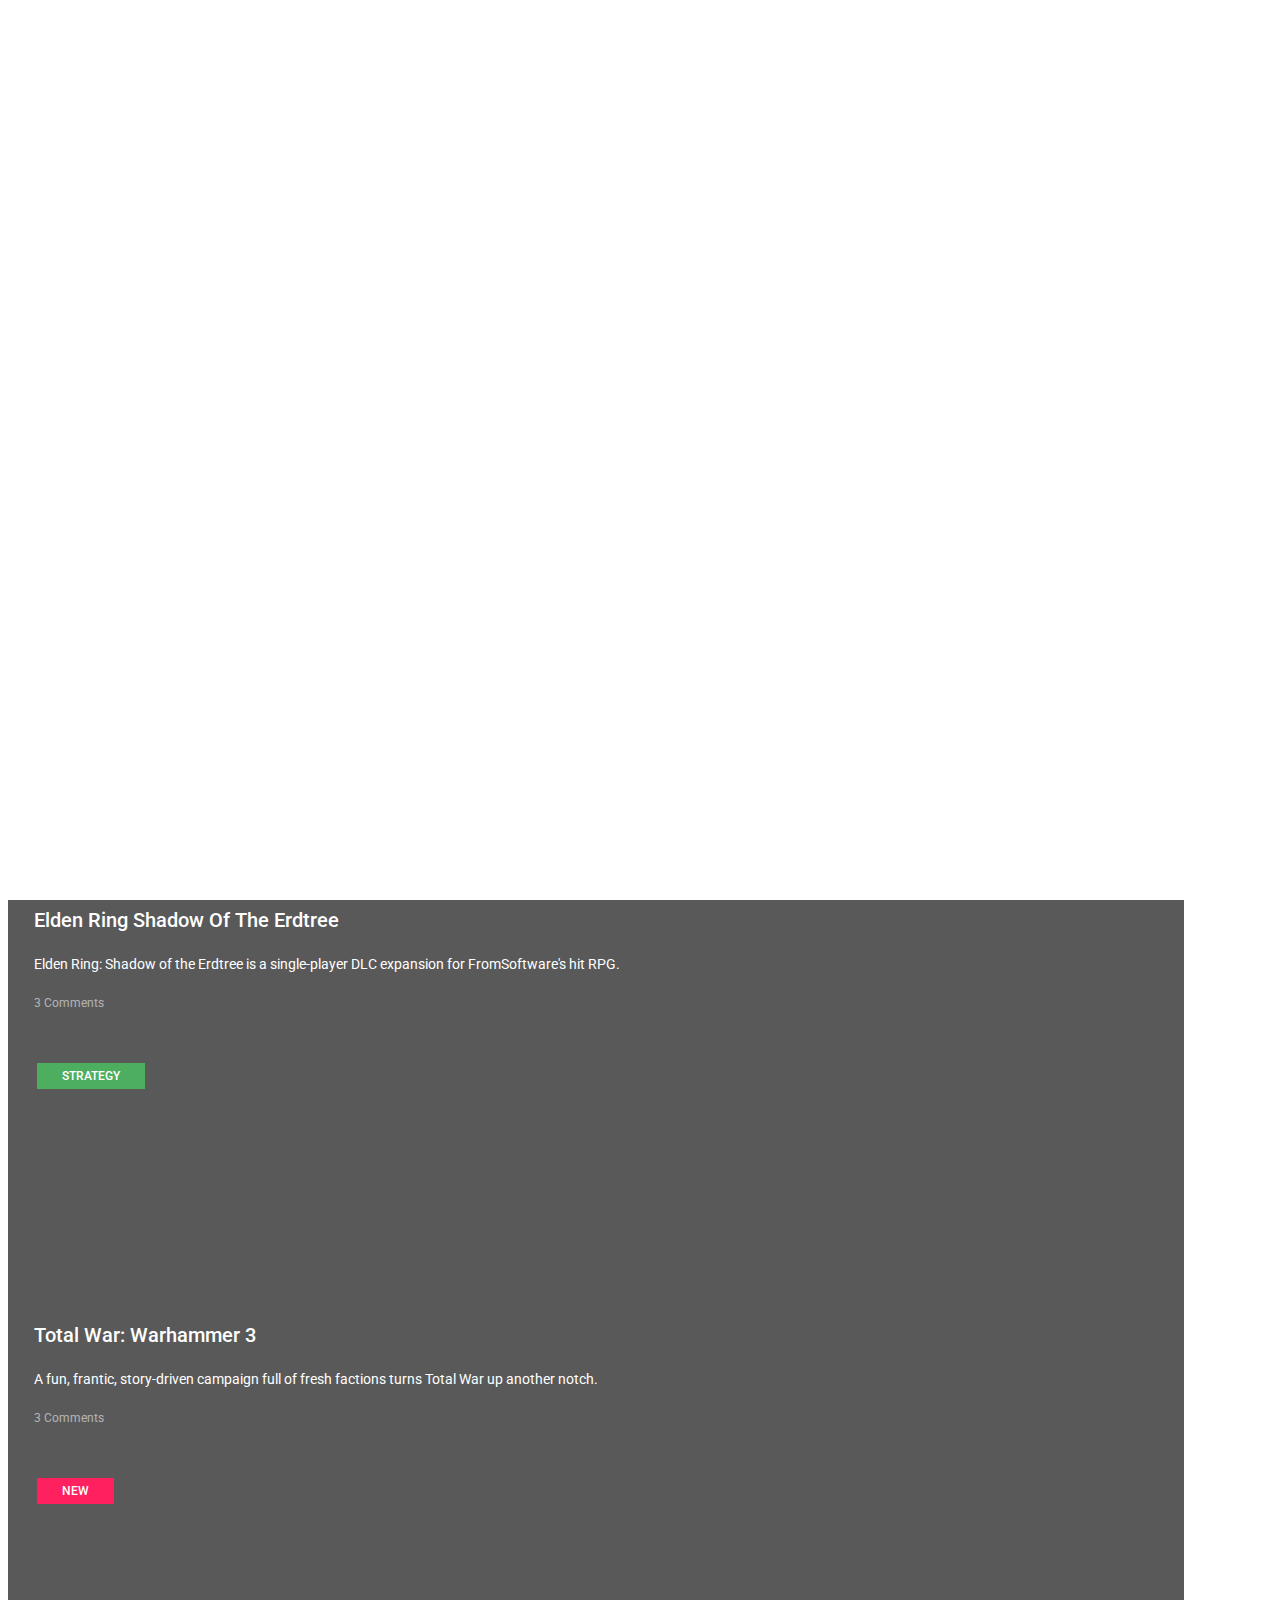
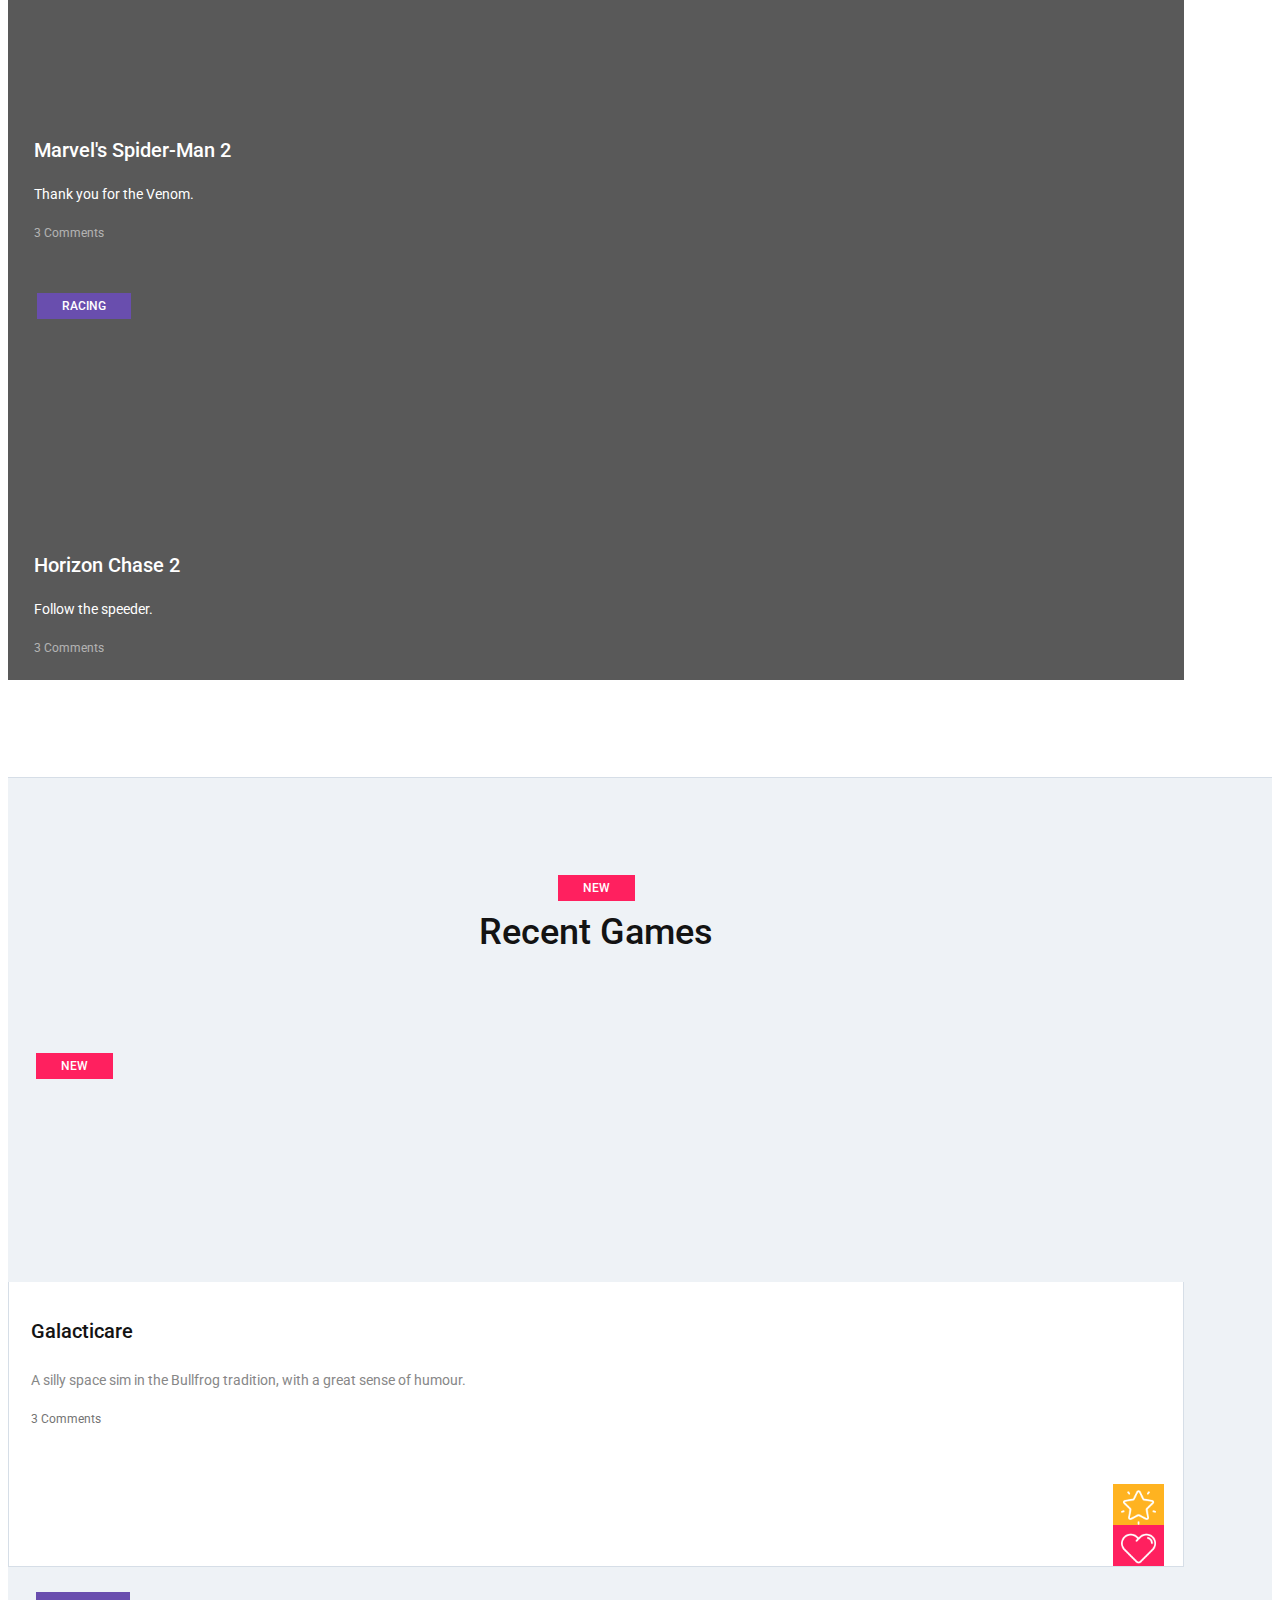
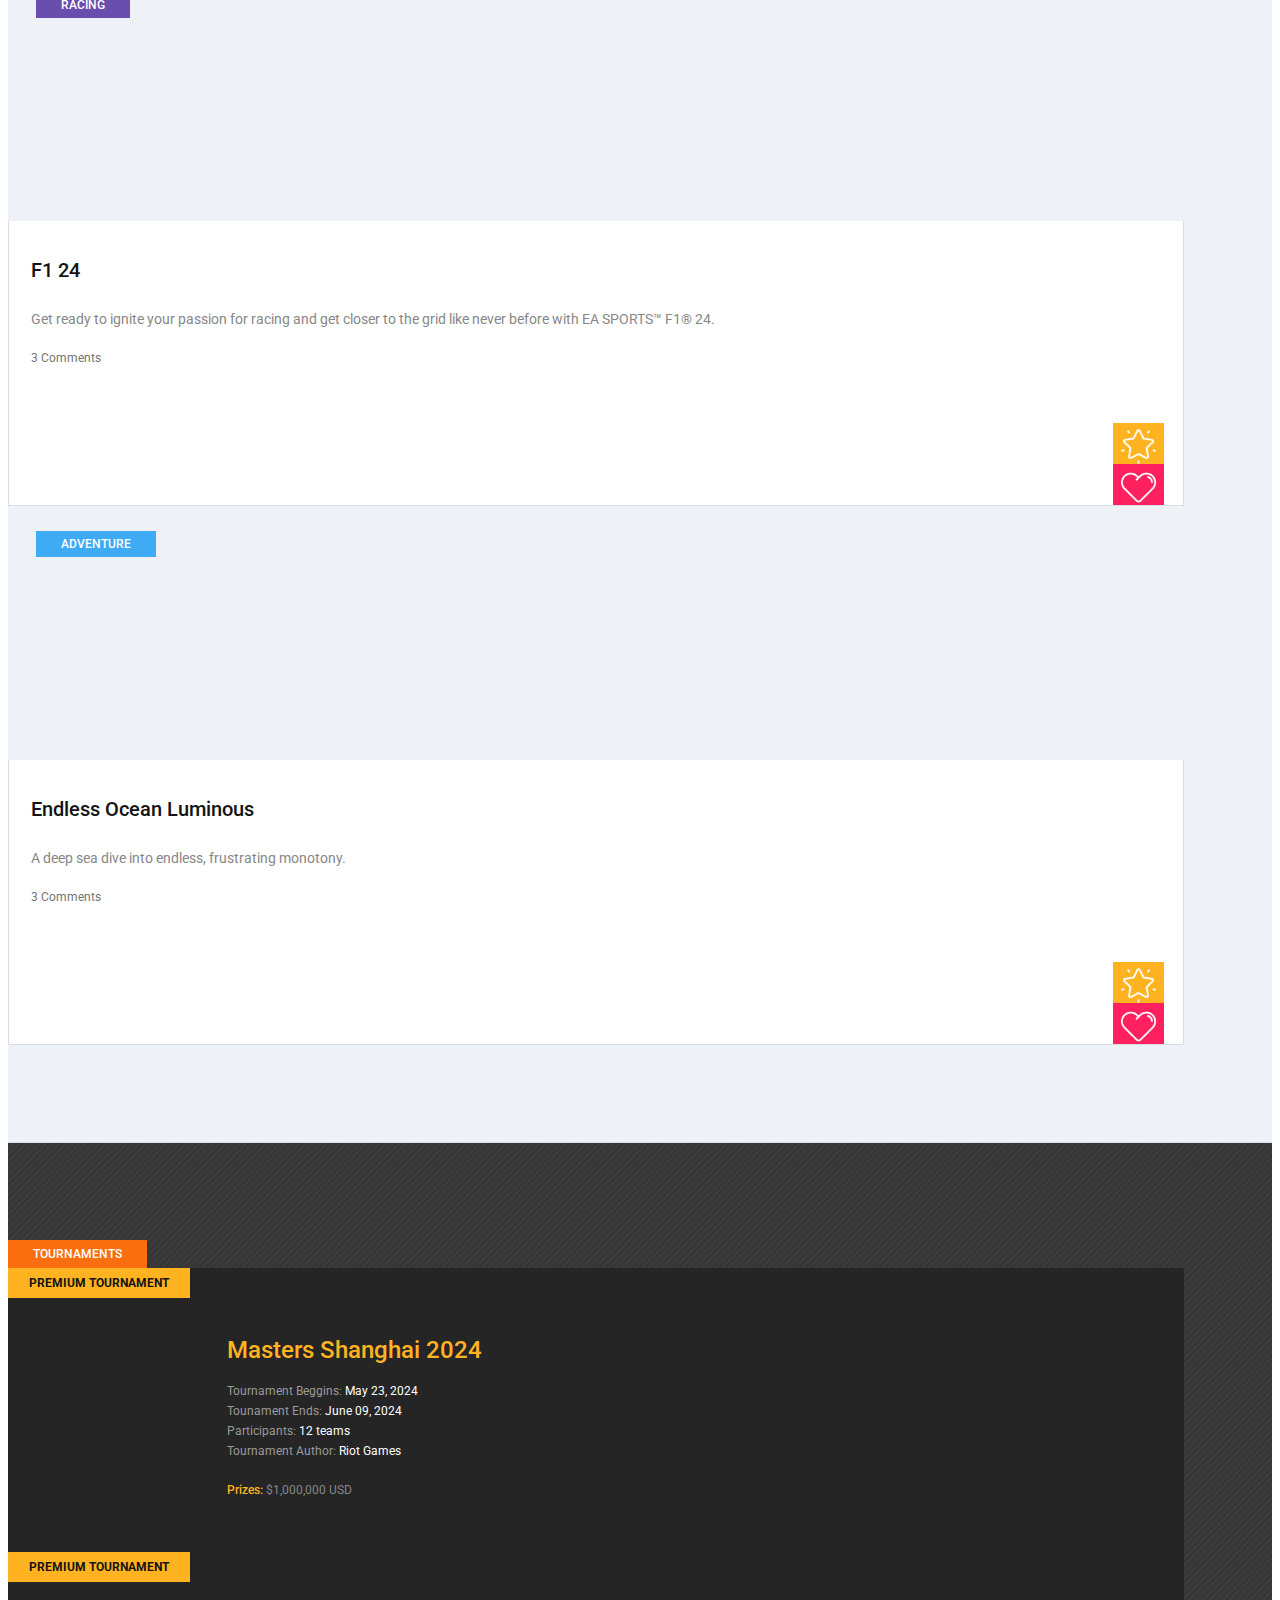
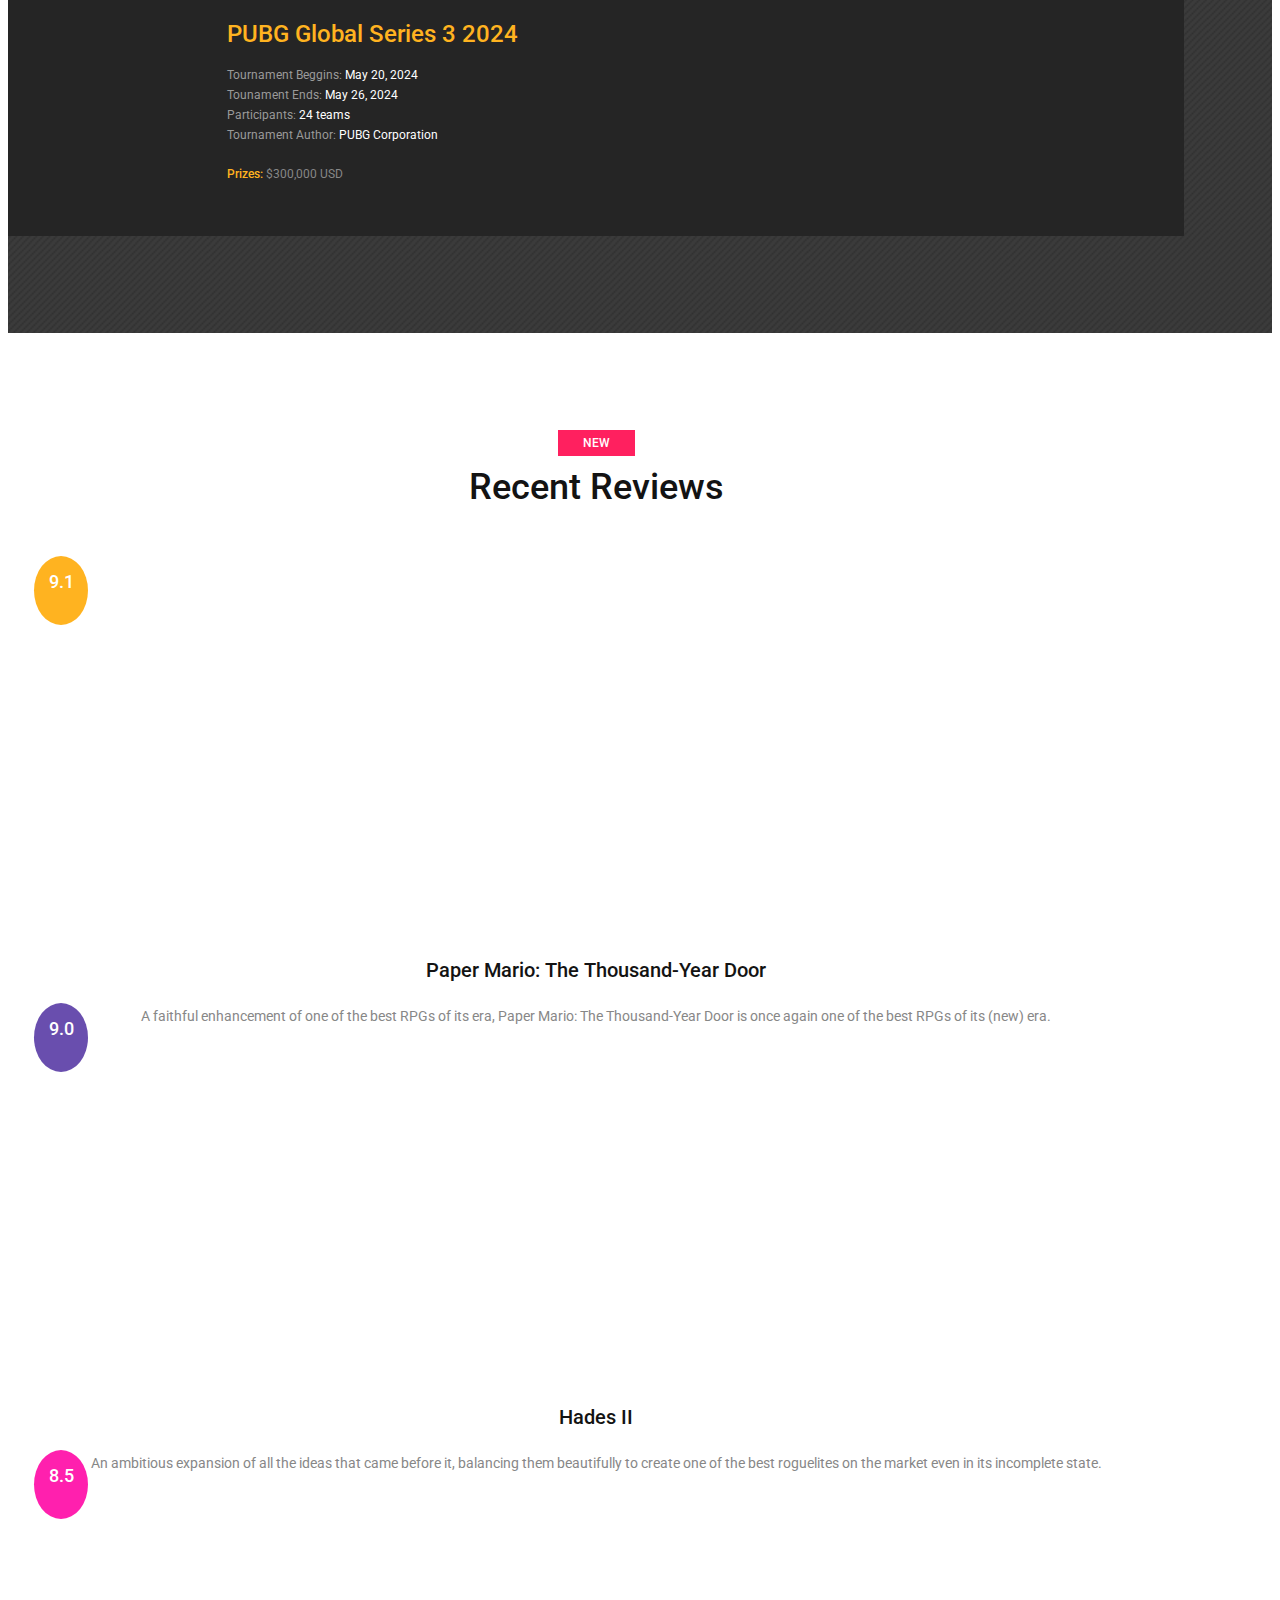
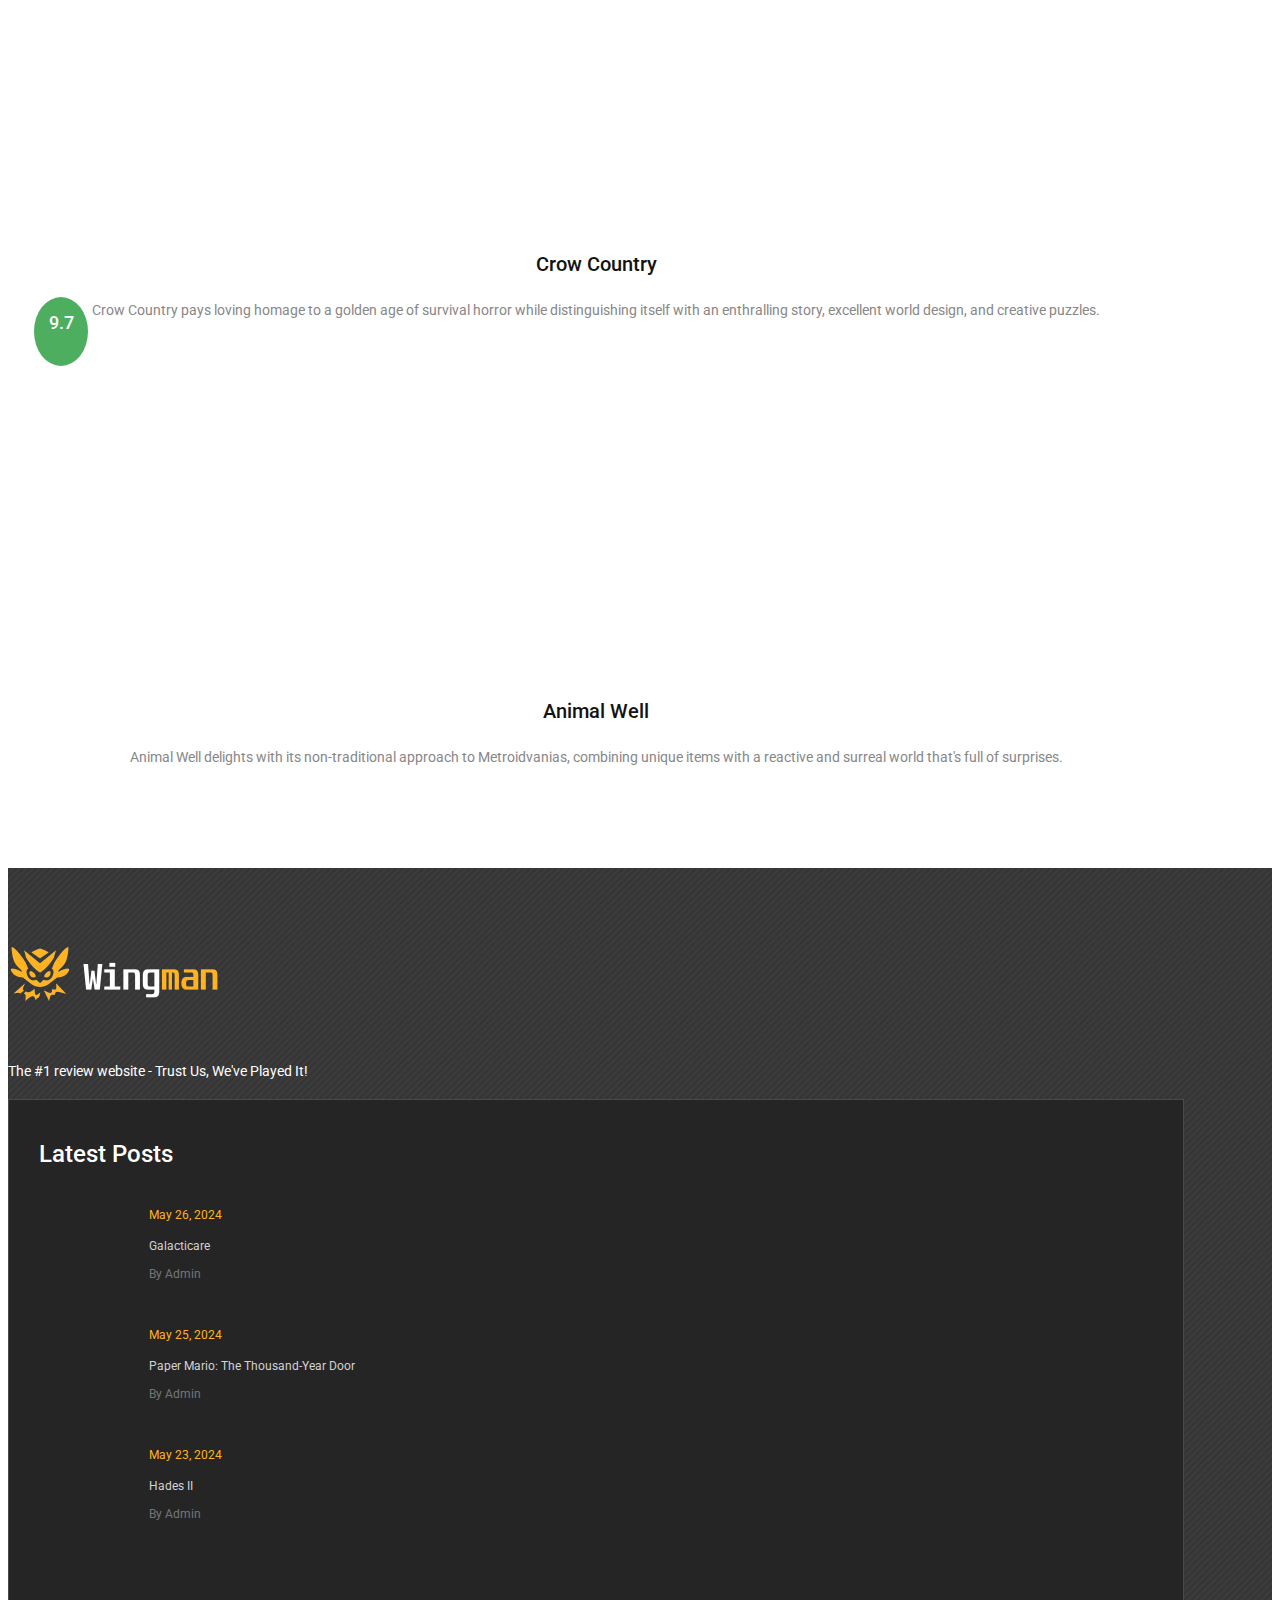
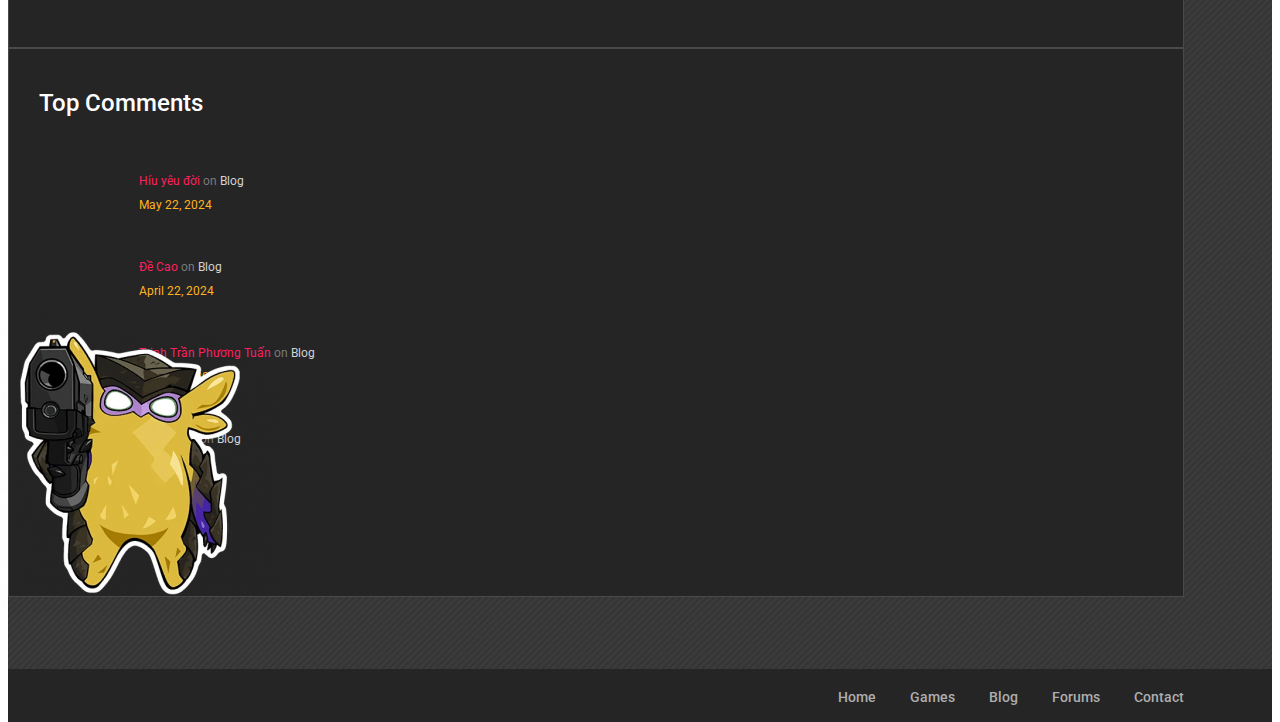
<file: index.html>
<!DOCTYPE html>
<html lang="en">
<head>
	<title>Wingman - Top 1 Game review website</title>
	<meta charset="UTF-8">
	<meta name="description" content="Wingman is a website specializing in reviewing and updating information about games.">
	<meta name="keywords" content="wingman, game, creative, html, review, update">
	<meta name="viewport" content="width=device-width, initial-scale=1.0">
	<!-- Favicon -->   
	<link href="./assets/img/favicon.ico" type="image/x-icon" rel="shortcut icon"/>

	<!-- Google Fonts -->
	<link href="https://fonts.googleapis.com/css?family=Roboto:400,400i,500,500i,700,700i" rel="stylesheet">

	<!-- Stylesheets -->
	<link href="https://cdn.jsdelivr.net/npm/bootstrap@5.0.2/dist/css/bootstrap.min.css" rel="stylesheet" integrity="sha384-EVSTQN3/azprG1Anm3QDgpJLIm9Nao0Yz1ztcQTwFspd3yD65VohhpuuCOmLASjC" crossorigin="anonymous">
	<link rel="stylesheet" href="./assets/css/font-awesome.min.css"/>
	<link rel="stylesheet" href="./assets/css/owl.carousel.css"/>
	<link rel="stylesheet" href="./assets/css/style.css"/>
	<link rel="stylesheet" href="./assets/css/animate.css"/>


	<!--[if lt IE 9]>
	  <script src="https://oss.maxcdn.com/html5shiv/3.7.2/html5shiv.min.js"></script>
	  <script src="https://oss.maxcdn.com/respond/1.4.2/respond.min.js"></script>
	<![endif]-->

</head>
<body>
	<!-- Page Preloder -->
	<div id="preloder">
		<div class="loader"></div>
	</div>

	<!-- Header section -->
	<header class="header-section">
		<div class="container">
			<!-- logo -->
			<a class="site-logo" href="index.html" title="logo">
				<img src="./assets/img/logo.png" alt="" width="128px">
			</a>
			<div class="user-panel">
				<a href="#" id="login-link" data-bs-toggle="modal" data-bs-target="#loginModal">Login /</a> 
    			<a href="#" id="register-link" data-bs-toggle="modal" data-bs-target="#registerModal">Register</a>
				<button id="logout-link" style="display:none;">Logout</button>
				<!-- Login Modal -->
				<div class="modal fade" id="loginModal" tabindex="-1" aria-labelledby="loginModalLabel" aria-hidden="true">
					<div class="modal-dialog modal-dialog-centered">
						<div class="modal-content">
							<div class="modal-header">
								<h5 class="modal-title" id="loginModalLabel">Login</h5>
								<button type="button" class="btn-close" data-bs-dismiss="modal" aria-label="Close"></button>
							</div>
							<div class="modal-body">
								<form>
									<div class="mb-3">
										<label for="login-email" class="col-form-label">Email:</label>
										<input type="email" class="form-control" id="login-email" placeholder="abc@domain.com">
									</div>
									<div class="mb-3">
										<label for="login-password" class="col-form-label">Password:</label>
										<input type="password" class="form-control" id="login-password" placeholder="********">
									</div>
								</form>
								<div class="social-login">
									<span class="text-center">Or login with</span>
									<div class="wrapped-social-login">
										<a href="#">
											<img class="btn-social" src="./assets/img/login-logo/google.png" alt="">
										</a>
										<a href="#">
											<img class="btn-social" src="./assets/img/login-logo/facebook-logo.png" alt="">
										</a>
									</div>
								</div>
							</div>
							<div class="modal-footer">
								<button type="button" class="btn btn-secondary btn-modal-close" data-bs-dismiss="modal">Close</button>
								<button type="button" class="btn btn-primary btn-login">Login</button>
							</div>
						</div>
					</div>
				</div>

				<!-- Register Modal -->
				<div class="modal fade" id="registerModal" tabindex="-1" aria-labelledby="registerModalLabel" aria-hidden="true">
					<div class="modal-dialog modal-dialog-centered">
						<div class="modal-content">
							<div class="modal-header">
								<h5 class="modal-title" id="registerModalLabel">Register</h5>
								<button type="button" class="btn-close" data-bs-dismiss="modal" aria-label="Close"></button>
							</div>
							<div class="modal-body">
								<form>
									<div class="mb-3">
										<label for="register-username" class="col-form-label">Username:</label>
										<input type="text" class="form-control" id="register-username" placeholder="decaovosu">
									</div>
									<div class="mb-3">
										<label for="register-email" class="col-form-label">Email:</label>
										<input type="email" class="form-control" id="register-email" placeholder="abc@domain.com">
									</div>
									<div class="mb-3">
										<label for="register-password" class="col-form-label">Password:</label>
										<input type="password" class="form-control" id="register-password" placeholder="********">
									</div>
									<div class="mb-3">
										<label for="register-re-password" class="col-form-label">Rewrite password:</label>
										<input type="password" class="form-control" id="register-re-password" placeholder="********">
									</div>
								</form>
							</div>
							<div class="modal-footer">
								<button type="button" class="btn btn-secondary btn-modal-close" data-bs-dismiss="modal">Close</button>
								<button type="button" class="btn btn-primary btn-register">Register</button>
							</div>
						</div>
					</div>
				</div>
			</div>
			<!-- responsive -->
			<div class="nav-switch">
				<i class="fa fa-bars"></i>
			</div>
			<!-- site menu -->
			<nav class="main-menu">
				<ul>
					<li><a class="m-current" href="index.html">Home</a></li>
					<li><a href="review.html">Games</a></li>
					<li><a href="categories.html">Blog</a></li>
					<li><a href="community.html">Forums</a></li>
					<li><a href="contact.html">Contact</a></li>
				</ul>
			</nav>
		</div>
	</header>
	<!-- Header section end -->


	<!-- Hero section -->
	<section class="hero-section">
		<div class="hero-slider owl-carousel">
			<div class="hs-item set-bg" data-setbg="./assets/img/slider-1.png">
				<div class="hs-text">
					<div class="container">
						<h2><span>Legend of Zelda:</span> Tears of the Kingdom</h2>
						<p>The Legend of Zelda: Tears of the Kingdom is a 2023 action-adventure game <br> developed and published by Nintendo for the Nintendo Switch. <br>The player controls Link as he searches for Princess Zelda and fights to prevent Ganondorf from destroying Hyrule.</p>
						<a href="#" class="site-btn">Read More</a>
					</div>
				</div>
			</div>
			<div class="hs-item set-bg" data-setbg="./assets/img/slider-2.jpg">
				<div class="hs-text">
					<div class="container">
						<h2><span>Valorant</span></h2>
						<p>Valorant is an online multiplayer computer game, produced by Riot Games.<br>It is a first-person shooter game, consisting of two teams of five, where one team attacks and the other defends. <br>Players control characters known as 'agents', who all have different abilities to use during gameplay.</p>
						<a href="#" class="site-btn">Read More</a>
					</div>
				</div>
			</div>
		</div>
	</section>
	<!-- Hero section end -->


	<!-- Latest news section -->
	<div class="latest-news-section">
		<div class="ln-title">Latest News</div>
		<div class="news-ticker">
			<div class="news-ticker-contant">
				<div class="nt-item"><span class="new">new</span>Elden Ring Shadow Of The Erdtree. </div>
				<div class="nt-item"><span class="strategy">strategy</span>Total War: Warhammer 3. </div>
				<div class="nt-item"><span class="new">new</span>Marvel's Spider-Man 2. </div>
				<div class="nt-item"><span class="racing">racing</span>Horizon Chase 2. </div>
			</div>
		</div>
	</div>
	<!-- Latest news section end -->


	<!-- Feature section -->
	<section class="feature-section spad">
		<div class="container">
			<div class="row">
				<div class="col-lg-3 col-md-6 p-0">
					<div class="feature-item set-bg" data-setbg="./assets/img/features/1.jpg">
						<span class="cata new">new</span>
						<div class="fi-content text-white">
							<h5><a href="#">Elden Ring Shadow Of The Erdtree</a></h5>
							<p>Elden Ring: Shadow of the Erdtree is a single-player DLC expansion for FromSoftware's hit RPG.</p>
							<a href="#" class="fi-comment">3 Comments</a>
						</div>
					</div>
				</div>
				<div class="col-lg-3 col-md-6 p-0">
					<div class="feature-item set-bg" data-setbg="./assets/img/features/2.jpg">
						<span class="cata strategy">strategy</span>
						<div class="fi-content text-white">
							<h5><a href="#">Total War: Warhammer 3</a></h5>
							<p>A fun, frantic, story-driven campaign full of fresh factions turns Total War up another notch.</p>
							<a href="#" class="fi-comment">3 Comments</a>
						</div>
					</div>
				</div>
				<div class="col-lg-3 col-md-6 p-0">
					<div class="feature-item set-bg" data-setbg="./assets/img/features/3.jpg">
						<span class="cata new">new</span>
						<div class="fi-content text-white">
							<h5><a href="#">Marvel's Spider-Man 2</a></h5>
							<p>Thank you for the Venom. </p>
							<a href="#" class="fi-comment">3 Comments</a>
						</div>
					</div>
				</div>
				<div class="col-lg-3 col-md-6 p-0">
					<div class="feature-item set-bg" data-setbg="./assets/img/features/4.jpg">
						<span class="cata racing">racing</span>
						<div class="fi-content text-white">
							<h5><a href="#">Horizon Chase 2</a></h5>
							<p>Follow the speeder. </p>
							<a href="#" class="fi-comment">3 Comments</a>
						</div>
					</div>
				</div>
			</div>
		</div>
	</section>
	<!-- Feature section end -->


	<!-- Recent game section  -->
	<section class="recent-game-section spad set-bg" data-setbg="./assets/img/recent-game-bg.png">
		<div class="container">
			<div class="section-title">
				<div class="cata new">new</div>
				<h2>Recent Games</h2>
			</div>
			<div class="row">
				<div class="col-lg-4 col-md-6">
					<div class="recent-game-item">
						<div class="rgi-thumb set-bg" data-setbg="./assets/img/recent-game/1.jpg">
							<div class="cata new">new</div>
						</div>
						<div class="rgi-content">
							<h5>Galacticare</h5>
							<p>A silly space sim in the Bullfrog tradition, with a great sense of humour. </p>
							<a href="#" class="comment">3 Comments</a>
							<div class="rgi-extra">
								<div class="rgi-star"><img src="./assets/img/icons/star.png" alt=""></div>
								<div class="rgi-heart"><img src="./assets/img/icons/heart.png" alt=""></div>
							</div>
						</div>
					</div>	
				</div>
				<div class="col-lg-4 col-md-6">
					<div class="recent-game-item">
						<div class="rgi-thumb set-bg" data-setbg="./assets/img/recent-game/2.jpg">
							<div class="cata racing">racing</div>
						</div>
						<div class="rgi-content">
							<h5>F1 24</h5>
							<p>Get ready to ignite your passion for racing and get closer to the grid like never before with EA SPORTS™ F1® 24. </p>
							<a href="#" class="comment">3 Comments</a>
							<div class="rgi-extra">
								<div class="rgi-star"><img src="./assets/img/icons/star.png" alt=""></div>
								<div class="rgi-heart"><img src="./assets/img/icons/heart.png" alt=""></div>
							</div>
						</div>
					</div>	
				</div>
				<div class="col-lg-4 col-md-6">
					<div class="recent-game-item">
						<div class="rgi-thumb set-bg" data-setbg="./assets/img/recent-game/3.jpg">
							<div class="cata adventure">Adventure</div>
						</div>
						<div class="rgi-content">
							<h5>Endless Ocean Luminous</h5>
							<p>A deep sea dive into endless, frustrating monotony. </p>
							<a href="#" class="comment">3 Comments</a>
							<div class="rgi-extra">
								<div class="rgi-star"><img src="./assets/img/icons/star.png" alt=""></div>
								<div class="rgi-heart"><img src="./assets/img/icons/heart.png" alt=""></div>
							</div>
						</div>
					</div>	
				</div>
			</div>
		</div>
	</section>
	<!-- Recent game section end -->


	<!-- Tournaments section -->
	<section class="tournaments-section spad">
		<div class="container">
			<div class="tournament-title">Tournaments</div>
			<div class="row">
				<div class="col-md-6">
					<div class="tournament-item mb-4 mb-lg-0">
						<div class="ti-notic">Premium Tournament</div>
						<div class="ti-content">
							<div class="ti-thumb set-bg" data-setbg="./assets/img/tournament/1.jpg"></div>
							<div class="ti-text">
								<h4>Masters Shanghai 2024</h4>
								<ul>
									<li><span>Tournament Beggins:</span> May 23, 2024</li>
									<li><span>Tounament Ends:</span> June 09, 2024</li>
									<li><span>Participants:</span> 12 teams</li>
									<li><span>Tournament Author:</span> Riot Games</li>
								</ul>
								<p><span>Prizes:</span> $1,000,000 USD</p>
							</div>
						</div>
					</div>
				</div>
				<div class="col-md-6">
					<div class="tournament-item">
						<div class="ti-notic">Premium Tournament</div>
						<div class="ti-content">
							<div class="ti-thumb set-bg" data-setbg="./assets/img/tournament/2.png"></div>
							<div class="ti-text">
								<h4>PUBG Global Series 3 2024</h4>
								<ul>
									<li><span>Tournament Beggins:</span> May 20, 2024</li>
									<li><span>Tounament Ends:</span> May 26, 2024</li>
									<li><span>Participants:</span> 24 teams</li>
									<li><span>Tournament Author:</span> PUBG Corporation</li>
								</ul>
								<p><span>Prizes:</span> $300,000 USD</p>
							</div>
						</div>
					</div>
				</div>
			</div>
		</div>
	</section>
	<!-- Tournaments section bg -->


	<!-- Review section -->
	<section class="review-section spad set-bg" data-setbg="./assets/img/review-bg.png">
		<div class="container">
			<div class="section-title">
				<div class="cata new">new</div>
				<h2>Recent Reviews</h2>
			</div>
			<div class="row">
				<div class="col-lg-3 col-md-6">
					<div class="review-item">
						<div class="review-cover set-bg" data-setbg="./assets/img/review/1.jpg">
							<div class="score yellow">9.1</div>
						</div>
						<div class="review-text">
							<h5>Paper Mario: The Thousand-Year Door</h5>
							<p>A faithful enhancement of one of the best RPGs of its era, Paper Mario: The Thousand-Year Door is once again one of the best RPGs of its (new) era.</p>
						</div>
					</div>
				</div>
				<div class="col-lg-3 col-md-6">
					<div class="review-item">
						<div class="review-cover set-bg" data-setbg="./assets/img/review/2.jpg">
							<div class="score purple">9.0</div>
						</div>
						<div class="review-text">
							<h5>Hades II</h5>
							<p>An ambitious expansion of all the ideas that came before it, balancing them beautifully to create one of the best roguelites on the market even in its incomplete state.</p>
						</div>
					</div>
				</div>
				<div class="col-lg-3 col-md-6">
					<div class="review-item">
						<div class="review-cover set-bg" data-setbg="./assets/img/review/3.jpg">
							<div class="score pink">8.5</div>
						</div>
						<div class="review-text">
							<h5>Crow Country</h5>
							<p>Crow Country pays loving homage to a golden age of survival horror while distinguishing itself with an enthralling story, excellent world design, and creative puzzles.</p>
						</div>
					</div>
				</div>
				<div class="col-lg-3 col-md-6">
					<div class="review-item">
						<div class="review-cover set-bg" data-setbg="./assets/img/review/4.jpg">
							<div class="score green">9.7</div>
						</div>
						<div class="review-text">
							<h5>Animal Well</h5>
							<p>Animal Well delights with its non-traditional approach to Metroidvanias, combining unique items with a reactive and surreal world that's full of surprises.</p>
						</div>
					</div>
				</div>
			</div>
		</div>
	</section>
	<!-- Review section end -->


	<!-- Footer top section -->
	<section class="footer-top-section">
		<div class="container">
			<div class="footer-top-bg">
				<img src="./assets/img/footer-top-bg.png" alt="">
			</div>
			<div class="row">
				<div class="col-lg-4">
					<div class="footer-logo text-white">
						<img src="./assets/img/logo.png" alt="" height="64px">
						<p>The #1 review website - Trust Us, We've Played It!</p>
					</div>
				</div>
				<div class="col-lg-4 col-md-6">
					<div class="footer-widget mb-5 mb-md-0">
						<h4 class="fw-title">Latest Posts</h4>
						<div class="latest-blog">
							<div class="lb-item">
								<div class="lb-thumb set-bg" data-setbg="./assets/img/latest-blog/1.jpg"></div>
								<div class="lb-content">
									<div class="lb-date">May 26, 2024</div>
									<p>Galacticare</p>
									<a href="#" class="lb-author">By Admin</a>
								</div>
							</div>
							<div class="lb-item">
								<div class="lb-thumb set-bg" data-setbg="./assets/img/latest-blog/2.png"></div>
								<div class="lb-content">
									<div class="lb-date">May 25, 2024</div>
									<p>Paper Mario: The Thousand-Year Door</p>
									<a href="#" class="lb-author">By Admin</a>
								</div>
							</div>
							<div class="lb-item">
								<div class="lb-thumb set-bg" data-setbg="./assets/img/latest-blog/3.png"></div>
								<div class="lb-content">
									<div class="lb-date">May 23, 2024</div>
									<p>Hades II </p>
									<a href="#" class="lb-author">By Admin</a>
								</div>
							</div>
						</div>
					</div>
				</div>
				<div class="col-lg-4 col-md-6">
					<div class="footer-widget">
						<h4 class="fw-title">Top Comments</h4>
						<div class="top-comment">
							<div class="tc-item">
								<div class="tc-thumb set-bg" data-setbg="./assets/img/authors/1.jpg"></div>
								<div class="tc-content">
									<p><a href="#">Híu yêu đời</a> <span>on</span> Blog</p>
									<div class="tc-date">May 22, 2024</div>
								</div>
							</div>
							<div class="tc-item">
								<div class="tc-thumb set-bg" data-setbg="./assets/img/authors/2.jpg"></div>
								<div class="tc-content">
									<p><a href="#">Đề Cao</a> <span>on</span> Blog</p>
									<div class="tc-date">April 22, 2024</div>
								</div>
							</div>
							<div class="tc-item">
								<div class="tc-thumb set-bg" data-setbg="./assets/img/authors/3.jpg"></div>
								<div class="tc-content">
									<p><a href="#">Trịnh Trần Phương Tuấn</a> <span>on</span> Blog</p>
									<div class="tc-date">March 21, 2024</div>
								</div>
							</div>
							<div class="tc-item">
								<div class="tc-thumb set-bg" data-setbg="./assets/img/authors/4.jpg"></div>
								<div class="tc-content">
									<p><a href="#">LEV Aspas</a> <span>on</span> Blog</p>
									<div class="tc-date">May 27, 2024</div>
								</div>
							</div>
						</div>
					</div>
				</div>
			</div>
		</div>
	</section>
	<!-- Footer top section end -->

	
	<!-- Footer section -->
	<footer class="footer-section">
		<div class="container">
			<ul class="footer-menu">
				<li><a href="index.html">Home</a></li>
				<li><a href="review.html">Games</a></li>
				<li><a href="categories.html">Blog</a></li>
				<li><a href="community.html">Forums</a></li>
				<li><a href="contact.html">Contact</a></li>
			</ul>
		</div>
	</footer>
	<!-- Footer section end -->

	<!-- Scrolling to top  section-->
	<section class="scrolling-to-top">
		<svg class="btn-scroll-to-top" xmlns="http://www.w3.org/2000/svg" width="26" height="26" fill="currentColor" class="bi bi-arrow-up" viewBox="0 0 16 16">
			<path fill-rule="evenodd" d="M8 15a.5.5 0 0 0 .5-.5V2.707l3.146 3.147a.5.5 0 0 0 .708-.708l-4-4a.5.5 0 0 0-.708 0l-4 4a.5.5 0 1 0 .708.708L7.5 2.707V14.5a.5.5 0 0 0 .5.5"/>
		</svg>
	</section>

	<!-- Popup chat section -->
	<section class="chat-wrapper">
		<input type="checkbox" id="check"> 
		<label class="chat-btn" for="check"> 
			<i class="fa fa-commenting-o comment"></i> 
			<i class="fa fa-close close"></i>
		</label> 
		<div class="chat-form-wrapper"> 
			<div class="header-chat"> 
				<h6>Let's asking something - Online</h6> 
			</div> 
			<div class="text-center p-2">
				<span>Please fill out the form to start chat!</span>
			</div> 
			<div class="chat-form">
				<form id="contactForm" action="https://script.google.com/macros/s/AKfycbz6BS7ftHY0lWf8EDIFmt9W8hNyLR-wAl6mv_Nlix-PhRJlk4D8CedV7qiHq7nWu6NMCg/exec" method="POST">
					<input type="text" name="name" class="form-control" placeholder="Name" required>
					<input type="email" name="email" class="form-control" placeholder="Email" required>
					<input type="text" name="subject" class="form-control" placeholder="Subject" required>
					<textarea name="message" class="form-control" placeholder="Your Text Message" required></textarea>
					<div class="d-flex align-items-center">
						<button type="submit" class="submit-message-btn btn btn-success btn-block mb-0">Submit</button>
						<div class="submit-message-loading spinner-border text-warning ms-2" role="status" style="display: none;"></div>
					</div>
				</form>
			</div>
			 
		</div>
	</section>

	<!--====== Javascripts & Jquery ======-->
	<script src="https://code.jquery.com/jquery-3.7.1.min.js" integrity="sha256-/JqT3SQfawRcv/BIHPThkBvs0OEvtFFmqPF/lYI/Cxo=" crossorigin="anonymous"></script>
	<script src="https://cdn.jsdelivr.net/npm/bootstrap@5.0.2/dist/js/bootstrap.bundle.min.js" integrity="sha384-MrcW6ZMFYlzcLA8Nl+NtUVF0sA7MsXsP1UyJoMp4YLEuNSfAP+JcXn/tWtIaxVXM" crossorigin="anonymous"></script>
	<script src="./assets/js/owl.carousel.min.js"></script>
	<script src="./assets/js/jquery.marquee.min.js"></script>
	<script src="./assets/js/main.js"></script>
    </body>
</html>
</file>
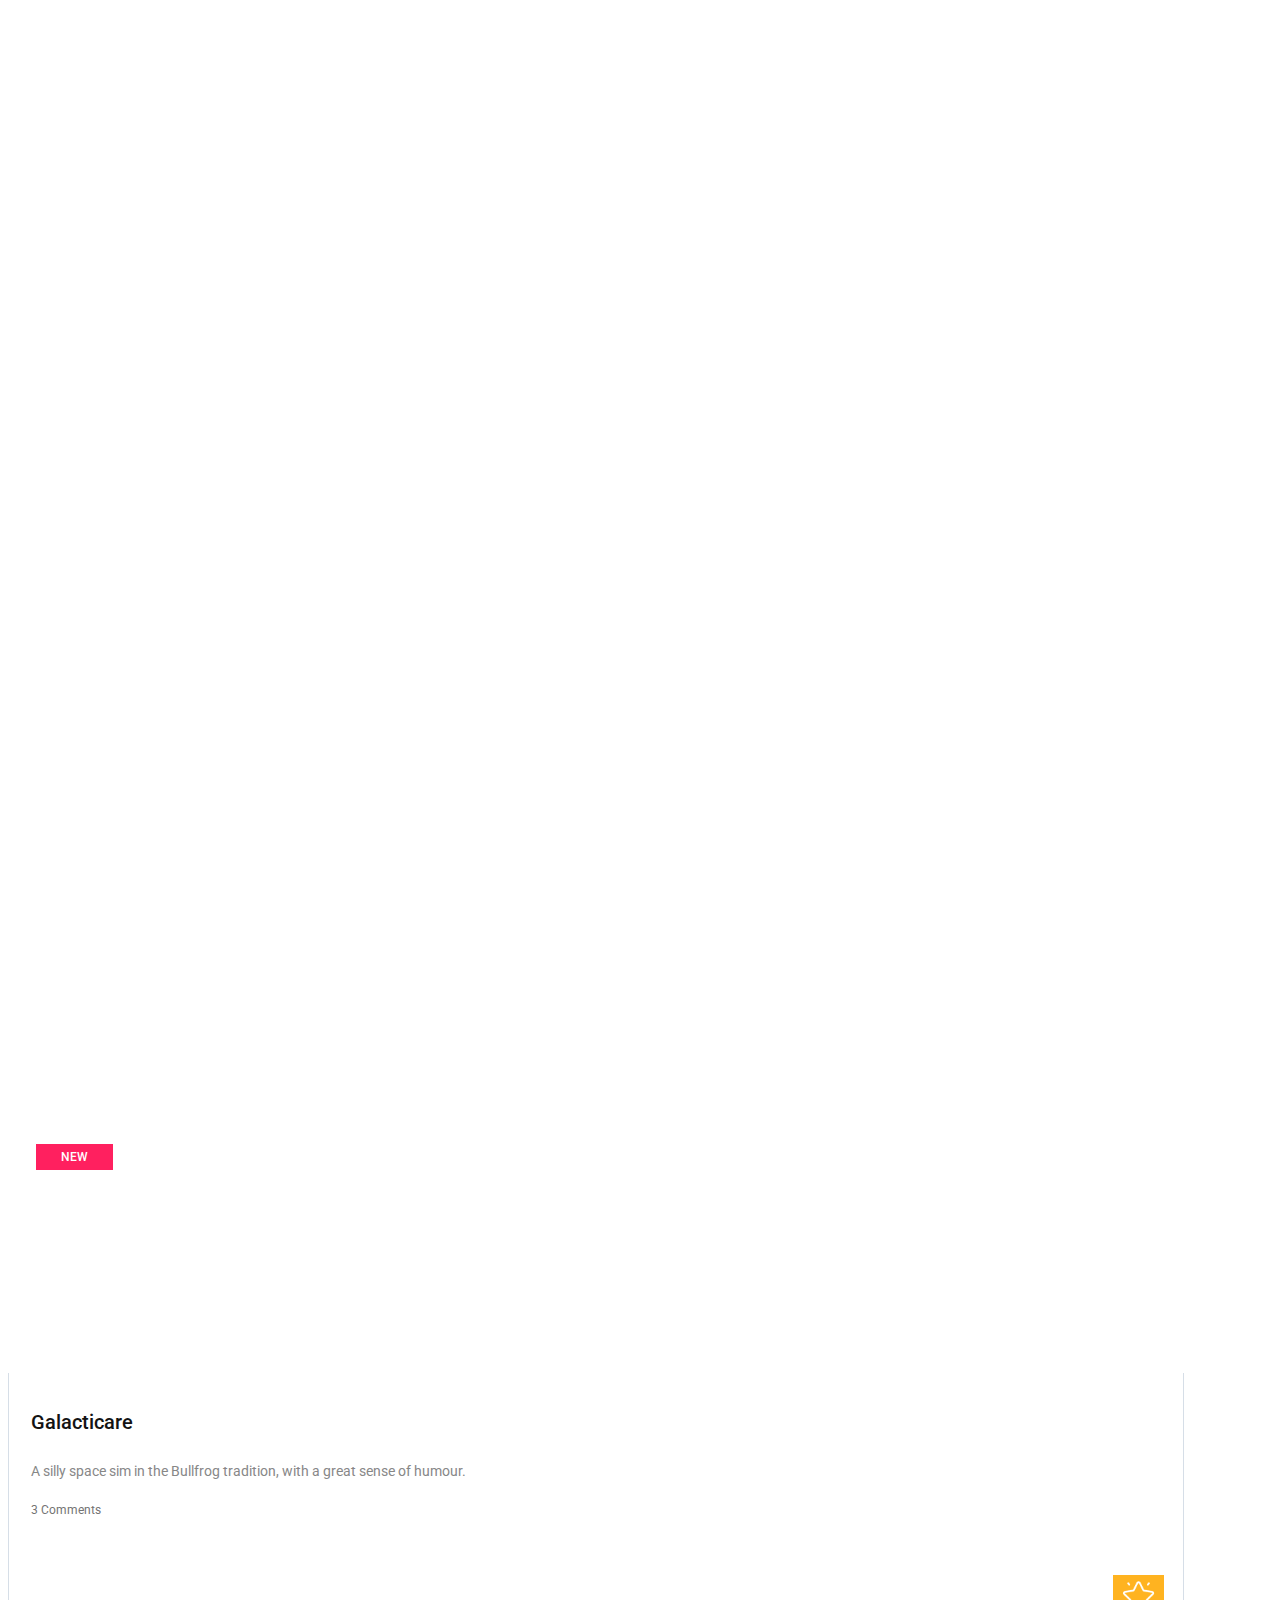
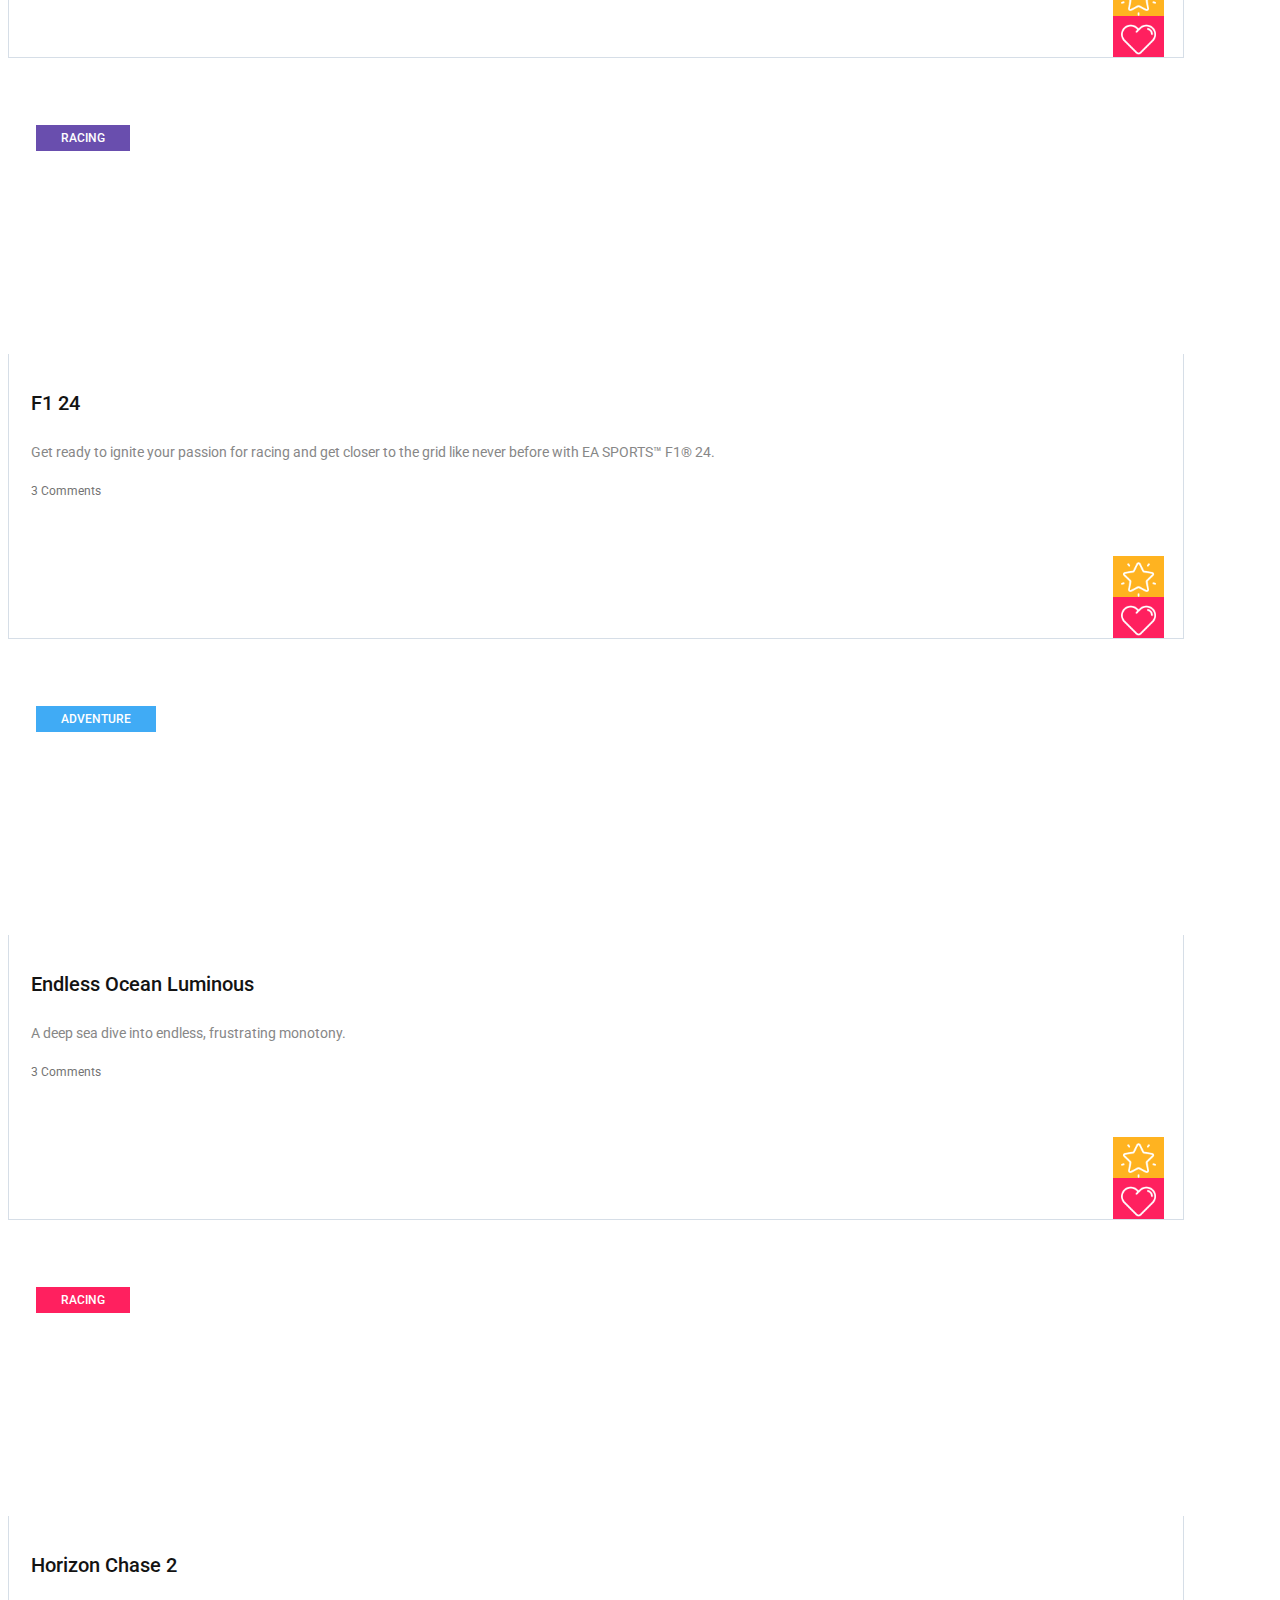
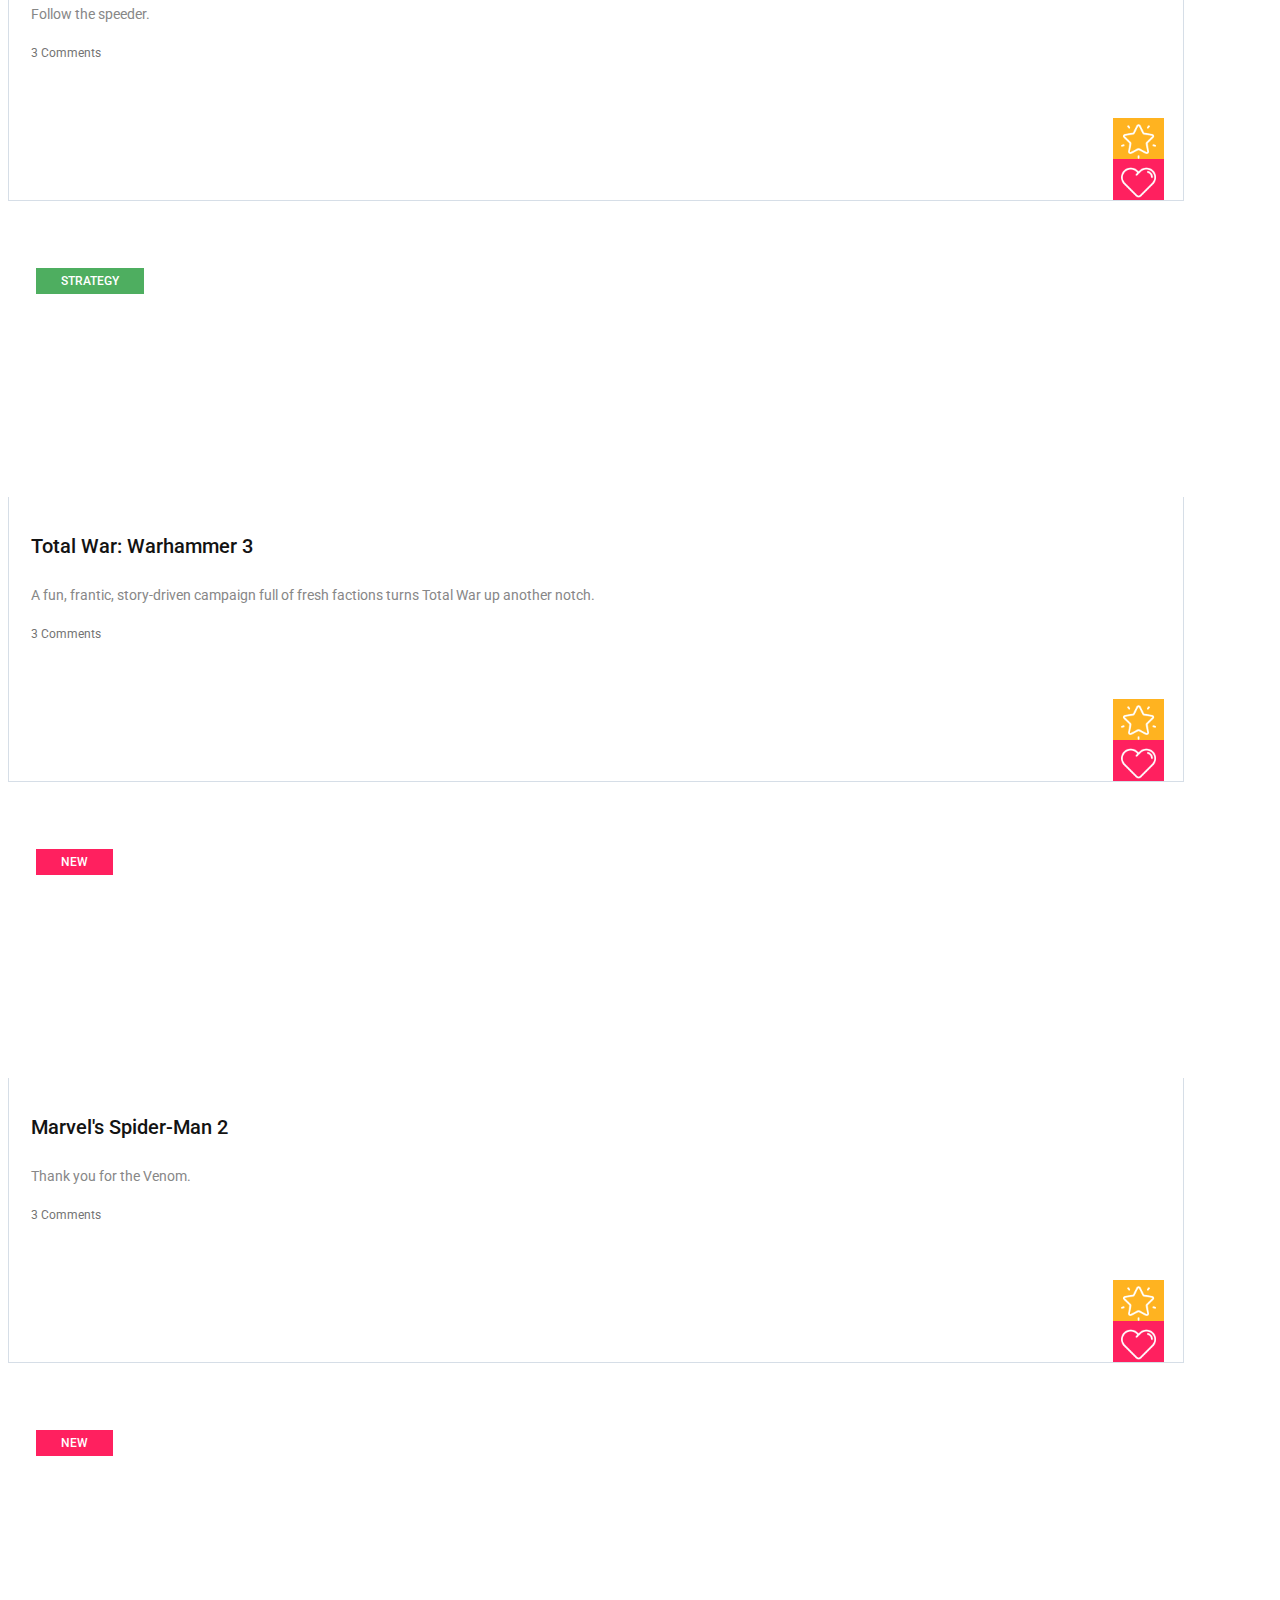
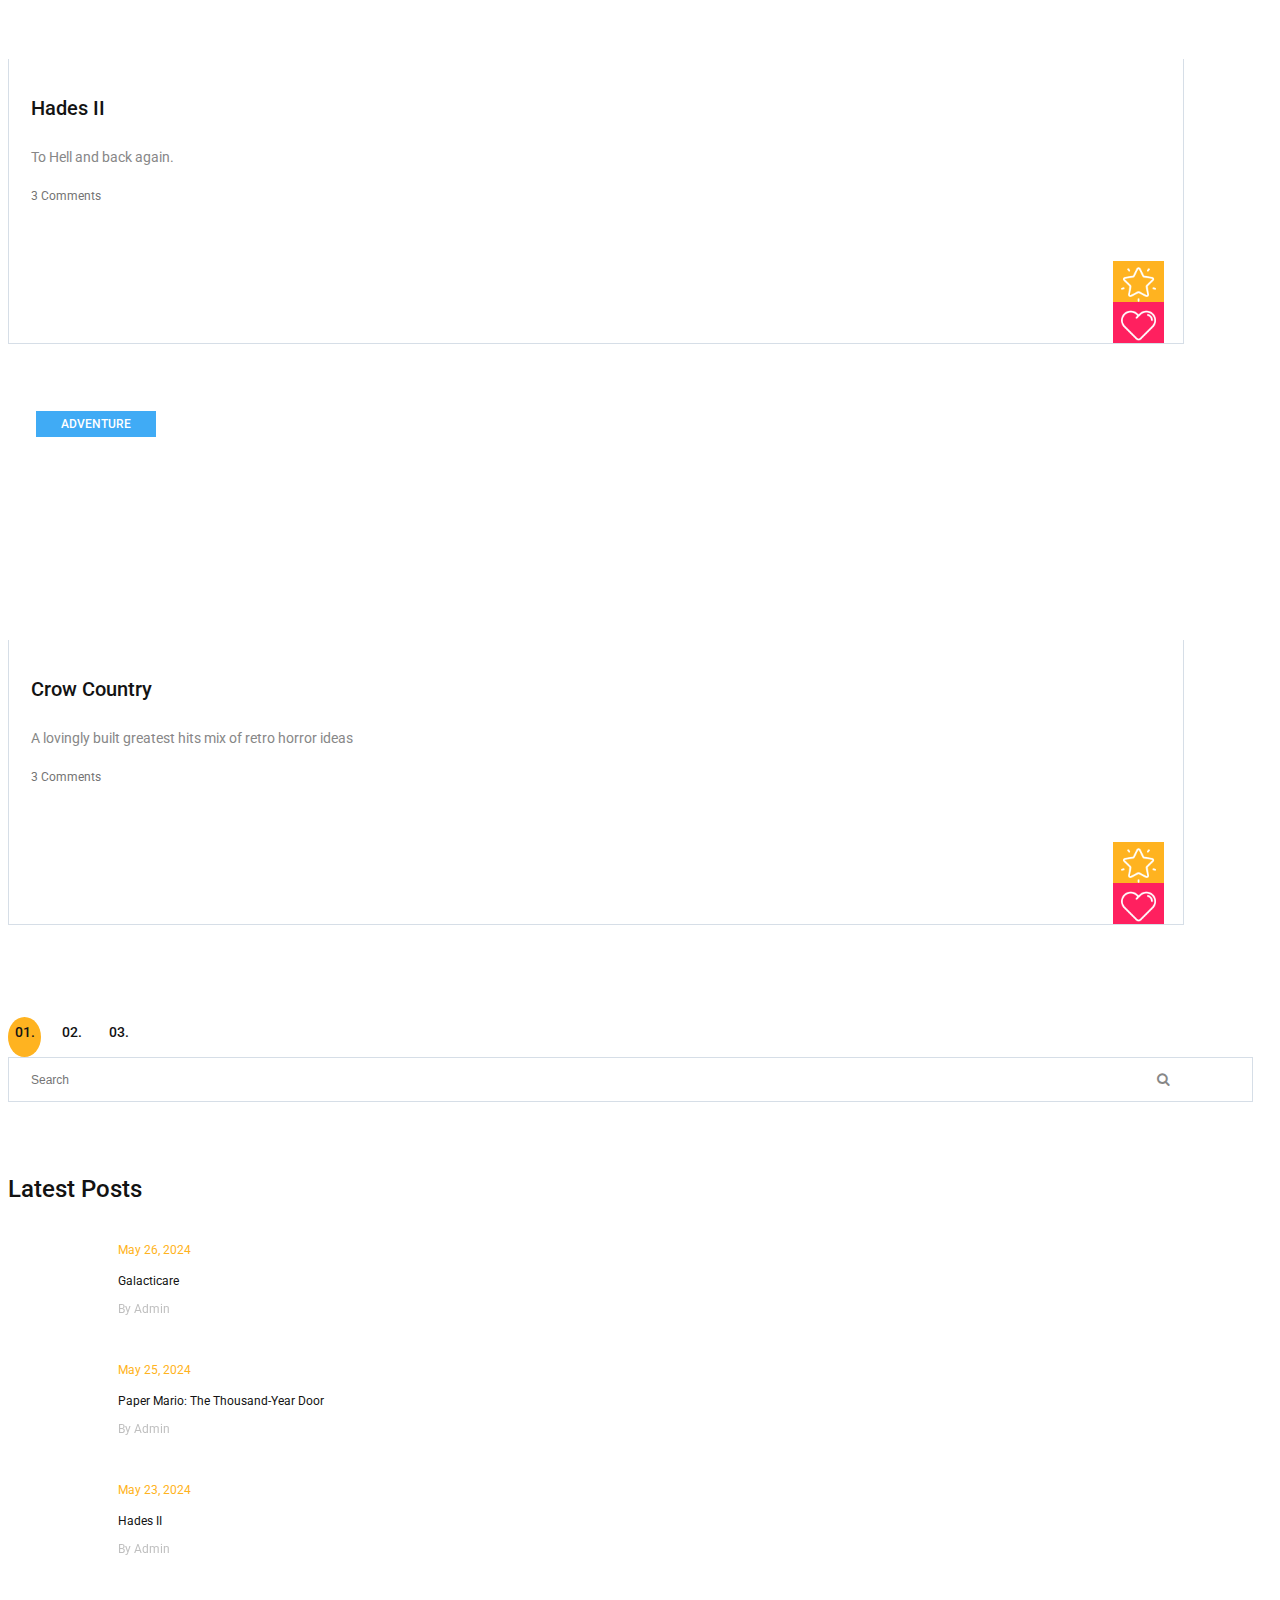
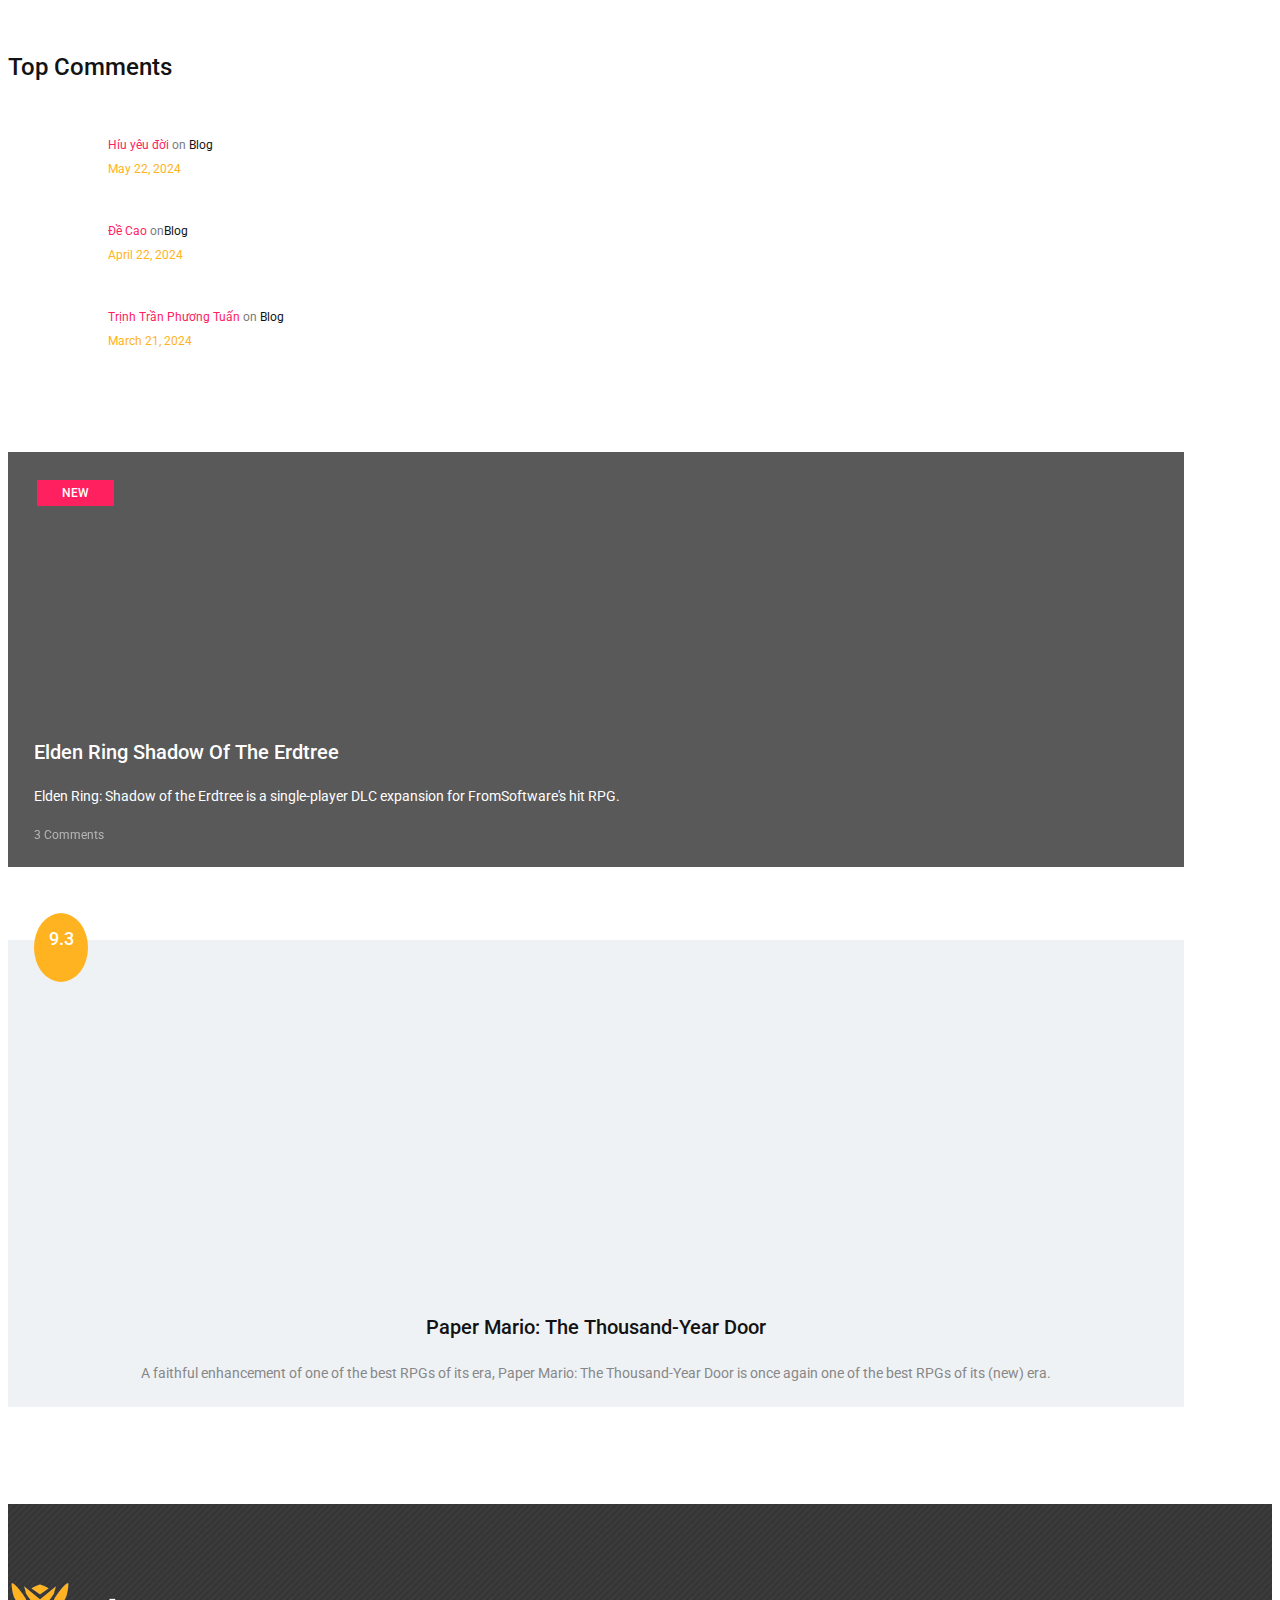
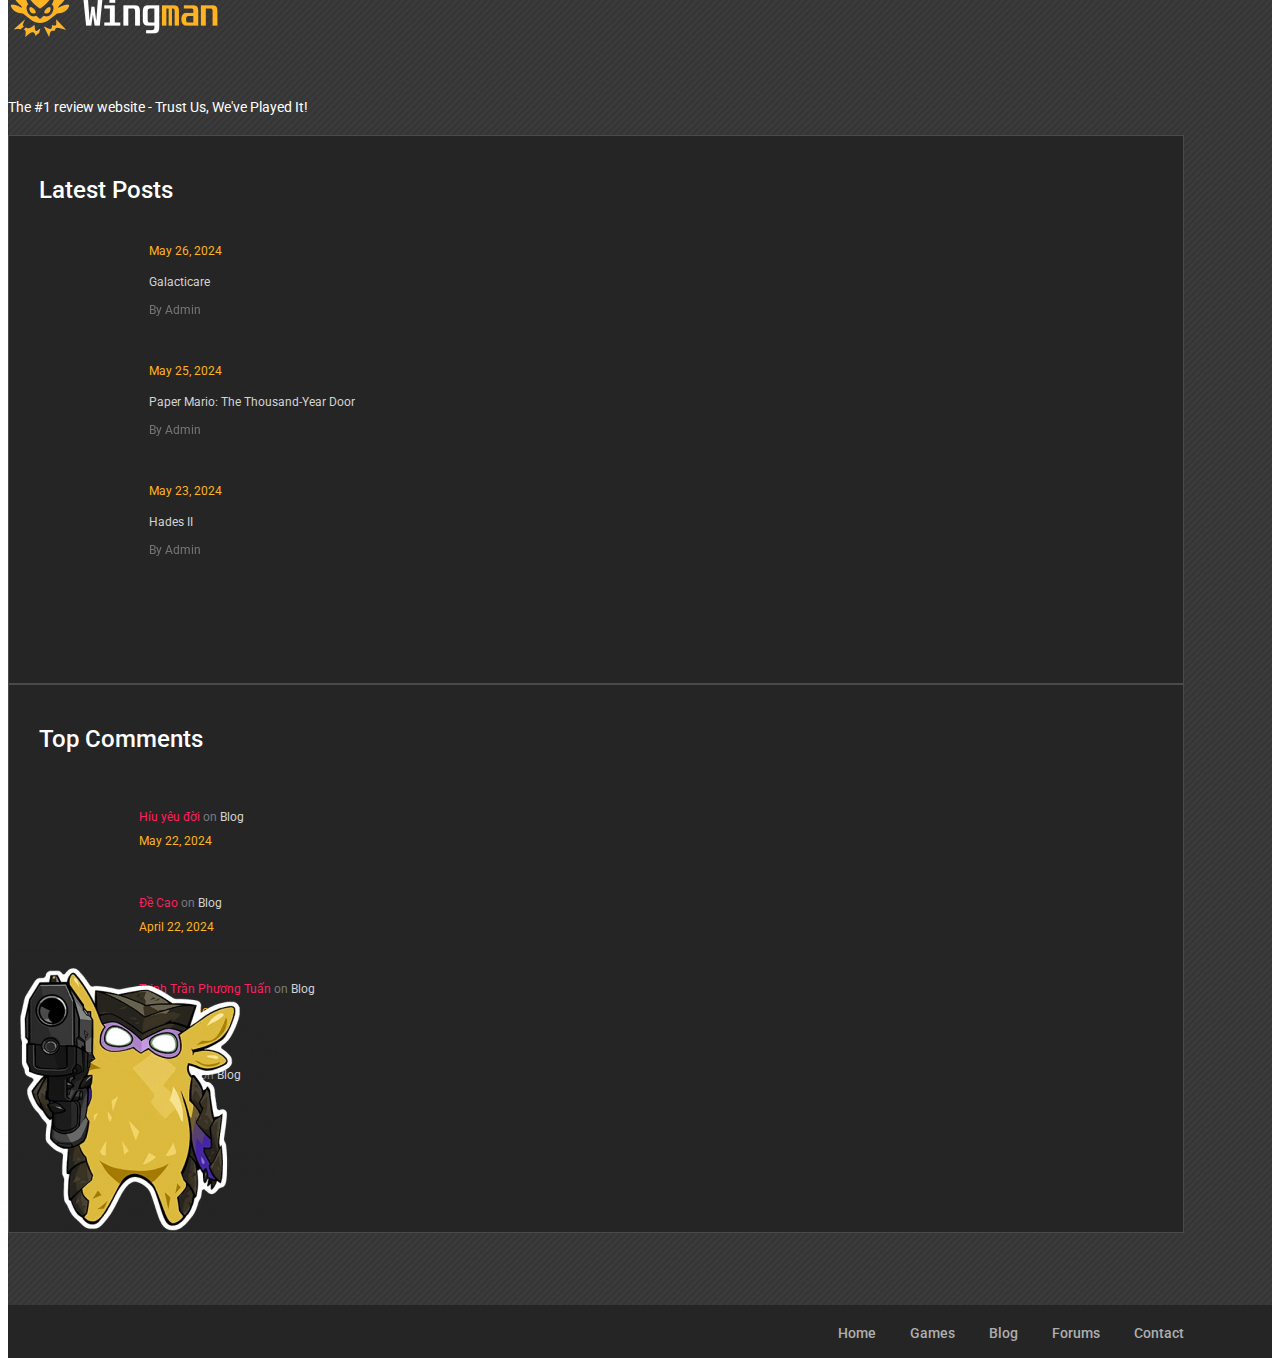
<file: categories.html>
<!DOCTYPE html>
<html lang="en">
<head>
	<title>Wingman - #1 Website review game</title>
	<meta charset="UTF-8">
	<meta name="description" content="Wingman is a website specializing in reviewing and updating information about games.">
	<meta name="keywords" content="warrior, game, creative, html">
	<meta name="viewport" content="width=device-width, initial-scale=1.0">
	<!-- Favicon -->   
	<link href="./assets/img/favicon.ico" rel="shortcut icon"/>

	<!-- Google Fonts -->
	<link href="https://fonts.googleapis.com/css?family=Roboto:400,400i,500,500i,700,700i" rel="stylesheet">

	<!-- Stylesheets -->
	<link href="https://cdn.jsdelivr.net/npm/bootstrap@5.0.2/dist/css/bootstrap.min.css" rel="stylesheet" integrity="sha384-EVSTQN3/azprG1Anm3QDgpJLIm9Nao0Yz1ztcQTwFspd3yD65VohhpuuCOmLASjC" crossorigin="anonymous">
	<link rel="stylesheet" href="./assets/css/font-awesome.min.css"/>
	<link rel="stylesheet" href="./assets/css/owl.carousel.css"/>
	<link rel="stylesheet" href="./assets/css/style.css"/>
	<link rel="stylesheet" href="./assets/css/animate.css"/>


	<!--[if lt IE 9]>
	  <script src="https://oss.maxcdn.com/html5shiv/3.7.2/html5shiv.min.js"></script>
	  <script src="https://oss.maxcdn.com/respond/1.4.2/respond.min.js"></script>
	<![endif]-->

</head>
<body>
	<!-- Page Preloder -->
	<div id="preloder">
		<div class="loader"></div>
	</div>

	<!-- Header section -->
	<header class="header-section">
		<div class="container">
			<!-- logo -->
			<a class="site-logo" href="index.html" title="logo">
				<img src="./assets/img/logo.png" alt="" width="128px">
			</a>
			<div class="user-panel">
				<a href="#" id="login-link" data-bs-toggle="modal" data-bs-target="#loginModal">Login /</a> 
    			<a href="#" id="register-link" data-bs-toggle="modal" data-bs-target="#registerModal">Register</a>
				<button id="logout-link" style="display:none;">Logout</button>
				<!-- Login Modal -->
				<div class="modal fade" id="loginModal" tabindex="-1" aria-labelledby="loginModalLabel" aria-hidden="true">
					<div class="modal-dialog modal-dialog-centered">
						<div class="modal-content">
							<div class="modal-header">
								<h5 class="modal-title" id="loginModalLabel">Login</h5>
								<button type="button" class="btn-close" data-bs-dismiss="modal" aria-label="Close"></button>
							</div>
							<div class="modal-body">
								<form>
									<div class="mb-3">
										<label for="login-email" class="col-form-label">Email:</label>
										<input type="email" class="form-control" id="login-email" placeholder="abc@domain.com">
									</div>
									<div class="mb-3">
										<label for="login-password" class="col-form-label">Password:</label>
										<input type="password" class="form-control" id="login-password" placeholder="********">
									</div>
								</form>
								<div class="social-login">
									<span class="text-center">Or login with</span>
									<div class="wrapped-social-login">
										<a href="#">
											<img class="btn-social" src="./assets/img/login-logo/google.png" alt="">
										</a>
										<a href="#">
											<img class="btn-social" src="./assets/img/login-logo/facebook-logo.png" alt="">
										</a>
									</div>
								</div>
							</div>
							<div class="modal-footer">
								<button type="button" class="btn btn-secondary btn-modal-close" data-bs-dismiss="modal">Close</button>
								<button type="button" class="btn btn-primary btn-login">Login</button>
							</div>
						</div>
					</div>
				</div>

				<!-- Register Modal -->
				<div class="modal fade" id="registerModal" tabindex="-1" aria-labelledby="registerModalLabel" aria-hidden="true">
					<div class="modal-dialog modal-dialog-centered">
						<div class="modal-content">
							<div class="modal-header">
								<h5 class="modal-title" id="registerModalLabel">Register</h5>
								<button type="button" class="btn-close" data-bs-dismiss="modal" aria-label="Close"></button>
							</div>
							<div class="modal-body">
								<form>
									<div class="mb-3">
										<label for="register-username" class="col-form-label">Username:</label>
										<input type="text" class="form-control" id="register-username" placeholder="decaovosu">
									</div>
									<div class="mb-3">
										<label for="register-email" class="col-form-label">Email:</label>
										<input type="email" class="form-control" id="register-email" placeholder="abc@domain.com">
									</div>
									<div class="mb-3">
										<label for="register-password" class="col-form-label">Password:</label>
										<input type="password" class="form-control" id="register-password" placeholder="********">
									</div>
									<div class="mb-3">
										<label for="register-re-password" class="col-form-label">Rewrite password:</label>
										<input type="password" class="form-control" id="register-re-password" placeholder="********">
									</div>
								</form>
							</div>
							<div class="modal-footer">
								<button type="button" class="btn btn-secondary btn-modal-close" data-bs-dismiss="modal">Close</button>
								<button type="button" class="btn btn-primary btn-register">Register</button>
							</div>
						</div>
					</div>
				</div>
			</div>
			<!-- responsive -->
			<div class="nav-switch">
				<i class="fa fa-bars"></i>
			</div>
			<!-- site menu -->
			<nav class="main-menu">
				<ul>
					<li><a href="index.html">Home</a></li>
					<li><a href="review.html">Games</a></li>
					<li><a class="m-current" href="categories.html">Blog</a></li>
					<li><a href="community.html">Forums</a></li>
					<li><a href="contact.html">Contact</a></li>
				</ul>
			</nav>
		</div>
	</header>
	<!-- Header section end -->


	<!-- Latest news section -->
	<div class="latest-news-section">
		<div class="ln-title">Latest News</div>
		<div class="news-ticker">
			<div class="news-ticker-contant">
				<div class="nt-item"><span class="new">new</span>Elden Ring Shadow Of The Erdtree. </div>
				<div class="nt-item"><span class="strategy">strategy</span>Total War: Warhammer 3. </div>
				<div class="nt-item"><span class="new">new</span>Marvel's Spider-Man 2. </div>
				<div class="nt-item"><span class="racing">racing</span>Horizon Chase 2. </div>
			</div>
		</div>
	</div>
	<!-- Latest news section end -->


	<!-- Page info section -->
	<section class="page-info-section set-bg" data-setbg="./assets/img/page-top-bg/1.jpg">
		<div class="pi-content">
			<div class="container">
				<div class="row">
					<div class="col-xl-5 col-lg-6 text-white">
						<h2>Video Gallery</h2>
						<p>Discover the dynamic world of games in our Video Gallery, filled with concise reviews, sneak peeks, and gameplay footage from the hottest games. Dive into this visual journey through gaming today!</p>
					</div>
				</div>
			</div>
		</div>
	</section>
	<!-- Page info section -->


	<!-- Page section -->
	<section class="page-section recent-game-page spad">
		<div class="container">
			<div class="row">
				<div class="col-lg-8">
					<div class="row">
						<a href="./single-blog.html">
							<div class="col-md-6">
								<div class="recent-game-item">
									<div class="rgi-thumb set-bg" data-setbg="./assets/img/recent-game/1.jpg">
										<div class="cata new">new</div>
									</div>
									<div class="rgi-content">
										<h5>Galacticare</h5>
										<p>A silly space sim in the Bullfrog tradition, with a great sense of humour. </p>
										<a href="#" class="comment">3 Comments</a>
										<div class="rgi-extra">
											<div class="rgi-star"><img src="./assets/img/icons/star.png" alt=""></div>
											<div class="rgi-heart"><img src="./assets/img/icons/heart.png" alt=""></div>
										</div>
									</div>
								</div>	
							</div>
						</a>
						<div class="col-md-6">
							<div class="recent-game-item">
								<div class="rgi-thumb set-bg" data-setbg="./assets/img/recent-game/2.jpg">
									<div class="cata racing">racing</div>
								</div>
								<div class="rgi-content">
									<h5>F1 24</h5>
									<p>Get ready to ignite your passion for racing and get closer to the grid like never before with EA SPORTS™ F1® 24.</p>
									<a href="#" class="comment">3 Comments</a>
									<div class="rgi-extra">
										<div class="rgi-star"><img src="./assets/img/icons/star.png" alt=""></div>
										<div class="rgi-heart"><img src="./assets/img/icons/heart.png" alt=""></div>
									</div>
								</div>
							</div>	
						</div>
						<div class="col-md-6">
							<div class="recent-game-item">
								<div class="rgi-thumb set-bg" data-setbg="./assets/img/recent-game/3.jpg">
									<div class="cata adventure">Adventure</div>
								</div>
								<div class="rgi-content">
									<h5>Endless Ocean Luminous</h5>
									<p>A deep sea dive into endless, frustrating monotony.</p>
									<a href="#" class="comment">3 Comments</a>
									<div class="rgi-extra">
										<div class="rgi-star"><img src="./assets/img/icons/star.png" alt=""></div>
										<div class="rgi-heart"><img src="./assets/img/icons/heart.png" alt=""></div>
									</div>
								</div>
							</div>	
						</div>
						<div class="col-md-6">
							<div class="recent-game-item">
								<div class="rgi-thumb set-bg" data-setbg="./assets/img/recent-game/4.jpg">
									<div class="cata new">racing</div>
								</div>
								<div class="rgi-content">
									<h5>Horizon Chase 2</h5>
									<p>Follow the speeder. </p>
									<a href="#" class="comment">3 Comments</a>
									<div class="rgi-extra">
										<div class="rgi-star"><img src="./assets/img/icons/star.png" alt=""></div>
										<div class="rgi-heart"><img src="./assets/img/icons/heart.png" alt=""></div>
									</div>
								</div>
							</div>	
						</div>
						<div class="col-md-6">
							<div class="recent-game-item">
								<div class="rgi-thumb set-bg" data-setbg="./assets/img/recent-game/5.jpg">
									<div class="cata strategy">strategy</div>
								</div>
								<div class="rgi-content">
									<h5>Total War: Warhammer 3</h5>
									<p>A fun, frantic, story-driven campaign full of fresh factions turns Total War up another notch. </p>
									<a href="#" class="comment">3 Comments</a>
									<div class="rgi-extra">
										<div class="rgi-star"><img src="./assets/img/icons/star.png" alt=""></div>
										<div class="rgi-heart"><img src="./assets/img/icons/heart.png" alt=""></div>
									</div>
								</div>
							</div>	
						</div>
						<div class="col-md-6">
							<div class="recent-game-item">
								<div class="rgi-thumb set-bg" data-setbg="./assets/img/recent-game/6.jpg">
									<div class="cata new">new</div>
								</div>
								<div class="rgi-content">
									<h5>Marvel's Spider-Man 2</h5>
									<p>Thank you for the Venom. </p>
									<a href="#" class="comment">3 Comments</a>
									<div class="rgi-extra">
										<div class="rgi-star"><img src="./assets/img/icons/star.png" alt=""></div>
										<div class="rgi-heart"><img src="./assets/img/icons/heart.png" alt=""></div>
									</div>
								</div>
							</div>	
						</div>
						<div class="col-md-6">
							<div class="recent-game-item">
								<div class="rgi-thumb set-bg" data-setbg="./assets/img/recent-game/7.jpg">
									<div class="cata new">new</div>
								</div>
								<div class="rgi-content">
									<h5>Hades II</h5>
									<p>To Hell and back again. </p>
									<a href="#" class="comment">3 Comments</a>
									<div class="rgi-extra">
										<div class="rgi-star"><img src="./assets/img/icons/star.png" alt=""></div>
										<div class="rgi-heart"><img src="./assets/img/icons/heart.png" alt=""></div>
									</div>
								</div>
							</div>	
						</div>
						<div class="col-md-6">
							<div class="recent-game-item">
								<div class="rgi-thumb set-bg" data-setbg="./assets/img/recent-game/8.jpg">
									<div class="cata adventure">Adventure</div>
								</div>
								<div class="rgi-content">
									<h5>Crow Country</h5>
									<p>A lovingly built greatest hits mix of retro horror ideas</p>
									<a href="#" class="comment">3 Comments</a>
									<div class="rgi-extra">
										<div class="rgi-star"><img src="./assets/img/icons/star.png" alt=""></div>
										<div class="rgi-heart"><img src="./assets/img/icons/heart.png" alt=""></div>
									</div>
								</div>
							</div>	
						</div>
					</div>
					<div class="site-pagination">
						<span class="active">01.</span>
						<a href="#">02.</a>
						<a href="#">03.</a>
					</div>
				</div>
				<!-- sidebar -->
				<div class="col-lg-4 col-md-7 sidebar pt-5 pt-lg-0">
					<!-- widget -->
					<div class="widget-item">
						<form class="search-widget">
							<input type="text" placeholder="Search">
							<button type="submit"><i class="fa fa-search"></i></button>
						</form>
					</div>
					<!-- widget -->
					<div class="widget-item">
						<h4 class="widget-title">Latest Posts</h4>
						<div class="latest-blog">
							<div class="lb-item">
								<div class="lb-thumb set-bg" data-setbg="./assets/img/latest-blog/1.jpg"></div>
								<div class="lb-content">
									<div class="lb-date">May 26, 2024</div>
									<p>Galacticare</p>
									<a href="#" class="lb-author">By Admin</a>
								</div>
							</div>
							<div class="lb-item">
								<div class="lb-thumb set-bg" data-setbg="./assets/img/latest-blog/2.png"></div>
								<div class="lb-content">
									<div class="lb-date">May 25, 2024</div>
									<p>Paper Mario: The Thousand-Year Door</p>
									<a href="#" class="lb-author">By Admin</a>
								</div>
							</div>
							<div class="lb-item">
								<div class="lb-thumb set-bg" data-setbg="./assets/img/latest-blog/3.png"></div>
								<div class="lb-content">
									<div class="lb-date">May 23, 2024</div>
									<p>Hades II</p>
									<a href="#" class="lb-author">By Admin</a>
								</div>
							</div>
						</div>
					</div>
					<!-- widget -->
					<div class="widget-item">
						<h4 class="widget-title">Top Comments</h4>
						<div class="top-comment">
							<div class="tc-item">
								<div class="tc-thumb set-bg" data-setbg="./assets/img/authors/1.jpg"></div>
								<div class="tc-content">
									<p><a href="#">Híu yêu đời</a> <span>on</span> Blog</p>
									<div class="tc-date">May 22, 2024</div>
								</div>
							</div>
							<div class="tc-item">
								<div class="tc-thumb set-bg" data-setbg="./assets/img/authors/2.jpg"></div>
								<div class="tc-content">
									<p><a href="#">Đề Cao</a> <span>on</span>Blog</p>
									<div class="tc-date">April 22, 2024</div>
								</div>
							</div>
							<div class="tc-item">
								<div class="tc-thumb set-bg" data-setbg="./assets/img/authors/3.jpg"></div>
								<div class="tc-content">
									<p><a href="#">Trịnh Trần Phương Tuấn</a> <span>on</span> Blog</p>
									<div class="tc-date">March 21, 2024</div>
								</div>
							</div>
						</div>
					</div>
					<!-- widget -->
					<div class="widget-item">
						<div class="feature-item set-bg" data-setbg="./assets/img/features/1.jpg">
							<span class="cata new">new</span>
							<div class="fi-content text-white">
								<h5><a href="#">Elden Ring Shadow Of The Erdtree</a></h5>
								<p>Elden Ring: Shadow of the Erdtree is a single-player DLC expansion for FromSoftware's hit RPG. </p>
								<a href="#" class="fi-comment">3 Comments</a>
							</div>
						</div>
					</div>
					<!-- widget -->
					<div class="widget-item">
						<div class="review-item">
							<div class="review-cover set-bg" data-setbg="./assets/img/review/1.jpg">
								<div class="score yellow">9.3</div>
							</div>
							<div class="review-text">
								<h5>Paper Mario: The Thousand-Year Door</h5>
								<p>A faithful enhancement of one of the best RPGs of its era, Paper Mario: The Thousand-Year Door is once again one of the best RPGs of its (new) era.</p>
							</div>
						</div>
					</div>
				</div>
			</div>
		</div>
	</section>
	<!-- Page section end -->


	<!-- Footer top section -->
	<section class="footer-top-section">
		<div class="container">
			<div class="footer-top-bg">
				<img src="./assets/img/footer-top-bg.png" alt="">
			</div>
			<div class="row">
				<div class="col-lg-4">
					<div class="footer-logo text-white">
						<img src="./assets/img/logo.png" alt="" height="64px">
						<p>The #1 review website - Trust Us, We've Played It!</p>
					</div>
				</div>
				<div class="col-lg-4 col-md-6">
					<div class="footer-widget mb-5 mb-md-0">
						<h4 class="fw-title">Latest Posts</h4>
						<div class="latest-blog">
							<div class="lb-item">
								<div class="lb-thumb set-bg" data-setbg="./assets/img/latest-blog/1.jpg"></div>
								<div class="lb-content">
									<div class="lb-date">May 26, 2024</div>
									<p>Galacticare</p>
									<a href="#" class="lb-author">By Admin</a>
								</div>
							</div>
							<div class="lb-item">
								<div class="lb-thumb set-bg" data-setbg="./assets/img/latest-blog/2.png"></div>
								<div class="lb-content">
									<div class="lb-date">May 25, 2024</div>
									<p>Paper Mario: The Thousand-Year Door</p>
									<a href="#" class="lb-author">By Admin</a>
								</div>
							</div>
							<div class="lb-item">
								<div class="lb-thumb set-bg" data-setbg="./assets/img/latest-blog/3.png"></div>
								<div class="lb-content">
									<div class="lb-date">May 23, 2024</div>
									<p>Hades II </p>
									<a href="#" class="lb-author">By Admin</a>
								</div>
							</div>
						</div>
					</div>
				</div>
				<div class="col-lg-4 col-md-6">
					<div class="footer-widget">
						<h4 class="fw-title">Top Comments</h4>
						<div class="top-comment">
							<div class="tc-item">
								<div class="tc-thumb set-bg" data-setbg="./assets/img/authors/1.jpg"></div>
								<div class="tc-content">
									<p><a href="#">Híu yêu đời</a> <span>on</span> Blog</p>
									<div class="tc-date">May 22, 2024</div>
								</div>
							</div>
							<div class="tc-item">
								<div class="tc-thumb set-bg" data-setbg="./assets/img/authors/2.jpg"></div>
								<div class="tc-content">
									<p><a href="#">Đề Cao</a> <span>on</span> Blog</p>
									<div class="tc-date">April 22, 2024</div>
								</div>
							</div>
							<div class="tc-item">
								<div class="tc-thumb set-bg" data-setbg="./assets/img/authors/3.jpg"></div>
								<div class="tc-content">
									<p><a href="#">Trịnh Trần Phương Tuấn</a> <span>on</span> Blog</p>
									<div class="tc-date">March 21, 2024</div>
								</div>
							</div>
							<div class="tc-item">
								<div class="tc-thumb set-bg" data-setbg="./assets/img/authors/4.jpg"></div>
								<div class="tc-content">
									<p><a href="#">LEV Aspas</a> <span>on</span> Blog</p>
									<div class="tc-date">May 27, 2024</div>
								</div>
							</div>
						</div>
					</div>
				</div>
			</div>
		</div>
	</section>
	<!-- Footer top section end -->

	
	<!-- Footer section -->
	<footer class="footer-section">
		<div class="container">
			<ul class="footer-menu">
				<li><a href="index.html">Home</a></li>
				<li><a href="review.html">Games</a></li>
				<li><a href="categories.html">Blog</a></li>
				<li><a href="community.html">Forums</a></li>
				<li><a href="contact.html">Contact</a></li>
			</ul>
		</div>
	</footer>
	<!-- Footer section end -->

	<!-- Scrolling to top  section-->
	<section class="scrolling-to-top">
		<svg class="btn-scroll-to-top" xmlns="http://www.w3.org/2000/svg" width="26" height="26" fill="currentColor" class="bi bi-arrow-up" viewBox="0 0 16 16">
			<path fill-rule="evenodd" d="M8 15a.5.5 0 0 0 .5-.5V2.707l3.146 3.147a.5.5 0 0 0 .708-.708l-4-4a.5.5 0 0 0-.708 0l-4 4a.5.5 0 1 0 .708.708L7.5 2.707V14.5a.5.5 0 0 0 .5.5"/>
		</svg>
	</section>

	<!-- Popup chat section -->
	<section class="chat-wrapper">
		<input type="checkbox" id="check"> 
		<label class="chat-btn" for="check"> 
			<i class="fa fa-commenting-o comment"></i> 
			<i class="fa fa-close close"></i>
		</label> 
		<div class="chat-form-wrapper"> 
			<div class="header-chat"> 
				<h6>Let's asking something - Online</h6> 
			</div> 
			<div class="text-center p-2">
				<span>Please fill out the form to start chat!</span>
			</div> 
			<div class="chat-form">
				<form id="contactForm" action="https://script.google.com/macros/s/AKfycbz6BS7ftHY0lWf8EDIFmt9W8hNyLR-wAl6mv_Nlix-PhRJlk4D8CedV7qiHq7nWu6NMCg/exec" method="POST">
					<input type="text" name="name" class="form-control" placeholder="Name" required>
					<input type="email" name="email" class="form-control" placeholder="Email" required>
					<input type="text" name="subject" class="form-control" placeholder="Subject" required>
					<textarea name="message" class="form-control" placeholder="Your Text Message" required></textarea>
					<div class="d-flex align-items-center">
						<button type="submit" class="submit-message-btn btn btn-success btn-block mb-0">Submit</button>
						<div class="submit-message-loading spinner-border text-warning ms-2" role="status" style="display: none;"></div>
					</div>
				</form>
			</div>
		</div>
	</section>

	<!--====== Javascripts & Jquery ======-->
	<script src="https://code.jquery.com/jquery-3.7.1.min.js" integrity="sha256-/JqT3SQfawRcv/BIHPThkBvs0OEvtFFmqPF/lYI/Cxo=" crossorigin="anonymous"></script>
	<script src="https://cdn.jsdelivr.net/npm/bootstrap@5.0.2/dist/js/bootstrap.bundle.min.js" integrity="sha384-MrcW6ZMFYlzcLA8Nl+NtUVF0sA7MsXsP1UyJoMp4YLEuNSfAP+JcXn/tWtIaxVXM" crossorigin="anonymous"></script>
	<script src="./assets/js/owl.carousel.min.js"></script>
	<script src="./assets/js/jquery.marquee.min.js"></script>
	<script src="./assets/js/main.js"></script>
    </body>
</html>
</file>
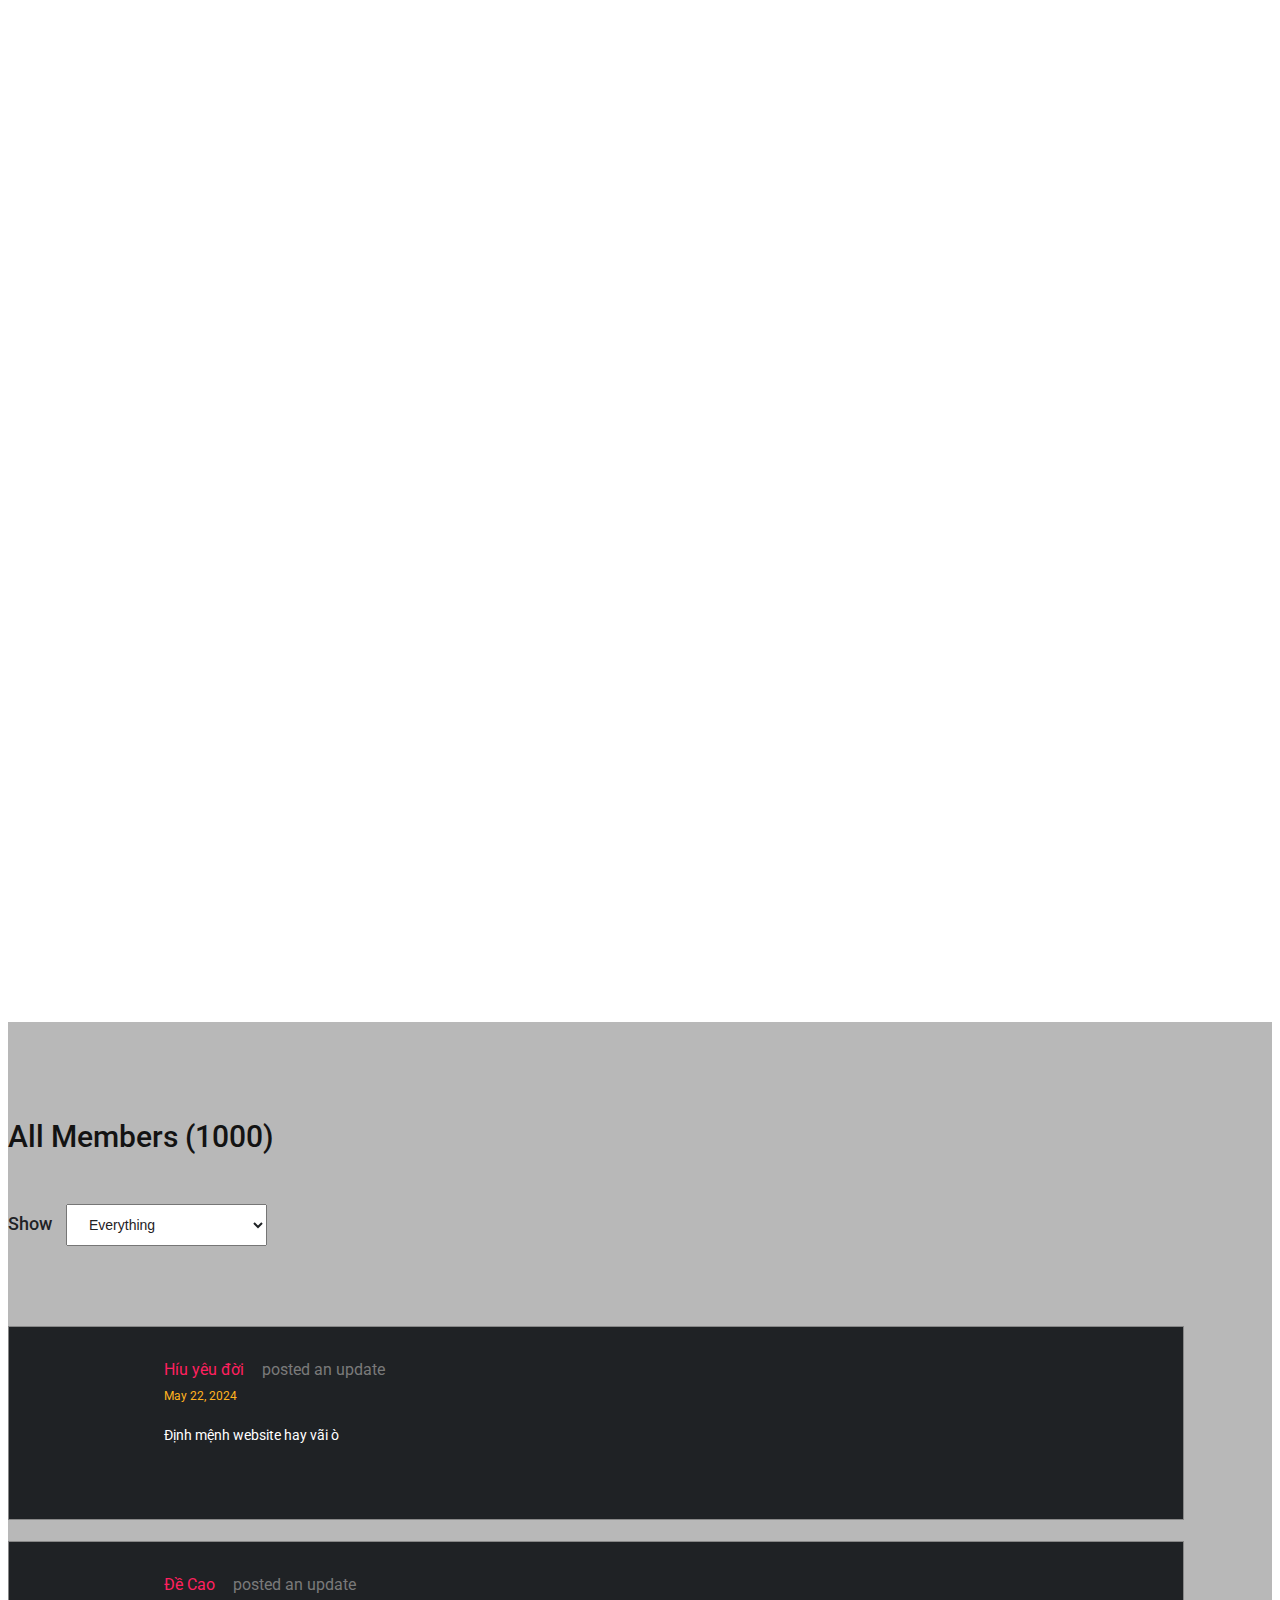
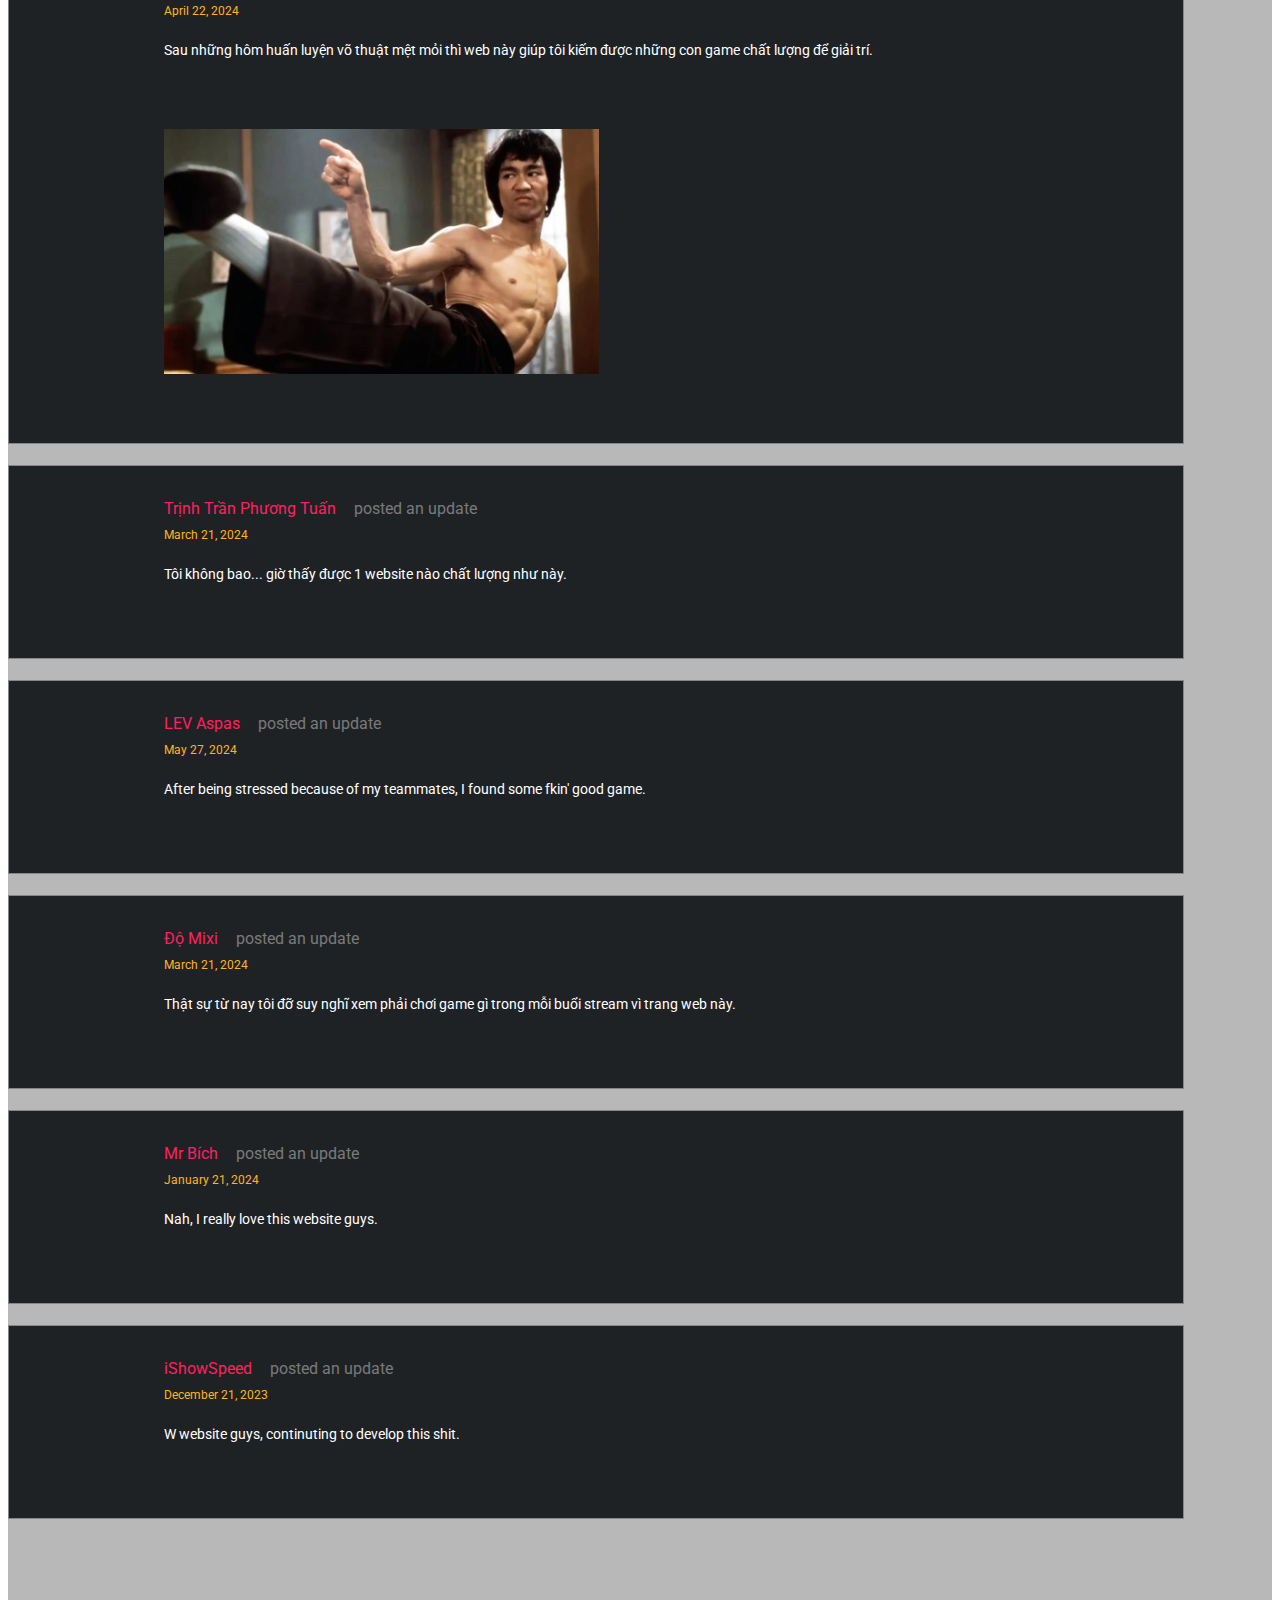
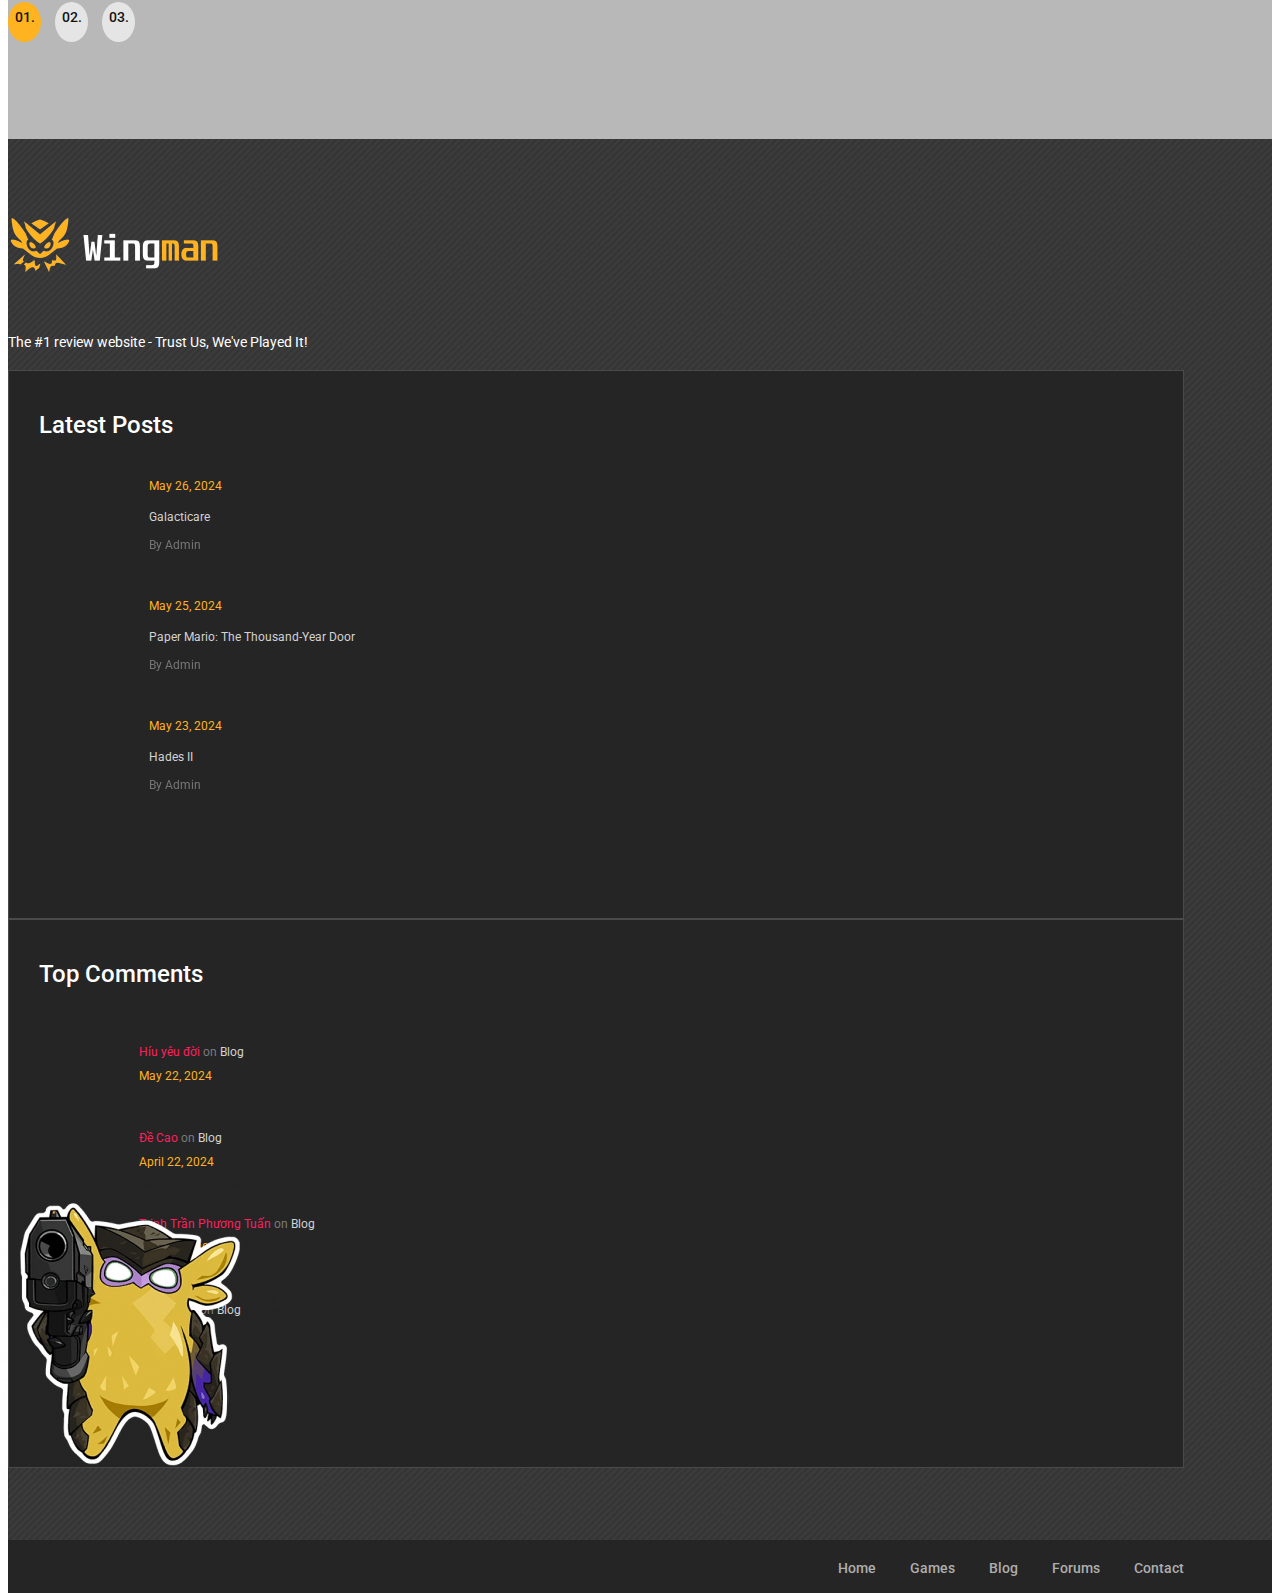
<file: community.html>
<!DOCTYPE html>
<html lang="en">
<head>
	<title>Wingman - #1 Website review game</title>
	<meta charset="UTF-8">
	<meta name="description" content="Wingman is a website specializing in reviewing and updating information about games.">
	<meta name="keywords" content="warrior, game, creative, html">
	<meta name="viewport" content="width=device-width, initial-scale=1.0">
	<!-- Favicon -->   
	<link href="./assets/img/favicon.ico" rel="shortcut icon"/>

	<!-- Google Fonts -->
	<link href="https://fonts.googleapis.com/css?family=Roboto:400,400i,500,500i,700,700i" rel="stylesheet">

	<!-- Stylesheets -->
	<link href="https://cdn.jsdelivr.net/npm/bootstrap@5.0.2/dist/css/bootstrap.min.css" rel="stylesheet" integrity="sha384-EVSTQN3/azprG1Anm3QDgpJLIm9Nao0Yz1ztcQTwFspd3yD65VohhpuuCOmLASjC" crossorigin="anonymous">
	<link rel="stylesheet" href="./assets/css/font-awesome.min.css"/>
	<link rel="stylesheet" href="./assets/css/owl.carousel.css"/>
	<link rel="stylesheet" href="./assets/css/style.css"/>
	<link rel="stylesheet" href="./assets/css/animate.css"/>


	<!--[if lt IE 9]>
	  <script src="https://oss.maxcdn.com/html5shiv/3.7.2/html5shiv.min.js"></script>
	  <script src="https://oss.maxcdn.com/respond/1.4.2/respond.min.js"></script>
	<![endif]-->

</head>
<body>
	<!-- Page Preloder -->
	<div id="preloder">
		<div class="loader"></div>
	</div>

	<!-- Header section -->
	<header class="header-section">
		<div class="container">
			<!-- logo -->
			<a class="site-logo" href="index.html" title="logo">
				<img src="./assets/img/logo.png" alt="" width="128px">
			</a>
			<div class="user-panel">
				<a href="#" id="login-link" data-bs-toggle="modal" data-bs-target="#loginModal">Login /</a> 
    			<a href="#" id="register-link" data-bs-toggle="modal" data-bs-target="#registerModal">Register</a>
				<button id="logout-link" style="display:none;">Logout</button>
				<!-- Login Modal -->
				<div class="modal fade" id="loginModal" tabindex="-1" aria-labelledby="loginModalLabel" aria-hidden="true">
					<div class="modal-dialog modal-dialog-centered">
						<div class="modal-content">
							<div class="modal-header">
								<h5 class="modal-title" id="loginModalLabel">Login</h5>
								<button type="button" class="btn-close" data-bs-dismiss="modal" aria-label="Close"></button>
							</div>
							<div class="modal-body">
								<form>
									<div class="mb-3">
										<label for="login-email" class="col-form-label">Email:</label>
										<input type="email" class="form-control" id="login-email" placeholder="abc@domain.com">
									</div>
									<div class="mb-3">
										<label for="login-password" class="col-form-label">Password:</label>
										<input type="password" class="form-control" id="login-password" placeholder="********">
									</div>
								</form>
								<div class="social-login">
									<span class="text-center">Or login with</span>
									<div class="wrapped-social-login">
										<a href="#">
											<img class="btn-social" src="./assets/img/login-logo/google.png" alt="">
										</a>
										<a href="#">
											<img class="btn-social" src="./assets/img/login-logo/facebook-logo.png" alt="">
										</a>
									</div>
								</div>
							</div>
							<div class="modal-footer">
								<button type="button" class="btn btn-secondary btn-modal-close" data-bs-dismiss="modal">Close</button>
								<button type="button" class="btn btn-primary btn-login">Login</button>
							</div>
						</div>
					</div>
				</div>

				<!-- Register Modal -->
				<div class="modal fade" id="registerModal" tabindex="-1" aria-labelledby="registerModalLabel" aria-hidden="true">
					<div class="modal-dialog modal-dialog-centered">
						<div class="modal-content">
							<div class="modal-header">
								<h5 class="modal-title" id="registerModalLabel">Register</h5>
								<button type="button" class="btn-close" data-bs-dismiss="modal" aria-label="Close"></button>
							</div>
							<div class="modal-body">
								<form>
									<div class="mb-3">
										<label for="register-username" class="col-form-label">Username:</label>
										<input type="text" class="form-control" id="register-username" placeholder="decaovosu">
									</div>
									<div class="mb-3">
										<label for="register-email" class="col-form-label">Email:</label>
										<input type="email" class="form-control" id="register-email" placeholder="abc@domain.com">
									</div>
									<div class="mb-3">
										<label for="register-password" class="col-form-label">Password:</label>
										<input type="password" class="form-control" id="register-password" placeholder="********">
									</div>
									<div class="mb-3">
										<label for="register-re-password" class="col-form-label">Rewrite password:</label>
										<input type="password" class="form-control" id="register-re-password" placeholder="********">
									</div>
								</form>
							</div>
							<div class="modal-footer">
								<button type="button" class="btn btn-secondary btn-modal-close" data-bs-dismiss="modal">Close</button>
								<button type="button" class="btn btn-primary btn-register">Register</button>
							</div>
						</div>
					</div>
				</div>
			</div>
			<!-- responsive -->
			<div class="nav-switch">
				<i class="fa fa-bars"></i>
			</div>
			<!-- site menu -->
			<nav class="main-menu">
				<ul>
					<li><a href="index.html">Home</a></li>
					<li><a href="review.html">Games</a></li>
					<li><a href="categories.html">Blog</a></li>
					<li><a class="m-current" href="community.html">Forums</a></li>
					<li><a href="contact.html">Contact</a></li>
				</ul>
			</nav>
		</div>
	</header>
	<!-- Header section end -->


	<!-- Latest news section -->
	<div class="latest-news-section">
		<div class="ln-title">Latest News</div>
		<div class="news-ticker">
			<div class="news-ticker-contant">
				<div class="nt-item"><span class="new">new</span>Elden Ring Shadow Of The Erdtree. </div>
				<div class="nt-item"><span class="strategy">strategy</span>Total War: Warhammer 3. </div>
				<div class="nt-item"><span class="new">new</span>Marvel's Spider-Man 2. </div>
				<div class="nt-item"><span class="racing">racing</span>Horizon Chase 2. </div>
			</div>
		</div>
	</div>
	<!-- Latest news section end -->


	<!-- Page info section -->
	<section class="page-info-section set-bg" data-setbg="./assets/img/page-top-bg/4.jpg">
		<div class="pi-content">
			<div class="container">
				<div class="row">
					<div class="col-xl-5 col-lg-6 text-white">
						<h2>Our Community</h2>
						<p>Welcome to our vibrant gaming community! At our game review website, we believe that the best gaming experiences come from sharing them with others. Whether you're a hardcore gamer, a casual player, or just someone who loves to stay updated with the latest in gaming, there's a place for you here.</p>
					</div>
				</div>
			</div>
		</div>
	</section>
	<!-- Page info section -->


	<!-- Page section -->
	<section class="page-section community-page set-bg" data-setbg="./assets/img/community-bg.jpg">
		<div class="community-warp spad">
			<div class="container">
				<div class="row">
					<div class="col-md-6">
						<h3 class="community-top-title">All Members (1000)</h3>
					</div>
					<div class="col-md-6 text-lg-right">
						<form class="community-filter">
							<label for="fdf5">Show</label>
							<select id="fdf5">
								<option value="#">Everything</option>
								<option value="#">Everything</option>
							</select>
						</form>
					</div>
				</div>
				<ul class="community-post-list">
					<li>
						<div class="community-post">
							<div class="author-avator set-bg" data-setbg="./assets/img/authors/1.jpg"></div>
							<div class="post-content">
								<h5>Híu yêu đời<span>posted an update</span></h5>
								<div class="post-date">May 22, 2024</div>
								<p>Định mệnh website hay vãi ò</p>
							</div>
						</div>
					</li>
					<li>
						<div class="community-post">
							<div class="author-avator set-bg" data-setbg="./assets/img/authors/2.jpg"></div>
							<div class="post-content">
								<h5>Đề Cao<span>posted an update</span></h5>
								<div class="post-date">April 22, 2024</div>
								<p>Sau những hôm huấn luyện võ thuật mệt mỏi thì web này giúp tôi kiếm được những con game chất lượng để giải trí.</p>
								<div class="attachment-file">
									<img src="./assets/img/attachment.jpg" alt="">
								</div>
							</div>
						</div>
					</li>
					<li>
						<div class="community-post">
							<div class="author-avator set-bg" data-setbg="./assets/img/authors/3.jpg"></div>
							<div class="post-content">
								<h5>Trịnh Trần Phương Tuấn<span>posted an update</span></h5>
								<div class="post-date">March 21, 2024</div>
								<p>Tôi không bao... giờ thấy được 1 website nào chất lượng như này.</p>
							</div>
						</div>
					</li>
					<li>
						<div class="community-post">
							<div class="author-avator set-bg" data-setbg="./assets/img/authors/4.jpg"></div>
							<div class="post-content">
								<h5>LEV Aspas<span>posted an update</span></h5>
								<div class="post-date">May 27, 2024</div>
								<p>After being stressed because of my teammates, I found some fkin' good game.</p>
							</div>
						</div>
					</li>
					<li>
						<div class="community-post">
							<div class="author-avator set-bg" data-setbg="./assets/img/authors/5.jpg"></div>
							<div class="post-content">
								<h5>Độ Mixi<span>posted an update</span></h5>
								<div class="post-date">March 21, 2024</div>
								<p>Thật sự từ nay tôi đỡ suy nghĩ xem phải chơi game gì trong mỗi buổi stream vì trang web này. </p>
							</div>
						</div>
					</li>
					<li>
						<div class="community-post">
							<div class="author-avator set-bg" data-setbg="./assets/img/authors/6.jpeg"></div>
							<div class="post-content">
								<h5>Mr Bích<span>posted an update</span></h5>
								<div class="post-date">January 21, 2024</div>
								<p>Nah, I really love this website guys. </p>
							</div>
						</div>
					</li>
					<li>
						<div class="community-post">
							<div class="author-avator set-bg" data-setbg="./assets/img/authors/7.jpg"></div>
							<div class="post-content">
								<h5>iShowSpeed<span>posted an update</span></h5>
								<div class="post-date">December 21, 2023</div>
								<p>W website guys, continuting to develop this shit. </p>
							</div>
						</div>
					</li>
				</ul>
				<div class="site-pagination sp-style-2">
					<span class="active">01.</span>
					<a href="#">02.</a>
					<a href="#">03.</a>
				</div>
			</div>
		</div>
	</section>
	<!-- Page section end -->


	<!-- Footer top section -->
	<section class="footer-top-section">
		<div class="container">
			<div class="footer-top-bg">
				<img src="./assets/img/footer-top-bg.png" alt="">
			</div>
			<div class="row">
				<div class="col-lg-4">
					<div class="footer-logo text-white">
						<img src="./assets/img/logo.png" alt="" height="64px">
						<p>The #1 review website - Trust Us, We've Played It!</p>
					</div>
				</div>
				<div class="col-lg-4 col-md-6">
					<div class="footer-widget mb-5 mb-md-0">
						<h4 class="fw-title">Latest Posts</h4>
						<div class="latest-blog">
							<div class="lb-item">
								<div class="lb-thumb set-bg" data-setbg="./assets/img/latest-blog/1.jpg"></div>
								<div class="lb-content">
									<div class="lb-date">May 26, 2024</div>
									<p>Galacticare</p>
									<a href="#" class="lb-author">By Admin</a>
								</div>
							</div>
							<div class="lb-item">
								<div class="lb-thumb set-bg" data-setbg="./assets/img/latest-blog/2.png"></div>
								<div class="lb-content">
									<div class="lb-date">May 25, 2024</div>
									<p>Paper Mario: The Thousand-Year Door</p>
									<a href="#" class="lb-author">By Admin</a>
								</div>
							</div>
							<div class="lb-item">
								<div class="lb-thumb set-bg" data-setbg="./assets/img/latest-blog/3.png"></div>
								<div class="lb-content">
									<div class="lb-date">May 23, 2024</div>
									<p>Hades II </p>
									<a href="#" class="lb-author">By Admin</a>
								</div>
							</div>
						</div>
					</div>
				</div>
				<div class="col-lg-4 col-md-6">
					<div class="footer-widget">
						<h4 class="fw-title">Top Comments</h4>
						<div class="top-comment">
							<div class="tc-item">
								<div class="tc-thumb set-bg" data-setbg="./assets/img/authors/1.jpg"></div>
								<div class="tc-content">
									<p><a href="#">Híu yêu đời</a> <span>on</span> Blog</p>
									<div class="tc-date">May 22, 2024</div>
								</div>
							</div>
							<div class="tc-item">
								<div class="tc-thumb set-bg" data-setbg="./assets/img/authors/2.jpg"></div>
								<div class="tc-content">
									<p><a href="#">Đề Cao</a> <span>on</span> Blog</p>
									<div class="tc-date">April 22, 2024</div>
								</div>
							</div>
							<div class="tc-item">
								<div class="tc-thumb set-bg" data-setbg="./assets/img/authors/3.jpg"></div>
								<div class="tc-content">
									<p><a href="#">Trịnh Trần Phương Tuấn</a> <span>on</span> Blog</p>
									<div class="tc-date">March 21, 2024</div>
								</div>
							</div>
							<div class="tc-item">
								<div class="tc-thumb set-bg" data-setbg="./assets/img/authors/4.jpg"></div>
								<div class="tc-content">
									<p><a href="#">LEV Aspas</a> <span>on</span> Blog</p>
									<div class="tc-date">May 27, 2024</div>
								</div>
							</div>
						</div>
					</div>
				</div>
			</div>
		</div>
	</section>
	<!-- Footer top section end -->

	
	<!-- Footer section -->
	<footer class="footer-section">
		<div class="container">
			<ul class="footer-menu">
				<li><a href="index.html">Home</a></li>
				<li><a href="review.html">Games</a></li>
				<li><a href="categories.html">Blog</a></li>
				<li><a href="community.html">Forums</a></li>
				<li><a href="contact.html">Contact</a></li>
			</ul>
		</div>
	</footer>
	<!-- Footer section end -->

	<!-- Scrolling to top  section-->
	<section class="scrolling-to-top">
		<svg class="btn-scroll-to-top" xmlns="http://www.w3.org/2000/svg" width="26" height="26" fill="currentColor" class="bi bi-arrow-up" viewBox="0 0 16 16">
			<path fill-rule="evenodd" d="M8 15a.5.5 0 0 0 .5-.5V2.707l3.146 3.147a.5.5 0 0 0 .708-.708l-4-4a.5.5 0 0 0-.708 0l-4 4a.5.5 0 1 0 .708.708L7.5 2.707V14.5a.5.5 0 0 0 .5.5"/>
		</svg>
	</section>

	<!-- Popup chat section -->
	<section class="chat-wrapper">
		<input type="checkbox" id="check"> 
		<label class="chat-btn" for="check"> 
			<i class="fa fa-commenting-o comment"></i> 
			<i class="fa fa-close close"></i>
		</label> 
		<div class="chat-form-wrapper"> 
			<div class="header-chat"> 
				<h6>Let's asking something - Online</h6> 
			</div> 
			<div class="text-center p-2">
				<span>Please fill out the form to start chat!</span>
			</div> 
			<div class="chat-form">
				<form id="contactForm" action="https://script.google.com/macros/s/AKfycbz6BS7ftHY0lWf8EDIFmt9W8hNyLR-wAl6mv_Nlix-PhRJlk4D8CedV7qiHq7nWu6NMCg/exec" method="POST">
					<input type="text" name="name" class="form-control" placeholder="Name" required>
					<input type="email" name="email" class="form-control" placeholder="Email" required>
					<input type="text" name="subject" class="form-control" placeholder="Subject" required>
					<textarea name="message" class="form-control" placeholder="Your Text Message" required></textarea>
					<div class="d-flex align-items-center">
						<button type="submit" class="submit-message-btn btn btn-success btn-block mb-0">Submit</button>
						<div class="submit-message-loading spinner-border text-warning ms-2" role="status" style="display: none;"></div>
					</div>
				</form>
			</div>
		</div>
	</section>

	<!--====== Javascripts & Jquery ======-->
	<script src="https://code.jquery.com/jquery-3.7.1.min.js" integrity="sha256-/JqT3SQfawRcv/BIHPThkBvs0OEvtFFmqPF/lYI/Cxo=" crossorigin="anonymous"></script>
	<script src="https://cdn.jsdelivr.net/npm/bootstrap@5.0.2/dist/js/bootstrap.bundle.min.js" integrity="sha384-MrcW6ZMFYlzcLA8Nl+NtUVF0sA7MsXsP1UyJoMp4YLEuNSfAP+JcXn/tWtIaxVXM" crossorigin="anonymous"></script>
	<script src="./assets/js/owl.carousel.min.js"></script>
	<script src="./assets/js/jquery.marquee.min.js"></script>
	<script src="./assets/js/main.js"></script>
    </body>
</html>
</file>
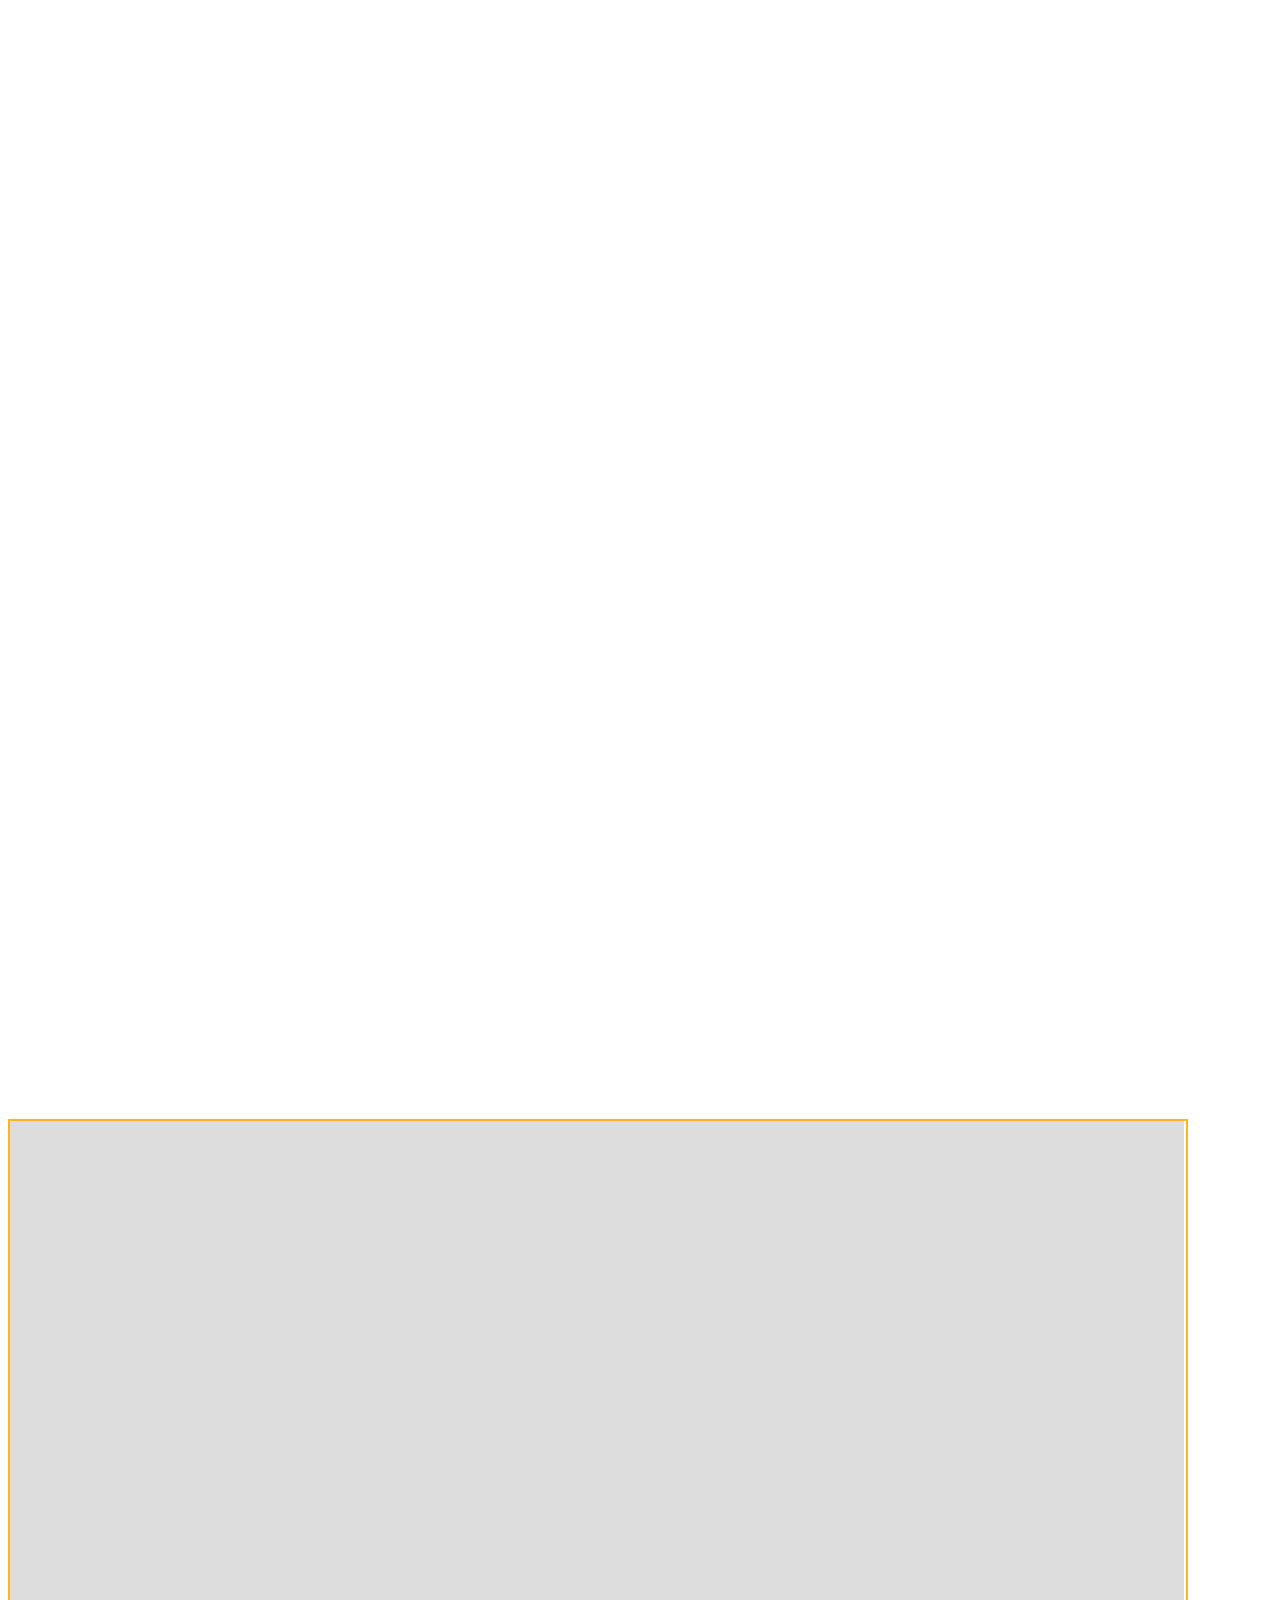
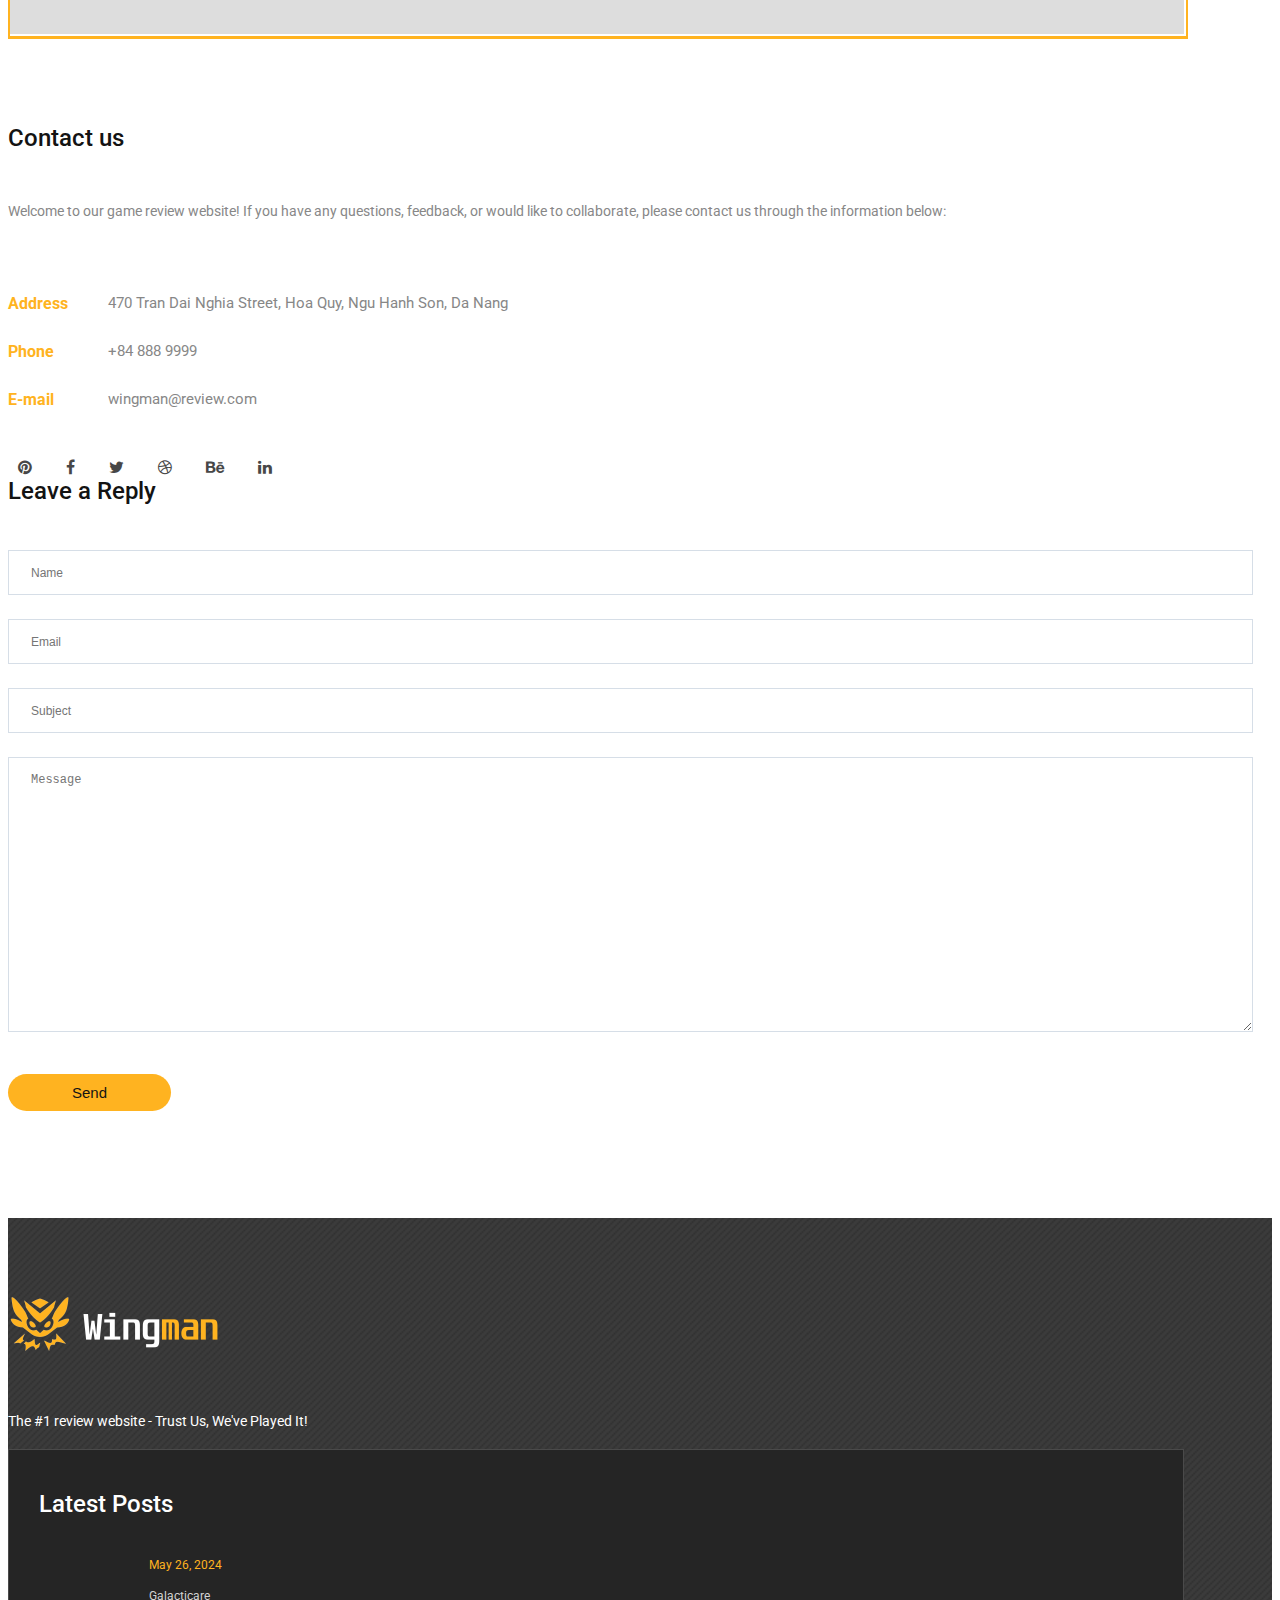
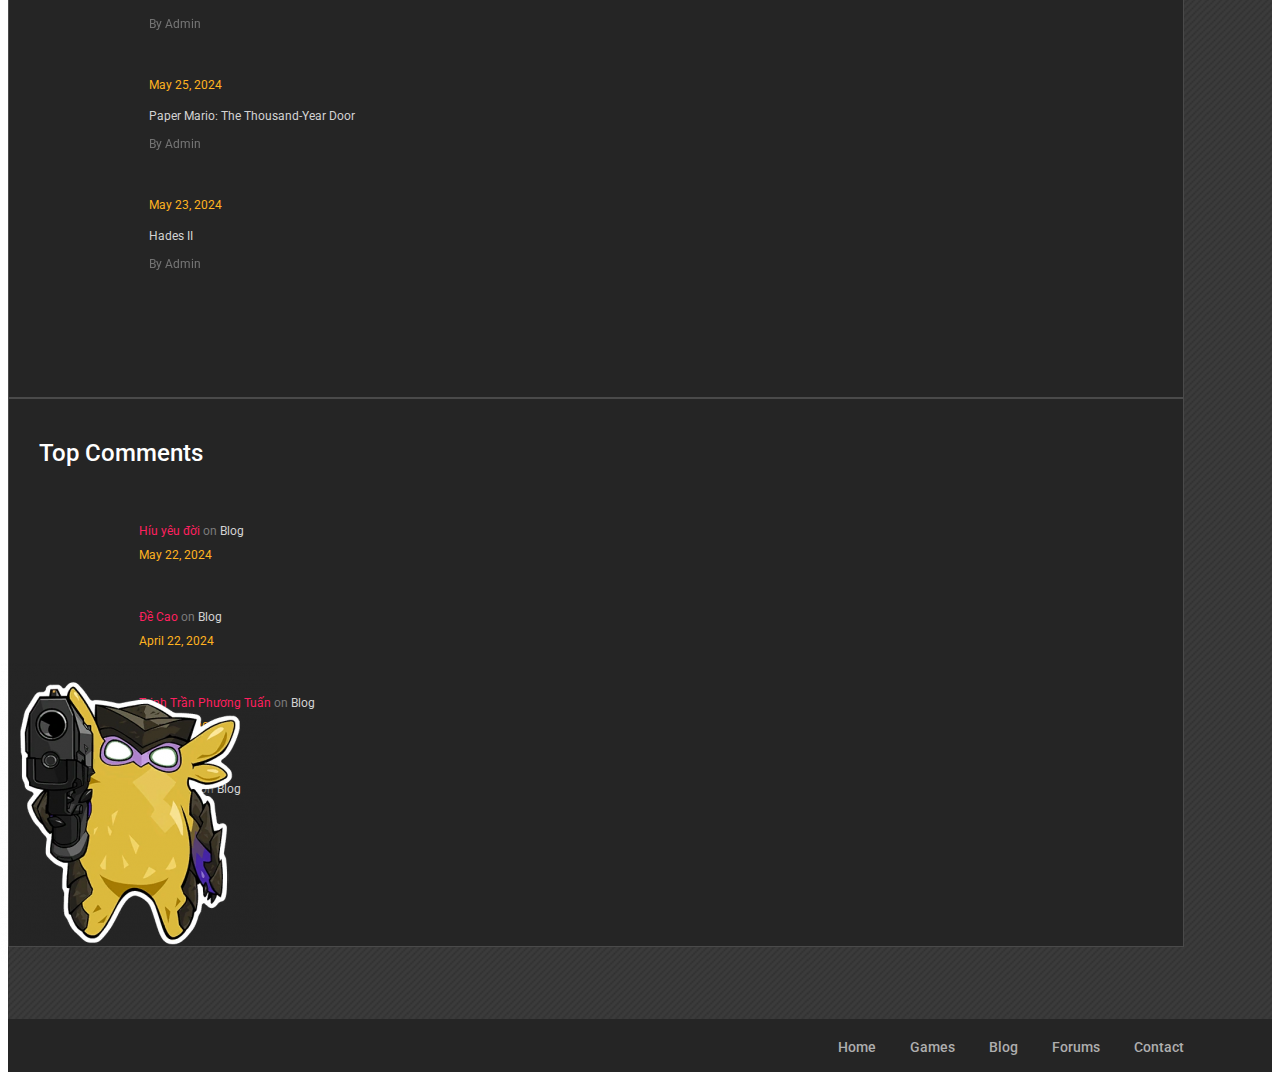
<file: contact.html>
<!DOCTYPE html>
<html lang="en">
<head>
	<title>Wingman - #1 Website review game</title>
	<meta charset="UTF-8">
	<meta name="description" content="Wingman is a website specializing in reviewing and updating information about games.">
	<meta name="keywords" content="warrior, game, creative, html">
	<meta name="viewport" content="width=device-width, initial-scale=1.0">
	<!-- Favicon -->   
	<link href="./assets/img/favicon.ico" rel="shortcut icon"/>

	<!-- Google Fonts -->
	<link href="https://fonts.googleapis.com/css?family=Roboto:400,400i,500,500i,700,700i" rel="stylesheet">

	<!-- Stylesheets -->
	<link href="https://cdn.jsdelivr.net/npm/bootstrap@5.0.2/dist/css/bootstrap.min.css" rel="stylesheet" integrity="sha384-EVSTQN3/azprG1Anm3QDgpJLIm9Nao0Yz1ztcQTwFspd3yD65VohhpuuCOmLASjC" crossorigin="anonymous">
	<link rel="stylesheet" href="./assets/css/font-awesome.min.css"/>
	<link rel="stylesheet" href="./assets/css/owl.carousel.css"/>
	<link rel="stylesheet" href="./assets/css/style.css"/>
	<link rel="stylesheet" href="./assets/css/animate.css"/>


	<!--[if lt IE 9]>
	  <script src="https://oss.maxcdn.com/html5shiv/3.7.2/html5shiv.min.js"></script>
	  <script src="https://oss.maxcdn.com/respond/1.4.2/respond.min.js"></script>
	<![endif]-->

</head>
<body>
	<!-- Page Preloder -->
	<div id="preloder">
		<div class="loader"></div>
	</div>

	<!-- Header section -->
	<header class="header-section">
		<div class="container">
			<!-- logo -->
			<a class="site-logo" href="index.html" title="logo">
				<img src="./assets/img/logo.png" alt="" width="128px">
			</a>
			<div class="user-panel">
				<a href="#" id="login-link" data-bs-toggle="modal" data-bs-target="#loginModal">Login /</a> 
    			<a href="#" id="register-link" data-bs-toggle="modal" data-bs-target="#registerModal">Register</a>
				<button id="logout-link" style="display:none;">Logout</button>
				<!-- Login Modal -->
				<div class="modal fade" id="loginModal" tabindex="-1" aria-labelledby="loginModalLabel" aria-hidden="true">
					<div class="modal-dialog modal-dialog-centered">
						<div class="modal-content">
							<div class="modal-header">
								<h5 class="modal-title" id="loginModalLabel">Login</h5>
								<button type="button" class="btn-close" data-bs-dismiss="modal" aria-label="Close"></button>
							</div>
							<div class="modal-body">
								<form>
									<div class="mb-3">
										<label for="login-email" class="col-form-label">Email:</label>
										<input type="email" class="form-control" id="login-email" placeholder="abc@domain.com">
									</div>
									<div class="mb-3">
										<label for="login-password" class="col-form-label">Password:</label>
										<input type="password" class="form-control" id="login-password" placeholder="********">
									</div>
								</form>
								<div class="social-login">
									<span class="text-center">Or login with</span>
									<div class="wrapped-social-login">
										<a href="#">
											<img class="btn-social" src="./assets/img/login-logo/google.png" alt="">
										</a>
										<a href="#">
											<img class="btn-social" src="./assets/img/login-logo/facebook-logo.png" alt="">
										</a>
									</div>
								</div>
							</div>
							<div class="modal-footer">
								<button type="button" class="btn btn-secondary btn-modal-close" data-bs-dismiss="modal">Close</button>
								<button type="button" class="btn btn-primary btn-login">Login</button>
							</div>
						</div>
					</div>
				</div>

				<!-- Register Modal -->
				<div class="modal fade" id="registerModal" tabindex="-1" aria-labelledby="registerModalLabel" aria-hidden="true">
					<div class="modal-dialog modal-dialog-centered">
						<div class="modal-content">
							<div class="modal-header">
								<h5 class="modal-title" id="registerModalLabel">Register</h5>
								<button type="button" class="btn-close" data-bs-dismiss="modal" aria-label="Close"></button>
							</div>
							<div class="modal-body">
								<form>
									<div class="mb-3">
										<label for="register-username" class="col-form-label">Username:</label>
										<input type="text" class="form-control" id="register-username" placeholder="decaovosu">
									</div>
									<div class="mb-3">
										<label for="register-email" class="col-form-label">Email:</label>
										<input type="email" class="form-control" id="register-email" placeholder="abc@domain.com">
									</div>
									<div class="mb-3">
										<label for="register-password" class="col-form-label">Password:</label>
										<input type="password" class="form-control" id="register-password" placeholder="********">
									</div>
									<div class="mb-3">
										<label for="register-re-password" class="col-form-label">Rewrite password:</label>
										<input type="password" class="form-control" id="register-re-password" placeholder="********">
									</div>
								</form>
							</div>
							<div class="modal-footer">
								<button type="button" class="btn btn-secondary btn-modal-close" data-bs-dismiss="modal">Close</button>
								<button type="button" class="btn btn-primary btn-register">Register</button>
							</div>
						</div>
					</div>
				</div>
			</div>
			<!-- responsive -->
			<div class="nav-switch">
				<i class="fa fa-bars"></i>
			</div>
			<!-- site menu -->
			<nav class="main-menu">
				<ul>
					<li><a href="index.html">Home</a></li>
					<li><a href="review.html">Games</a></li>
					<li><a href="categories.html">Blog</a></li>
					<li><a href="community.html">Forums</a></li>
					<li><a class="m-current" href="contact.html">Contact</a></li>
				</ul>
			</nav>
		</div>
	</header>
	<!-- Header section end -->


	<!-- Latest news section -->
	<div class="latest-news-section">
		<div class="ln-title">Latest News</div>
		<div class="news-ticker">
			<div class="news-ticker-contant">
				<div class="nt-item"><span class="new">new</span>Elden Ring Shadow Of The Erdtree. </div>
				<div class="nt-item"><span class="strategy">strategy</span>Total War: Warhammer 3. </div>
				<div class="nt-item"><span class="new">new</span>Marvel's Spider-Man 2. </div>
				<div class="nt-item"><span class="racing">racing</span>Horizon Chase 2. </div>
			</div>
		</div>
	</div>
	<!-- Latest news section end -->


	<!-- Page info section -->
	<section class="page-info-section set-bg" data-setbg="./assets/img/page-top-bg/5.webp">
		<div class="pi-content">
			<div class="container">
				<div class="row">
					<div class="col-xl-5 col-lg-6 text-white">
						<h2>Contact us</h2>
						<p>We look forward to hearing from you and appreciate your feedback to help us improve and grow our website. Thank you for visiting and supporting our game review site!</p>
					</div>
				</div>
			</div>
		</div>
	</section>
	<!-- Page info section -->

	<!-- Page section -->
	<section class="page-section spad contact-page">
		<div class="container">
			<div class="map" id="map-canvas">
				<iframe src="https://www.google.com/maps/embed?pb=!1m14!1m8!1m3!1d3835.7518596699574!2d108.2502536251339!3d15.974329684691538!3m2!1i1024!2i768!4f13.1!3m3!1m2!1s0x314219b7501de701%3A0xd8f61319afabaab2!2zVHLGsOG7nW5nIMSR4bqhaSBo4buNYyBDTlRULVRUIFZp4buHdCAtIEjDoG4!5e0!3m2!1svi!2s!4v1716698755100!5m2!1svi!2s" width="100%" height="100%" style="border: 2px solid #FFB320; border-bottom: 3px solid #FFB320;" allowfullscreen="" loading="lazy" referrerpolicy="no-referrer-when-downgrade"></iframe>
			</div>
			<div class="row">
				<div class="col-lg-4 mb-5 mb-lg-0">
					<h4 class="comment-title">Contact us</h4>
					<p>Welcome to our game review website! If you have any questions, feedback, or would like to collaborate, please contact us through the information below:</p>
					<div class="row">
						<div class="col-md-9">
							<ul class="contact-info-list">
								<li><div class="cf-left">Address</div><div class="cf-right">470 Tran Dai Nghia Street, Hoa Quy, Ngu Hanh Son, Da Nang</div></li>
								<li><div class="cf-left">Phone</div><div class="cf-right">+84 888 9999</div></li>
								<li><div class="cf-left">E-mail</div><div class="cf-right">wingman@review.com</div></li>
							</ul>
						</div>
					</div>
					<div class="social-links">
						<a href="#"><i class="fa fa-pinterest" title="pinterest"></i></a>
						<a href="#"><i class="fa fa-facebook" title="facebook"></i></a>
						<a href="#"><i class="fa fa-twitter" title="twitter"></i></a>
						<a href="#"><i class="fa fa-dribbble" title="dribbble"></i></a>
						<a href="#"><i class="fa fa-behance" title="behance"></i></a>
						<a href="#"><i class="fa fa-linkedin" title="linkedin"></i></a>
					</div>
				</div>
				<div class="col-lg-8">
					<div class="contact-form-warp">
						<h4 class="comment-title">Leave a Reply</h4>
						<form id="contactForm2" class="comment-form" action="https://script.google.com/macros/s/AKfycbz6BS7ftHY0lWf8EDIFmt9W8hNyLR-wAl6mv_Nlix-PhRJlk4D8CedV7qiHq7nWu6NMCg/exec" method="POST">
							<div class="row">
								<div class="col-md-6">
									<input type="text" name="name" placeholder="Name" required>
								</div>
								<div class="col-md-6">
									<input type="email" name="email" placeholder="Email" required>
								</div>
								<div class="col-lg-12">
									<input type="text" name="subject" placeholder="Subject" required>
									<textarea name="message" placeholder="Message" required></textarea>
									<div class="d-flex align-items-center">
										<button type="submit" class="submit-message-btn site-btn btn-sm btn btn-success btn-block mb-0">Send</button>
										<div class="submit-message-loading spinner-border text-warning ms-2" role="status" style="display: none;"></div>
									</div>
								</div>
							</div>
						</form>
					</div>
				</div>
			</div>
		</div>
	</section>
	<!-- Page section end -->


	<!-- Footer top section -->
	<section class="footer-top-section">
		<div class="container">
			<div class="footer-top-bg">
				<img src="./assets/img/footer-top-bg.png" alt="">
			</div>
			<div class="row">
				<div class="col-lg-4">
					<div class="footer-logo text-white">
						<img src="./assets/img/logo.png" alt="" height="64px">
						<p>The #1 review website - Trust Us, We've Played It!</p>
					</div>
				</div>
				<div class="col-lg-4 col-md-6">
					<div class="footer-widget mb-5 mb-md-0">
						<h4 class="fw-title">Latest Posts</h4>
						<div class="latest-blog">
							<div class="lb-item">
								<div class="lb-thumb set-bg" data-setbg="./assets/img/latest-blog/1.jpg"></div>
								<div class="lb-content">
									<div class="lb-date">May 26, 2024</div>
									<p>Galacticare</p>
									<a href="#" class="lb-author">By Admin</a>
								</div>
							</div>
							<div class="lb-item">
								<div class="lb-thumb set-bg" data-setbg="./assets/img/latest-blog/2.png"></div>
								<div class="lb-content">
									<div class="lb-date">May 25, 2024</div>
									<p>Paper Mario: The Thousand-Year Door</p>
									<a href="#" class="lb-author">By Admin</a>
								</div>
							</div>
							<div class="lb-item">
								<div class="lb-thumb set-bg" data-setbg="./assets/img/latest-blog/3.png"></div>
								<div class="lb-content">
									<div class="lb-date">May 23, 2024</div>
									<p>Hades II </p>
									<a href="#" class="lb-author">By Admin</a>
								</div>
							</div>
						</div>
					</div>
				</div>
				<div class="col-lg-4 col-md-6">
					<div class="footer-widget">
						<h4 class="fw-title">Top Comments</h4>
						<div class="top-comment">
							<div class="tc-item">
								<div class="tc-thumb set-bg" data-setbg="./assets/img/authors/1.jpg"></div>
								<div class="tc-content">
									<p><a href="#">Híu yêu đời</a> <span>on</span> Blog</p>
									<div class="tc-date">May 22, 2024</div>
								</div>
							</div>
							<div class="tc-item">
								<div class="tc-thumb set-bg" data-setbg="./assets/img/authors/2.jpg"></div>
								<div class="tc-content">
									<p><a href="#">Đề Cao</a> <span>on</span> Blog</p>
									<div class="tc-date">April 22, 2024</div>
								</div>
							</div>
							<div class="tc-item">
								<div class="tc-thumb set-bg" data-setbg="./assets/img/authors/3.jpg"></div>
								<div class="tc-content">
									<p><a href="#">Trịnh Trần Phương Tuấn</a> <span>on</span> Blog</p>
									<div class="tc-date">March 21, 2024</div>
								</div>
							</div>
							<div class="tc-item">
								<div class="tc-thumb set-bg" data-setbg="./assets/img/authors/4.jpg"></div>
								<div class="tc-content">
									<p><a href="#">LEV Aspas</a> <span>on</span> Blog</p>
									<div class="tc-date">May 27, 2024</div>
								</div>
							</div>
						</div>
					</div>
				</div>
			</div>
		</div>
	</section>
	<!-- Footer top section end -->

	
	<!-- Footer section -->
	<footer class="footer-section">
		<div class="container">
			<ul class="footer-menu">
				<li><a href="index.html">Home</a></li>
				<li><a href="review.html">Games</a></li>
				<li><a href="categories.html">Blog</a></li>
				<li><a href="community.html">Forums</a></li>
				<li><a href="contact.html">Contact</a></li>
			</ul>
		</div>
	</footer>
	<!-- Footer section end -->

	<!-- Scrolling to top  section-->
	<section class="scrolling-to-top">
		<svg class="btn-scroll-to-top" xmlns="http://www.w3.org/2000/svg" width="26" height="26" fill="currentColor" class="bi bi-arrow-up" viewBox="0 0 16 16">
			<path fill-rule="evenodd" d="M8 15a.5.5 0 0 0 .5-.5V2.707l3.146 3.147a.5.5 0 0 0 .708-.708l-4-4a.5.5 0 0 0-.708 0l-4 4a.5.5 0 1 0 .708.708L7.5 2.707V14.5a.5.5 0 0 0 .5.5"/>
		</svg>
	</section>

	<!-- Popup chat section -->
	<section class="chat-wrapper">
		<input type="checkbox" id="check"> 
		<label class="chat-btn" for="check"> 
			<i class="fa fa-commenting-o comment"></i> 
			<i class="fa fa-close close"></i>
		</label> 
		<div class="chat-form-wrapper"> 
			<div class="header-chat"> 
				<h6>Let's asking something - Online</h6> 
			</div> 
			<div class="text-center p-2">
				<span>Please fill out the form to start chat!</span>
			</div> 
			<div class="chat-form">
				<form id="contactForm" action="https://script.google.com/macros/s/AKfycbz6BS7ftHY0lWf8EDIFmt9W8hNyLR-wAl6mv_Nlix-PhRJlk4D8CedV7qiHq7nWu6NMCg/exec" method="POST">
					<input type="text" name="name" class="form-control" placeholder="Name" required>
					<input type="email" name="email" class="form-control" placeholder="Email" required>
					<input type="text" name="subject" class="form-control" placeholder="Subject" required>
					<textarea name="message" class="form-control" placeholder="Your Text Message" required></textarea>
					<div class="d-flex align-items-center">
						<button type="submit" class="submit-message-btn btn btn-success btn-block mb-0">Submit</button>
						<div class="submit-message-loading spinner-border text-warning ms-2" role="status" style="display: none;">
							<span class="sr-only">Loading...</span>
					  	</div>
					</div>
				</form>
			</div>
		</div>
	</section>
	<!--====== Javascripts & Jquery ======-->
	<script src="https://code.jquery.com/jquery-3.7.1.min.js" integrity="sha256-/JqT3SQfawRcv/BIHPThkBvs0OEvtFFmqPF/lYI/Cxo=" crossorigin="anonymous"></script>
	<script src="https://cdn.jsdelivr.net/npm/bootstrap@5.0.2/dist/js/bootstrap.bundle.min.js" integrity="sha384-MrcW6ZMFYlzcLA8Nl+NtUVF0sA7MsXsP1UyJoMp4YLEuNSfAP+JcXn/tWtIaxVXM" crossorigin="anonymous"></script>
	<script src="./assets/js/owl.carousel.min.js"></script>
	<script src="./assets/js/jquery.marquee.min.js"></script>
	<script src="./assets/js/main.js"></script>

    </body>
</html>
</file>
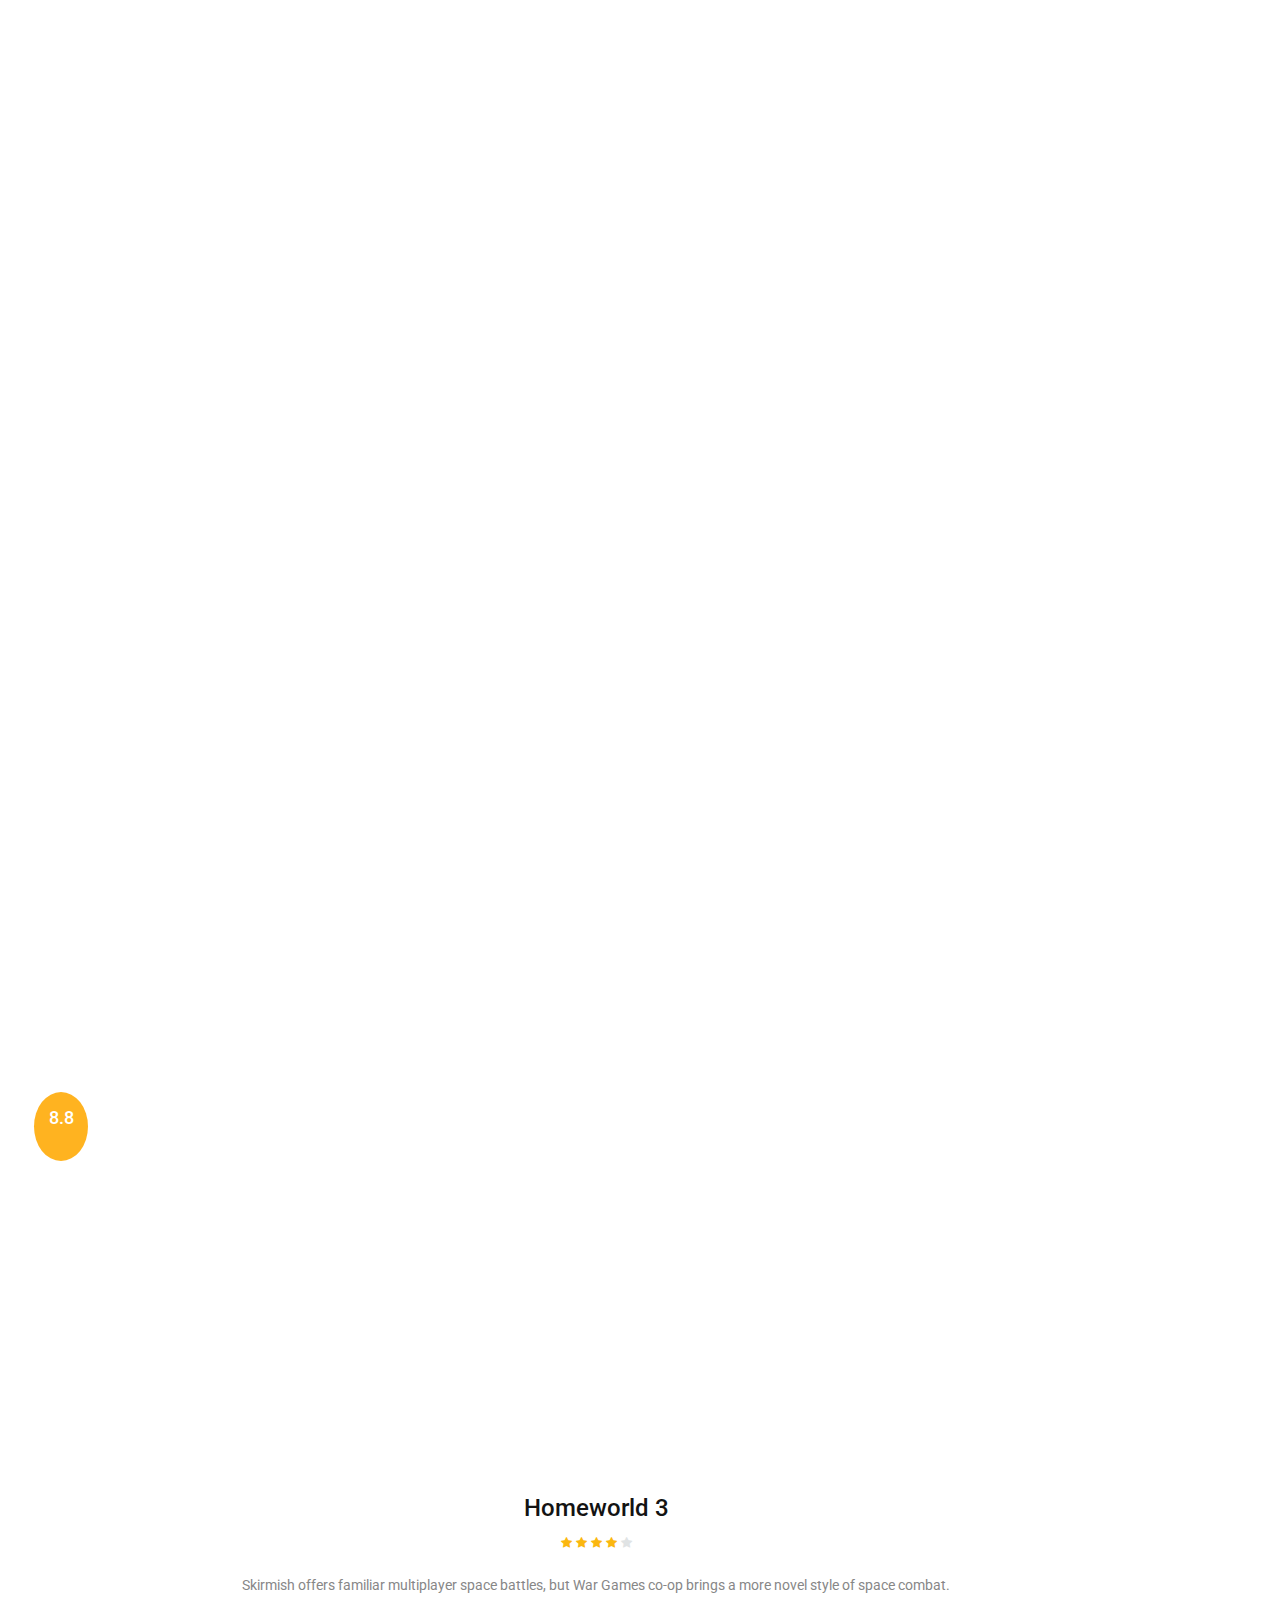
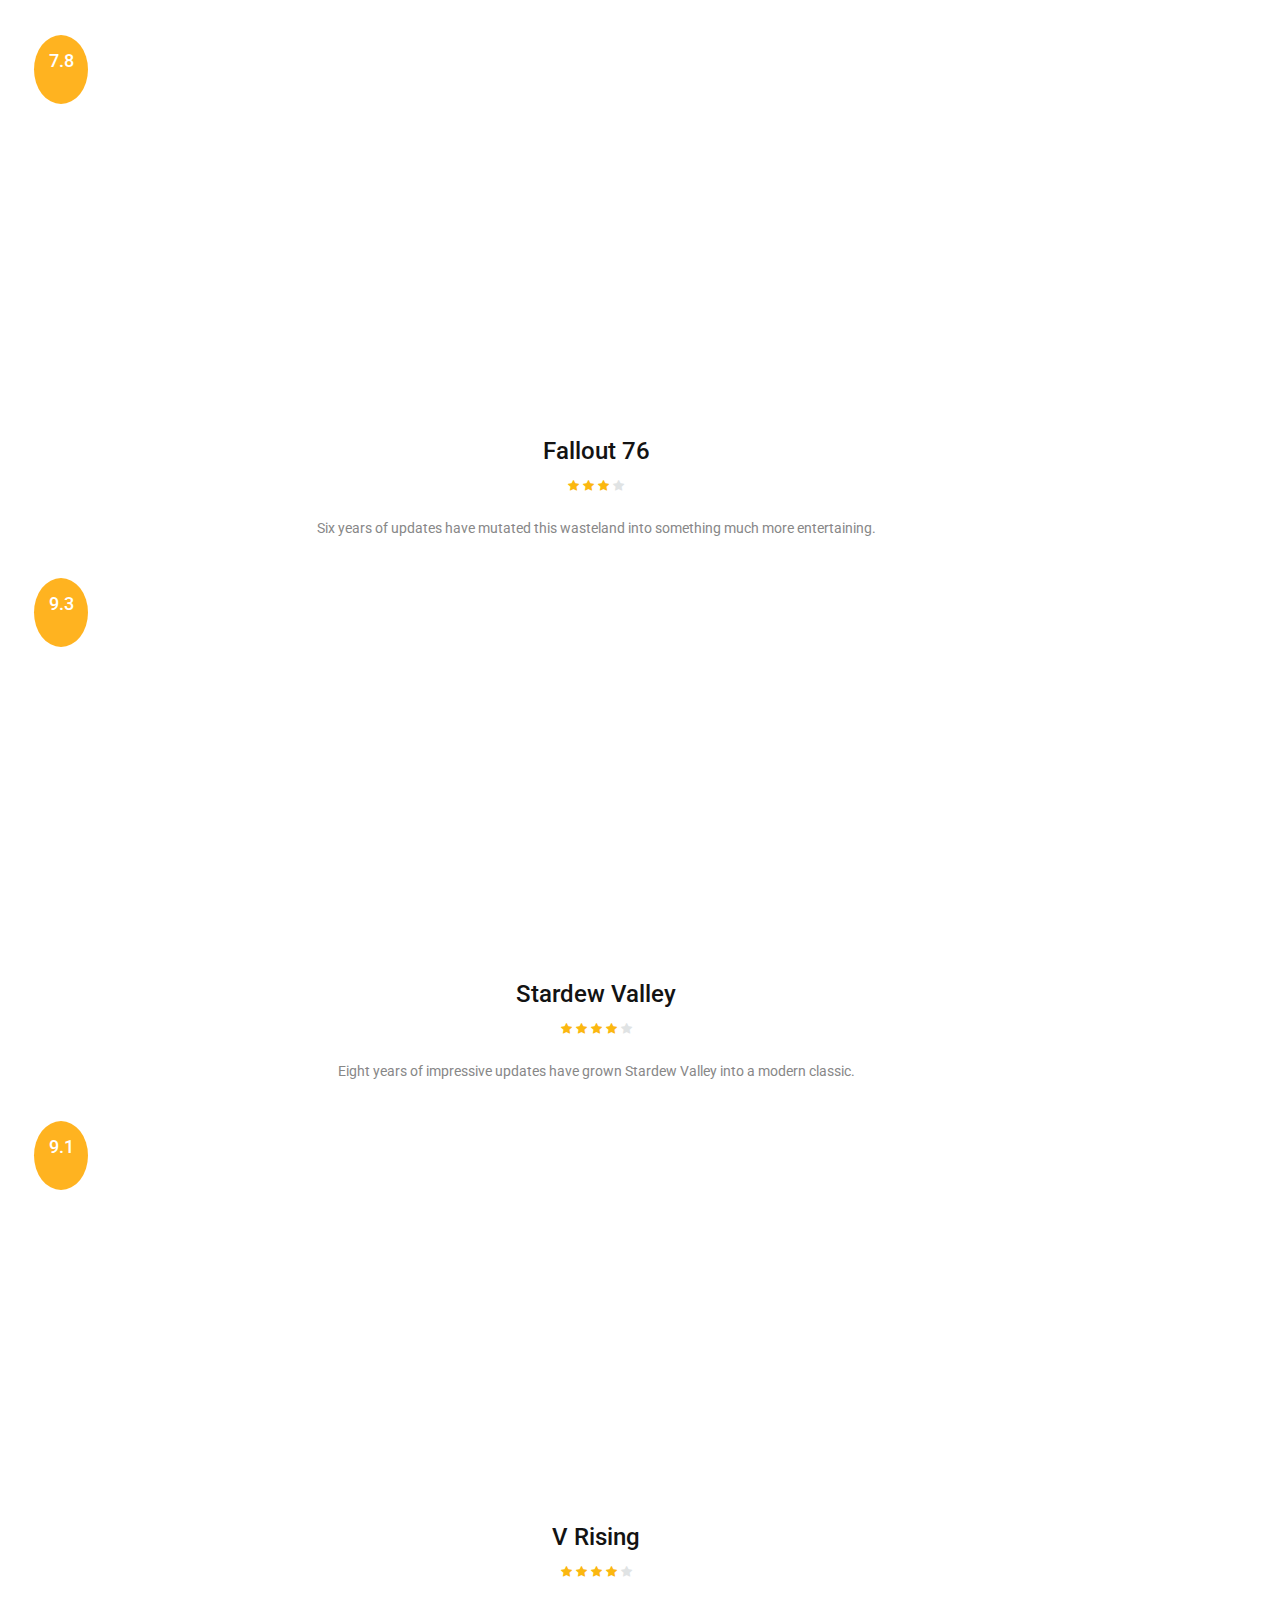
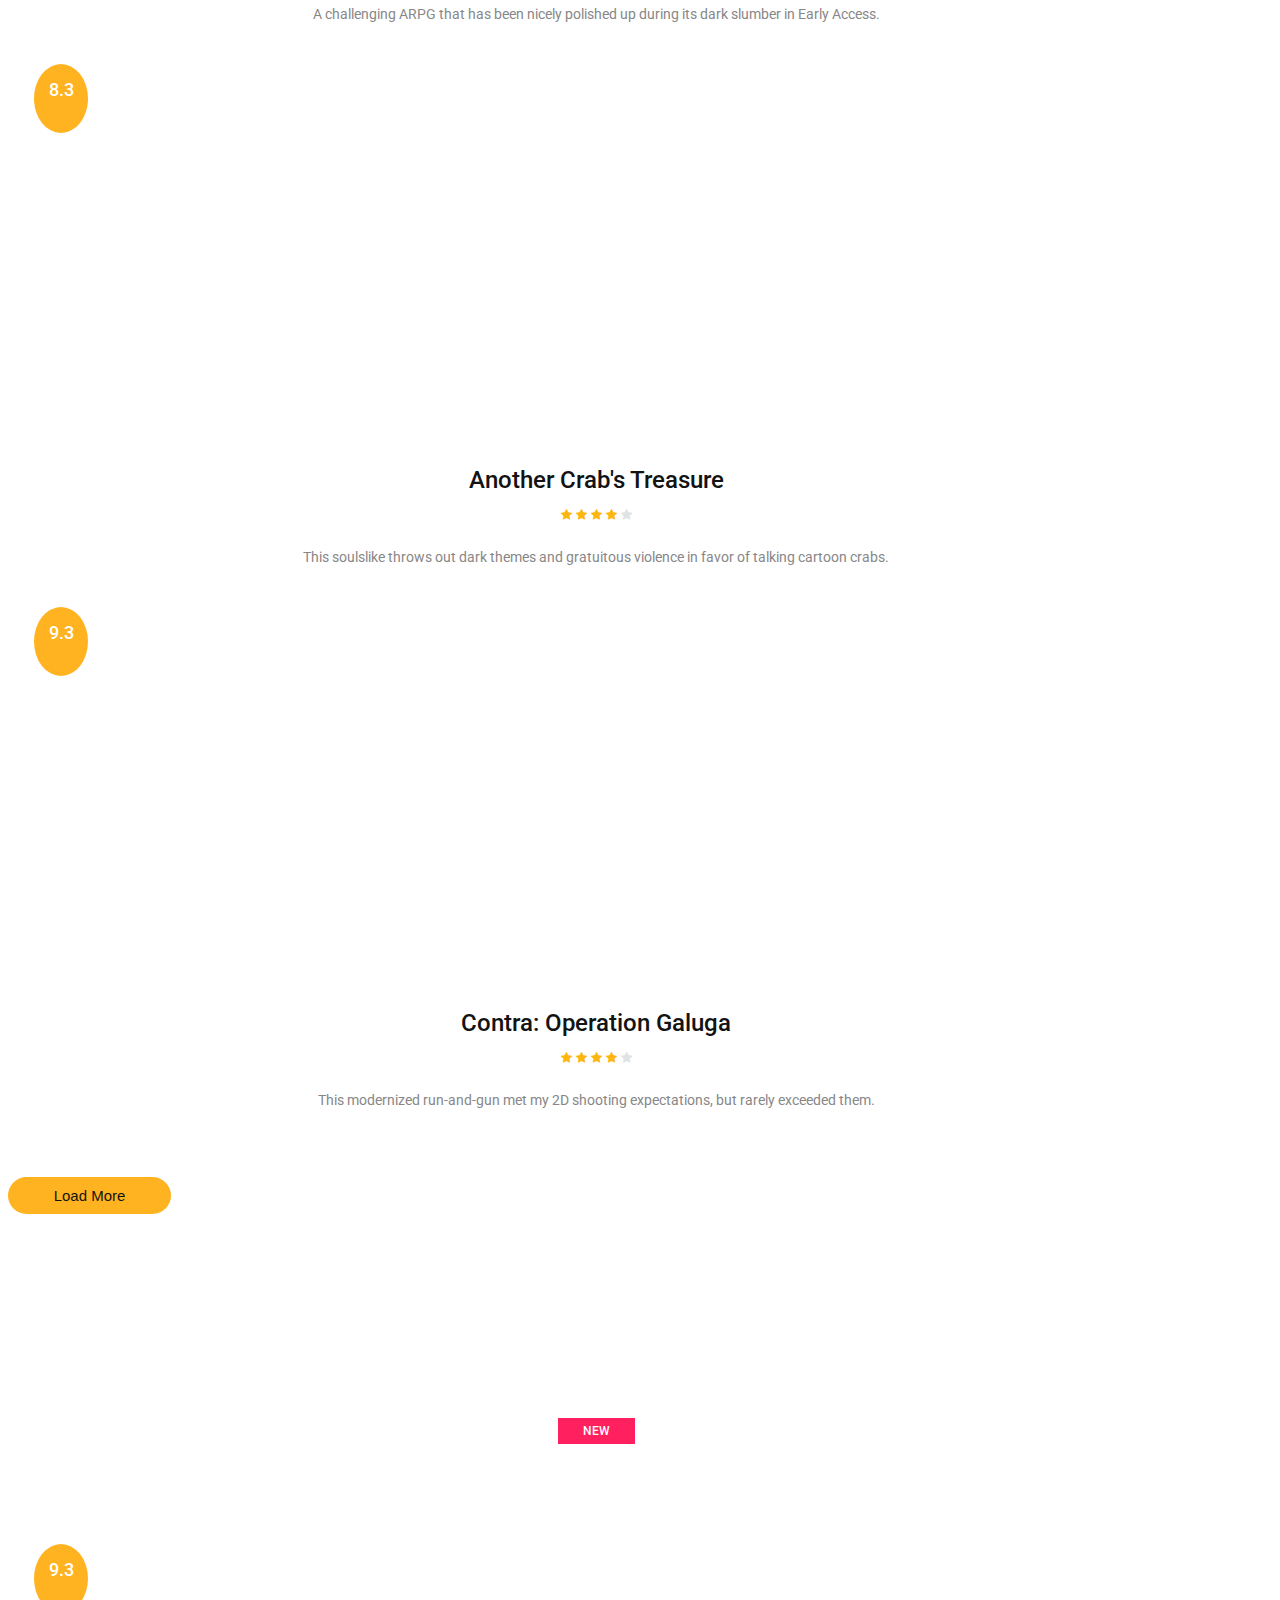
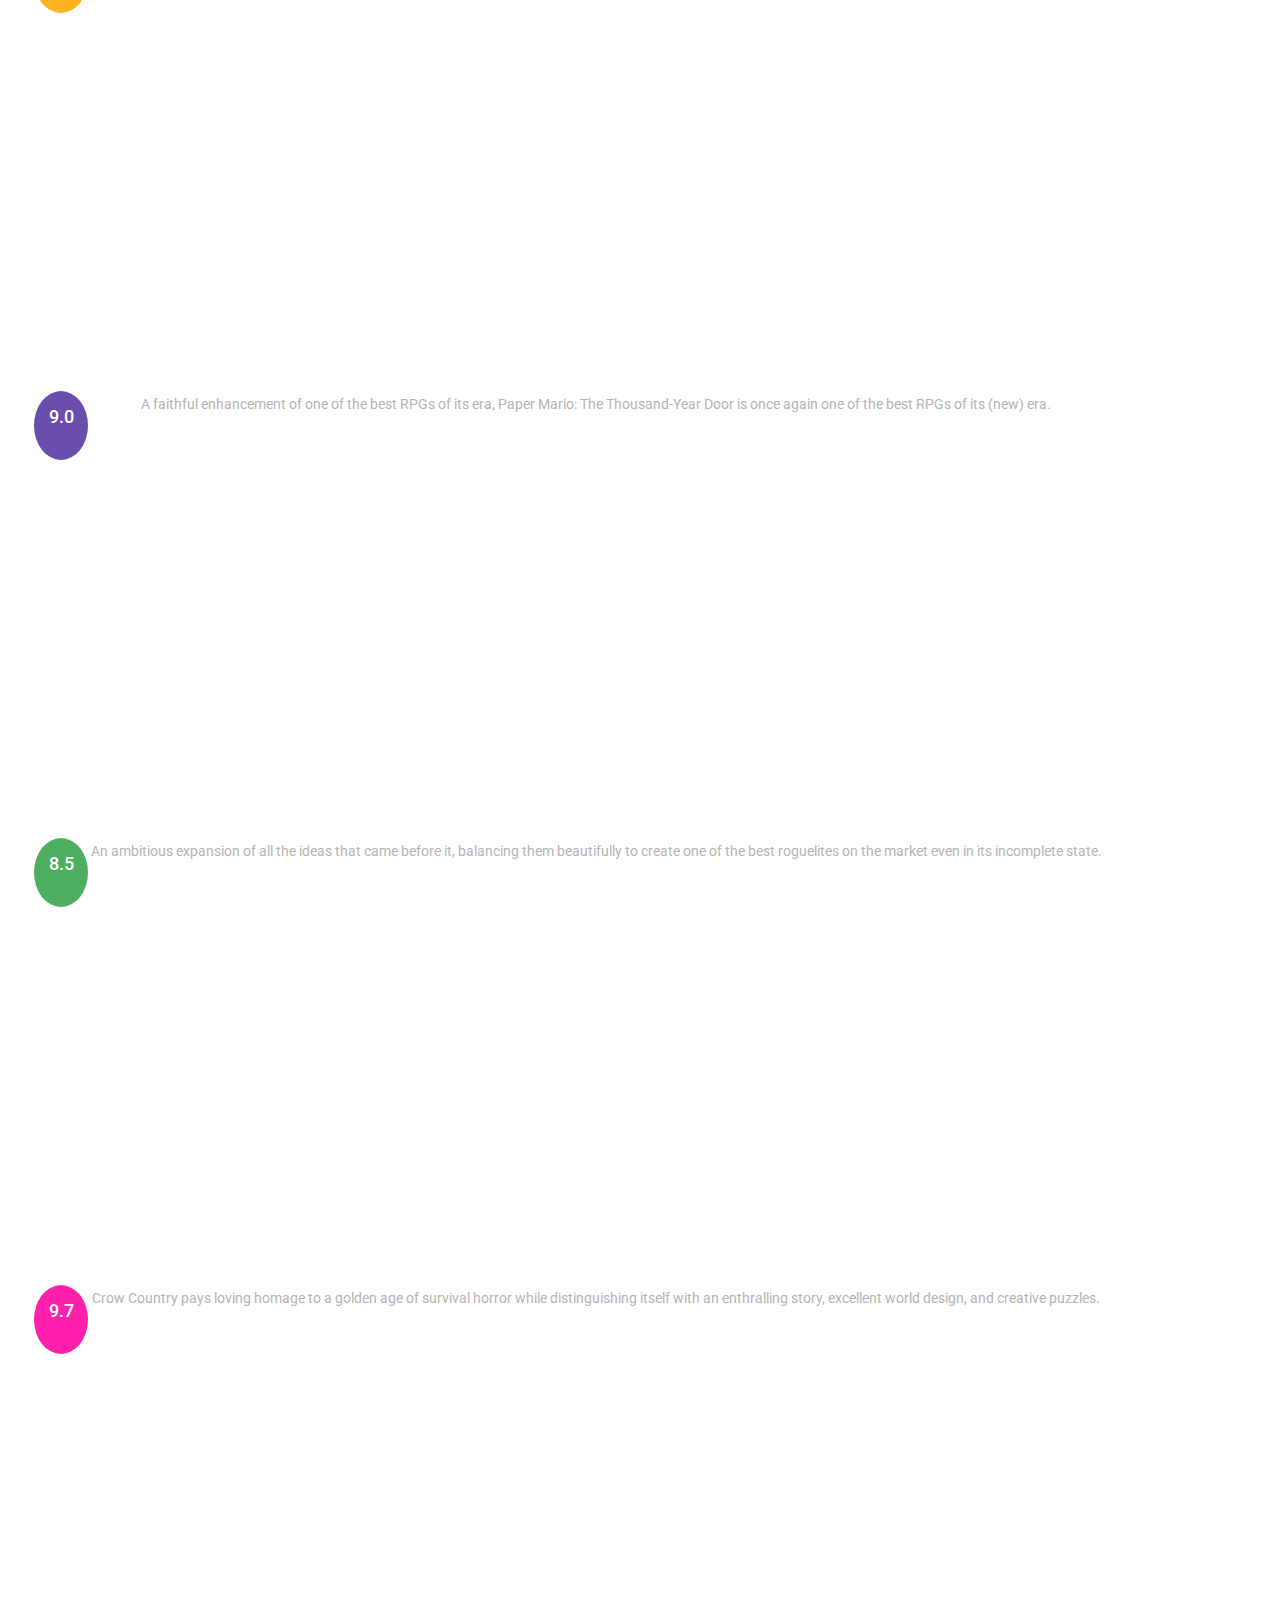
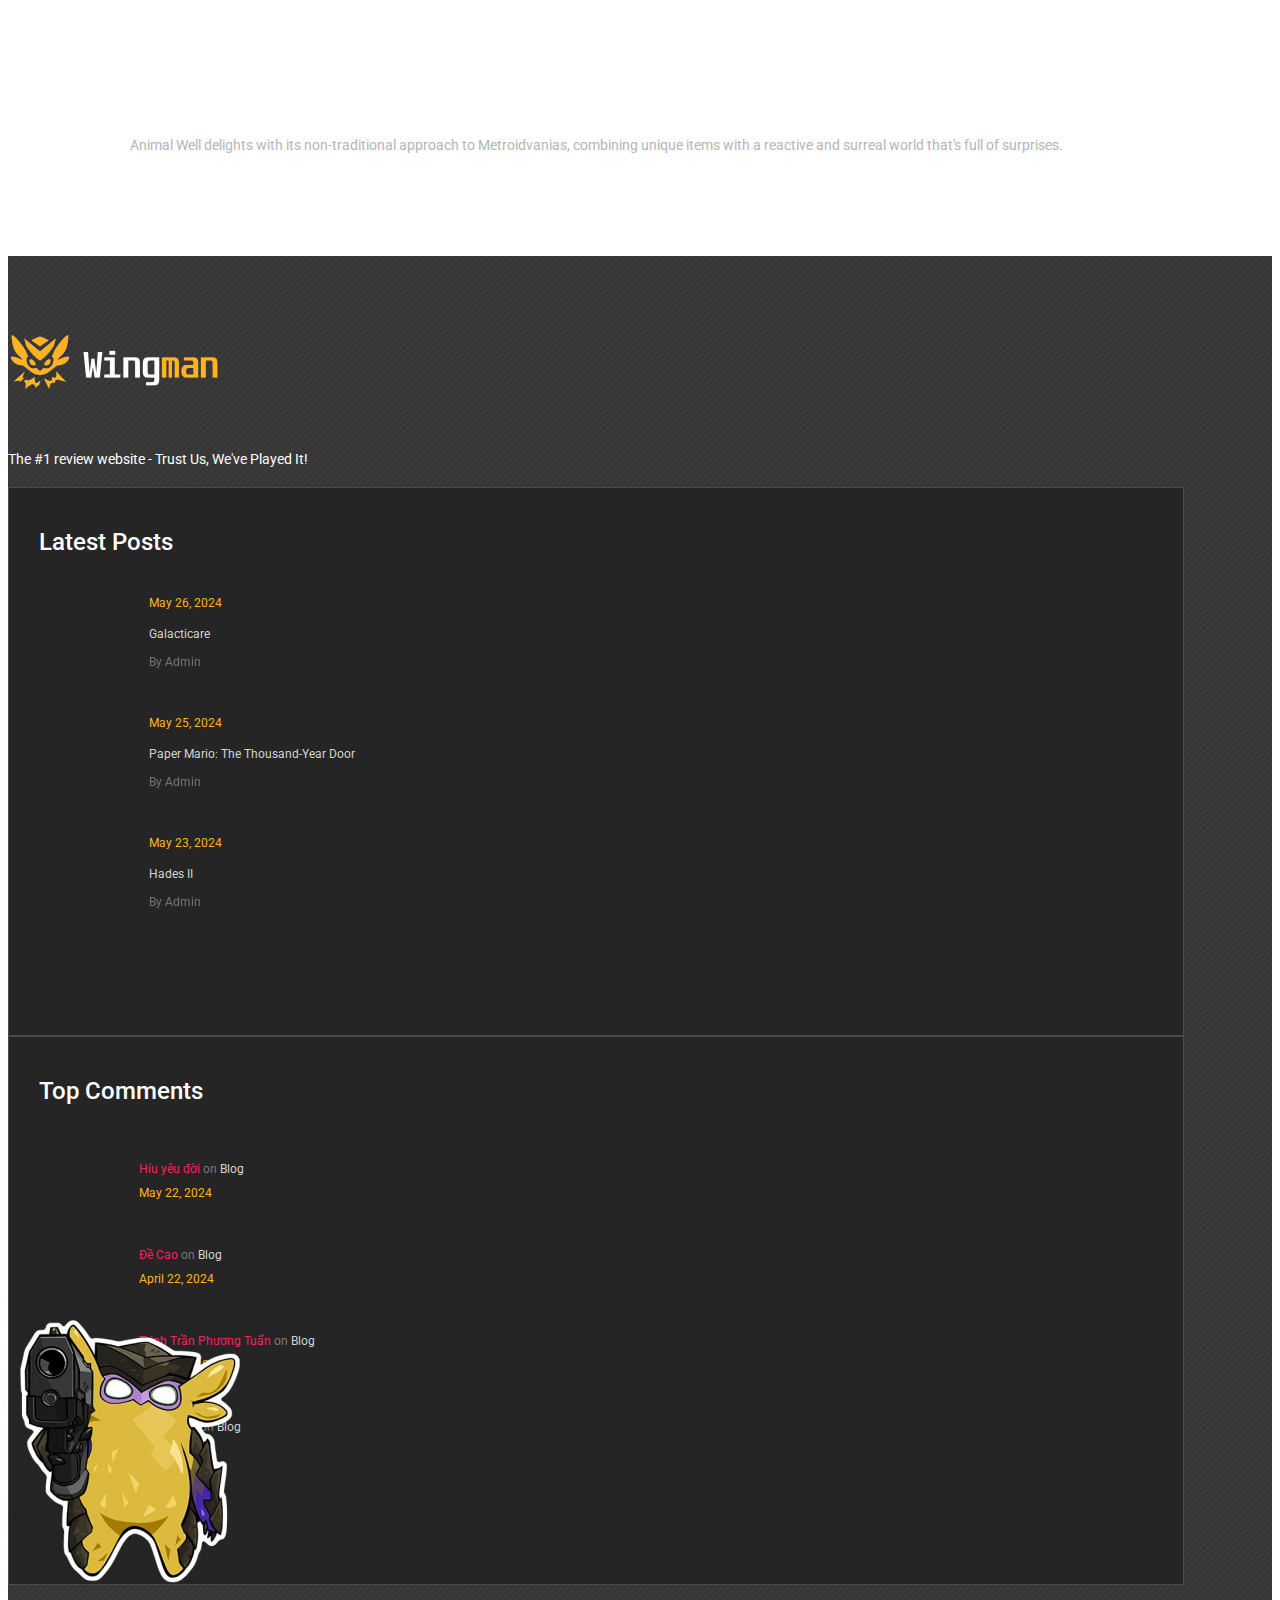
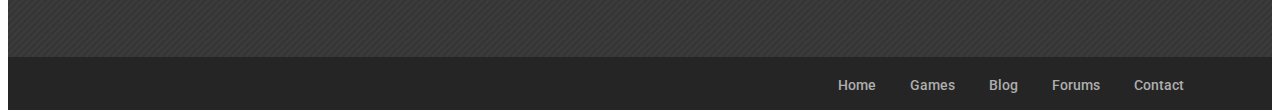
<file: review.html>
<!DOCTYPE html>
<html lang="en">
<head>
	<title>Wingman - #1 Website review game</title>
	<meta charset="UTF-8">
	<meta name="description" content="Wingman is a website specializing in reviewing and updating information about games.">
	<meta name="keywords" content="warrior, game, creative, html">
	<meta name="viewport" content="width=device-width, initial-scale=1.0">
	<!-- Favicon -->   
	<link href="./assets/img/favicon.ico" rel="shortcut icon"/>

	<!-- Google Fonts -->
	<link href="https://fonts.googleapis.com/css?family=Roboto:400,400i,500,500i,700,700i" rel="stylesheet">

	<!-- Stylesheets -->
	<link href="https://cdn.jsdelivr.net/npm/bootstrap@5.0.2/dist/css/bootstrap.min.css" rel="stylesheet" integrity="sha384-EVSTQN3/azprG1Anm3QDgpJLIm9Nao0Yz1ztcQTwFspd3yD65VohhpuuCOmLASjC" crossorigin="anonymous">
	<link rel="stylesheet" href="./assets/css/font-awesome.min.css"/>
	<link rel="stylesheet" href="./assets/css/owl.carousel.css"/>
	<link rel="stylesheet" href="./assets/css/style.css"/>
	<link rel="stylesheet" href="./assets/css/animate.css"/>


	<!--[if lt IE 9]>
	  <script src="https://oss.maxcdn.com/html5shiv/3.7.2/html5shiv.min.js"></script>
	  <script src="https://oss.maxcdn.com/respond/1.4.2/respond.min.js"></script>
	<![endif]-->

</head>
<body>
	<!-- Page Preloder -->
	<div id="preloder">
		<div class="loader"></div>
	</div>

	<!-- Header section -->
	<header class="header-section">
		<div class="container">
			<!-- logo -->
			<a class="site-logo" href="index.html" title="logo">
				<img src="./assets/img/logo.png" alt="" width="128px">
			</a>
			<div class="user-panel">
				<a href="#" id="login-link" data-bs-toggle="modal" data-bs-target="#loginModal">Login /</a> 
    			<a href="#" id="register-link" data-bs-toggle="modal" data-bs-target="#registerModal">Register</a>
				<button id="logout-link" style="display:none;">Logout</button>
				<!-- Login Modal -->
				<div class="modal fade" id="loginModal" tabindex="-1" aria-labelledby="loginModalLabel" aria-hidden="true">
					<div class="modal-dialog modal-dialog-centered">
						<div class="modal-content">
							<div class="modal-header">
								<h5 class="modal-title" id="loginModalLabel">Login</h5>
								<button type="button" class="btn-close" data-bs-dismiss="modal" aria-label="Close"></button>
							</div>
							<div class="modal-body">
								<form>
									<div class="mb-3">
										<label for="login-email" class="col-form-label">Email:</label>
										<input type="email" class="form-control" id="login-email" placeholder="abc@domain.com">
									</div>
									<div class="mb-3">
										<label for="login-password" class="col-form-label">Password:</label>
										<input type="password" class="form-control" id="login-password" placeholder="********">
									</div>
								</form>
								<div class="social-login">
									<span class="text-center">Or login with</span>
									<div class="wrapped-social-login">
										<a href="#">
											<img class="btn-social" src="./assets/img/login-logo/google.png" alt="">
										</a>
										<a href="#">
											<img class="btn-social" src="./assets/img/login-logo/facebook-logo.png" alt="">
										</a>
									</div>
								</div>
							</div>
							<div class="modal-footer">
								<button type="button" class="btn btn-secondary btn-modal-close" data-bs-dismiss="modal">Close</button>
								<button type="button" class="btn btn-primary btn-login">Login</button>
							</div>
						</div>
					</div>
				</div>

				<!-- Register Modal -->
				<div class="modal fade" id="registerModal" tabindex="-1" aria-labelledby="registerModalLabel" aria-hidden="true">
					<div class="modal-dialog modal-dialog-centered">
						<div class="modal-content">
							<div class="modal-header">
								<h5 class="modal-title" id="registerModalLabel">Register</h5>
								<button type="button" class="btn-close" data-bs-dismiss="modal" aria-label="Close"></button>
							</div>
							<div class="modal-body">
								<form>
									<div class="mb-3">
										<label for="register-username" class="col-form-label">Username:</label>
										<input type="text" class="form-control" id="register-username" placeholder="decaovosu">
									</div>
									<div class="mb-3">
										<label for="register-email" class="col-form-label">Email:</label>
										<input type="email" class="form-control" id="register-email" placeholder="abc@domain.com">
									</div>
									<div class="mb-3">
										<label for="register-password" class="col-form-label">Password:</label>
										<input type="password" class="form-control" id="register-password" placeholder="********">
									</div>
									<div class="mb-3">
										<label for="register-re-password" class="col-form-label">Rewrite password:</label>
										<input type="password" class="form-control" id="register-re-password" placeholder="********">
									</div>
								</form>
							</div>
							<div class="modal-footer">
								<button type="button" class="btn btn-secondary btn-modal-close" data-bs-dismiss="modal">Close</button>
								<button type="button" class="btn btn-primary btn-register">Register</button>
							</div>
						</div>
					</div>
				</div>
			</div>
			<!-- responsive -->
			<div class="nav-switch">
				<i class="fa fa-bars"></i>
			</div>
			<!-- site menu -->
			<nav class="main-menu">
				<ul>
					<li><a href="index.html">Home</a></li>
					<li><a class="m-current" href="review.html">Games</a></li>
					<li><a href="categories.html">Blog</a></li>
					<li><a href="community.html">Forums</a></li>
					<li><a href="contact.html">Contact</a></li>
				</ul>
			</nav>
		</div>
	</header>
	<!-- Header section end -->


	<!-- Latest news section -->
	<div class="latest-news-section">
		<div class="ln-title">Latest News</div>
		<div class="news-ticker">
			<div class="news-ticker-contant">
				<div class="nt-item"><span class="new">new</span>Elden Ring Shadow Of The Erdtree. </div>
				<div class="nt-item"><span class="strategy">strategy</span>Total War: Warhammer 3. </div>
				<div class="nt-item"><span class="new">new</span>Marvel's Spider-Man 2. </div>
				<div class="nt-item"><span class="racing">racing</span>Horizon Chase 2. </div>
			</div>
		</div>
	</div>
	<!-- Latest news section end -->


	<!-- Page info section -->
	<section class="page-info-section set-bg" data-setbg="./assets/img/page-top-bg/3.jpg">
		<div class="pi-content">
			<div class="container">
				<div class="row">
					<div class="col-xl-5 col-lg-6 text-white">
						<h2>Game reviews</h2>
						<p>Game Reviews is your go-to platform for key insights on the latest games. Offering detailed critiques and user ratings across all gaming platforms, we empower you to make an informed choice for your next game purchase.</p>
					</div>
				</div>
			</div>
		</div>
	</section>
	<!-- Page info section -->


	<!-- Page section -->
	<section class="page-section review-page spad">
		<div class="container">
			<div class="row">
				<div class="col-md-6">
					<div class="review-item">
						<div class="review-cover set-bg" data-setbg="./assets/img/review/5.jpg">
							<div class="score yellow">8.8</div>
						</div>
						<div class="review-text">
							<h4>Homeworld 3</h4>
							<div class="rating">
								<i class="fa fa-star"></i>
								<i class="fa fa-star"></i>
								<i class="fa fa-star"></i>
								<i class="fa fa-star"></i>
								<i class="fa fa-star is-fade"></i>
							</div>
							<p>Skirmish offers familiar multiplayer space battles, but War Games co-op brings a more novel style of space combat.</p>
						</div>
					</div>
				</div>
				<div class="col-md-6">
					<div class="review-item">
						<div class="review-cover set-bg" data-setbg="./assets/img/review/6.jpg">
							<div class="score yellow">7.8</div>
						</div>
						<div class="review-text">
							<h4>Fallout 76</h4>
							<div class="rating">
								<i class="fa fa-star"></i>
								<i class="fa fa-star"></i>
								<i class="fa fa-star"></i>
								<i class="fa fa-star is-fade"></i>
							</div>
							<p>Six years of updates have mutated this wasteland into something much more entertaining.</p>
						</div>
					</div>
				</div>
				<div class="col-md-6">
					<div class="review-item">
						<div class="review-cover set-bg" data-setbg="./assets/img/review/7.jpg">
							<div class="score yellow">9.3</div>
						</div>
						<div class="review-text">
							<h4>Stardew Valley</h4>
							<div class="rating">
								<i class="fa fa-star"></i>
								<i class="fa fa-star"></i>
								<i class="fa fa-star"></i>
								<i class="fa fa-star"></i>
								<i class="fa fa-star is-fade"></i>
							</div>
							<p>Eight years of impressive updates have grown Stardew Valley into a modern classic.</p>
						</div>
					</div>
				</div>
				<div class="col-md-6">
					<div class="review-item">
						<div class="review-cover set-bg" data-setbg="./assets/img/review/8.jpg">
							<div class="score yellow">9.1</div>
						</div>
						<div class="review-text">
							<h4>V Rising</h4>
							<div class="rating">
								<i class="fa fa-star"></i>
								<i class="fa fa-star"></i>
								<i class="fa fa-star"></i>
								<i class="fa fa-star"></i>
								<i class="fa fa-star is-fade"></i>
							</div>
							<p>A challenging ARPG that has been nicely polished up during its dark slumber in Early Access.</p>
						</div>
					</div>
				</div>
				<div class="col-md-6">
					<div class="review-item">
						<div class="review-cover set-bg" data-setbg="./assets/img/review/9.jpg">
							<div class="score yellow">8.3</div>
						</div>
						<div class="review-text">
							<h4>Another Crab's Treasure</h4>
							<div class="rating">
								<i class="fa fa-star"></i>
								<i class="fa fa-star"></i>
								<i class="fa fa-star"></i>
								<i class="fa fa-star"></i>
								<i class="fa fa-star is-fade"></i>
							</div>
							<p>This soulslike throws out dark themes and gratuitous violence in favor of talking cartoon crabs.</p>
						</div>
					</div>
				</div>
				<div class="col-md-6">
					<div class="review-item">
						<div class="review-cover set-bg" data-setbg="./assets/img/review/10.jpg">
							<div class="score yellow">9.3</div>
						</div>
						<div class="review-text">
							<h4>Contra: Operation Galuga</h4>
							<div class="rating">
								<i class="fa fa-star"></i>
								<i class="fa fa-star"></i>
								<i class="fa fa-star"></i>
								<i class="fa fa-star"></i>
								<i class="fa fa-star is-fade"></i>
							</div>
							<p>This modernized run-and-gun met my 2D shooting expectations, but rarely exceeded them.</p>
						</div>
					</div>
				</div>
			</div>
			<div class="text-center pt-4">
				<button class="site-btn btn-sm">Load More</button>
			</div>
		</div>
	</section>
	<!-- Page section end -->


	<!-- Review section -->
	<section class="review-section review-dark spad set-bg" data-setbg="./assets/img/review-bg-2.jpg">
		<div class="container">
			<div class="section-title text-white">
				<div class="cata new">new</div>
				<h2>Recent Reviews</h2>
			</div>
			<div class="row text-white">
				<div class="col-lg-3 col-md-6">
					<div class="review-item">
						<div class="review-cover set-bg" data-setbg="./assets/img/review/1.jpg">
							<div class="score yellow">9.3</div>
						</div>
						<div class="review-text">
							<h5>Paper Mario: The Thousand-Year Door</h5>
							<p>A faithful enhancement of one of the best RPGs of its era, Paper Mario: The Thousand-Year Door is once again one of the best RPGs of its (new) era.</p>
						</div>
					</div>
				</div>
				<div class="col-lg-3 col-md-6">
					<div class="review-item">
						<div class="review-cover set-bg" data-setbg="./assets/img/review/2.jpg">
							<div class="score purple">9.0</div>
						</div>
						<div class="review-text">
							<h5>Hades II</h5>
							<p>An ambitious expansion of all the ideas that came before it, balancing them beautifully to create one of the best roguelites on the market even in its incomplete state.</p>
						</div>
					</div>
				</div>
				<div class="col-lg-3 col-md-6">
					<div class="review-item">
						<div class="review-cover set-bg" data-setbg="./assets/img/review/3.jpg">
							<div class="score green">8.5</div>
						</div>
						<div class="review-text">
							<h5>Crow Country</h5>
							<p>Crow Country pays loving homage to a golden age of survival horror while distinguishing itself with an enthralling story, excellent world design, and creative puzzles.</p>
						</div>
					</div>
				</div>
				<div class="col-lg-3 col-md-6">
					<div class="review-item">
						<div class="review-cover set-bg" data-setbg="./assets/img/review/4.jpg">
							<div class="score pink">9.7</div>
						</div>
						<div class="review-text">
							<h5>Animal Well</h5>
							<p>Animal Well delights with its non-traditional approach to Metroidvanias, combining unique items with a reactive and surreal world that's full of surprises.</p>
						</div>
					</div>
				</div>
			</div>
		</div>
	</section>
	<!-- Review section end -->


	<!-- Footer top section -->
	<section class="footer-top-section">
		<div class="container">
			<div class="footer-top-bg">
				<img src="./assets/img/footer-top-bg.png" alt="">
			</div>
			<div class="row">
				<div class="col-lg-4">
					<div class="footer-logo text-white">
						<img src="./assets/img/logo.png" alt="" height="64px">
						<p>The #1 review website - Trust Us, We've Played It!</p>
					</div>
				</div>
				<div class="col-lg-4 col-md-6">
					<div class="footer-widget mb-5 mb-md-0">
						<h4 class="fw-title">Latest Posts</h4>
						<div class="latest-blog">
							<div class="lb-item">
								<div class="lb-thumb set-bg" data-setbg="./assets/img/latest-blog/1.jpg"></div>
								<div class="lb-content">
									<div class="lb-date">May 26, 2024</div>
									<p>Galacticare</p>
									<a href="#" class="lb-author">By Admin</a>
								</div>
							</div>
							<div class="lb-item">
								<div class="lb-thumb set-bg" data-setbg="./assets/img/latest-blog/2.png"></div>
								<div class="lb-content">
									<div class="lb-date">May 25, 2024</div>
									<p>Paper Mario: The Thousand-Year Door</p>
									<a href="#" class="lb-author">By Admin</a>
								</div>
							</div>
							<div class="lb-item">
								<div class="lb-thumb set-bg" data-setbg="./assets/img/latest-blog/3.png"></div>
								<div class="lb-content">
									<div class="lb-date">May 23, 2024</div>
									<p>Hades II </p>
									<a href="#" class="lb-author">By Admin</a>
								</div>
							</div>
						</div>
					</div>
				</div>
				<div class="col-lg-4 col-md-6">
					<div class="footer-widget">
						<h4 class="fw-title">Top Comments</h4>
						<div class="top-comment">
							<div class="tc-item">
								<div class="tc-thumb set-bg" data-setbg="./assets/img/authors/1.jpg"></div>
								<div class="tc-content">
									<p><a href="#">Híu yêu đời</a> <span>on</span> Blog</p>
									<div class="tc-date">May 22, 2024</div>
								</div>
							</div>
							<div class="tc-item">
								<div class="tc-thumb set-bg" data-setbg="./assets/img/authors/2.jpg"></div>
								<div class="tc-content">
									<p><a href="#">Đề Cao</a> <span>on</span> Blog</p>
									<div class="tc-date">April 22, 2024</div>
								</div>
							</div>
							<div class="tc-item">
								<div class="tc-thumb set-bg" data-setbg="./assets/img/authors/3.jpg"></div>
								<div class="tc-content">
									<p><a href="#">Trịnh Trần Phương Tuấn</a> <span>on</span> Blog</p>
									<div class="tc-date">March 21, 2024</div>
								</div>
							</div>
							<div class="tc-item">
								<div class="tc-thumb set-bg" data-setbg="./assets/img/authors/4.jpg"></div>
								<div class="tc-content">
									<p><a href="#">LEV Aspas</a> <span>on</span> Blog</p>
									<div class="tc-date">May 27, 2024</div>
								</div>
							</div>
						</div>
					</div>
				</div>
			</div>
		</div>
	</section>
	<!-- Footer top section end -->

	
	<!-- Footer section -->
	<footer class="footer-section">
		<div class="container">
			<ul class="footer-menu">
				<li><a href="index.html">Home</a></li>
				<li><a href="review.html">Games</a></li>
				<li><a href="categories.html">Blog</a></li>
				<li><a href="community.html">Forums</a></li>
				<li><a href="contact.html">Contact</a></li>
			</ul>
		</div>
	</footer>
	<!-- Footer section end -->

	<!-- Scrolling to top  section-->
	<section class="scrolling-to-top">
		<svg class="btn-scroll-to-top" xmlns="http://www.w3.org/2000/svg" width="26" height="26" fill="currentColor" class="bi bi-arrow-up" viewBox="0 0 16 16">
			<path fill-rule="evenodd" d="M8 15a.5.5 0 0 0 .5-.5V2.707l3.146 3.147a.5.5 0 0 0 .708-.708l-4-4a.5.5 0 0 0-.708 0l-4 4a.5.5 0 1 0 .708.708L7.5 2.707V14.5a.5.5 0 0 0 .5.5"/>
		</svg>
	</section>

	<!-- Popup chat section -->
	<section class="chat-wrapper">
		<input type="checkbox" id="check"> 
		<label class="chat-btn" for="check"> 
			<i class="fa fa-commenting-o comment"></i> 
			<i class="fa fa-close close"></i>
		</label> 
		<div class="chat-form-wrapper"> 
			<div class="header-chat"> 
				<h6>Let's asking something - Online</h6> 
			</div> 
			<div class="text-center p-2">
				<span>Please fill out the form to start chat!</span>
			</div> 
			<div class="chat-form">
				<form id="contactForm" action="https://script.google.com/macros/s/AKfycbz6BS7ftHY0lWf8EDIFmt9W8hNyLR-wAl6mv_Nlix-PhRJlk4D8CedV7qiHq7nWu6NMCg/exec" method="POST">
					<input type="text" name="name" class="form-control" placeholder="Name" required>
					<input type="email" name="email" class="form-control" placeholder="Email" required>
					<input type="text" name="subject" class="form-control" placeholder="Subject" required>
					<textarea name="message" class="form-control" placeholder="Your Text Message" required></textarea>
					<div class="d-flex align-items-center">
						<button type="submit" class="submit-message-btn btn btn-success btn-block mb-0">Submit</button>
						<div class="submit-message-loading spinner-border text-warning ms-2" role="status" style="display: none;"></div>
					</div>
				</form>
			</div> 
		</div>
	</section>

	<!--====== Javascripts & Jquery ======-->
	<script src="https://code.jquery.com/jquery-3.7.1.min.js" integrity="sha256-/JqT3SQfawRcv/BIHPThkBvs0OEvtFFmqPF/lYI/Cxo=" crossorigin="anonymous"></script>
	<script src="https://cdn.jsdelivr.net/npm/bootstrap@5.0.2/dist/js/bootstrap.bundle.min.js" integrity="sha384-MrcW6ZMFYlzcLA8Nl+NtUVF0sA7MsXsP1UyJoMp4YLEuNSfAP+JcXn/tWtIaxVXM" crossorigin="anonymous"></script>
	<script src="./assets/js/owl.carousel.min.js"></script>
	<script src="./assets/js/jquery.marquee.min.js"></script>
	<script src="./assets/js/main.js"></script>
    </body>
</html>
</file>
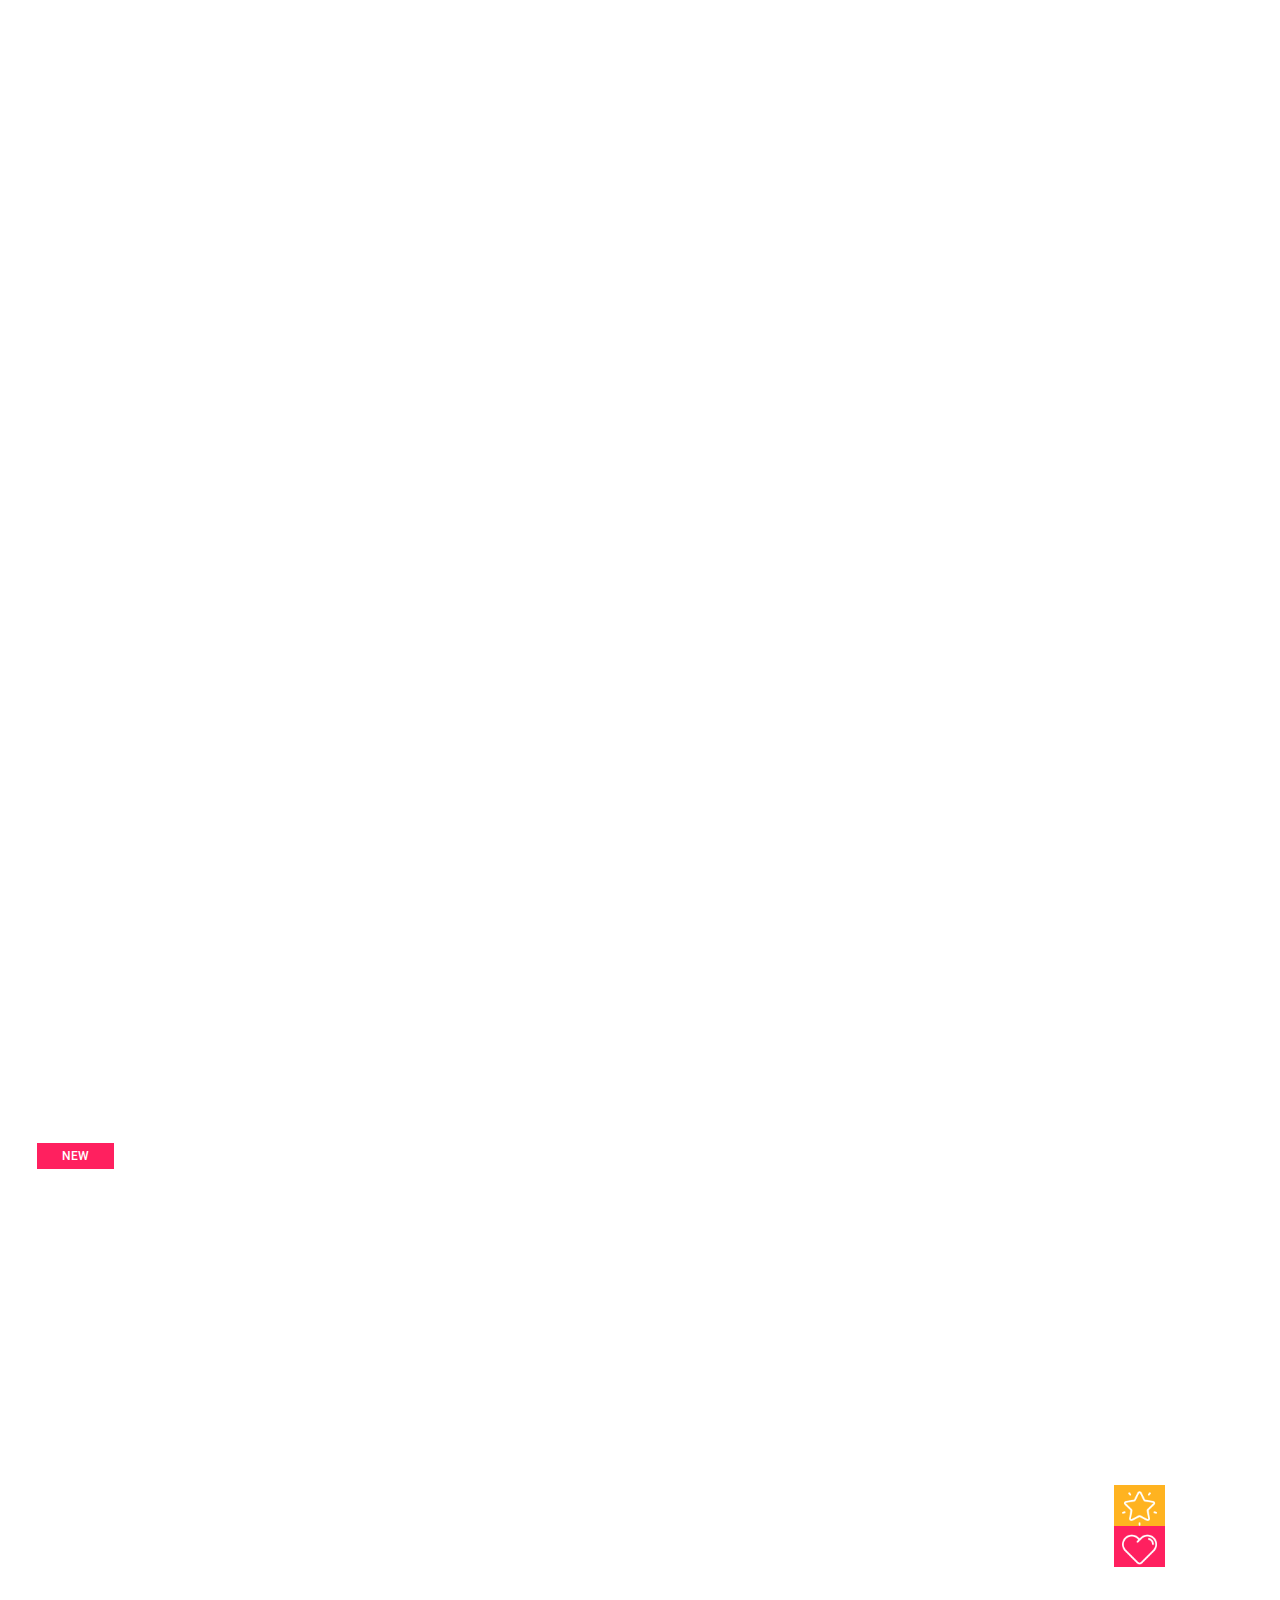
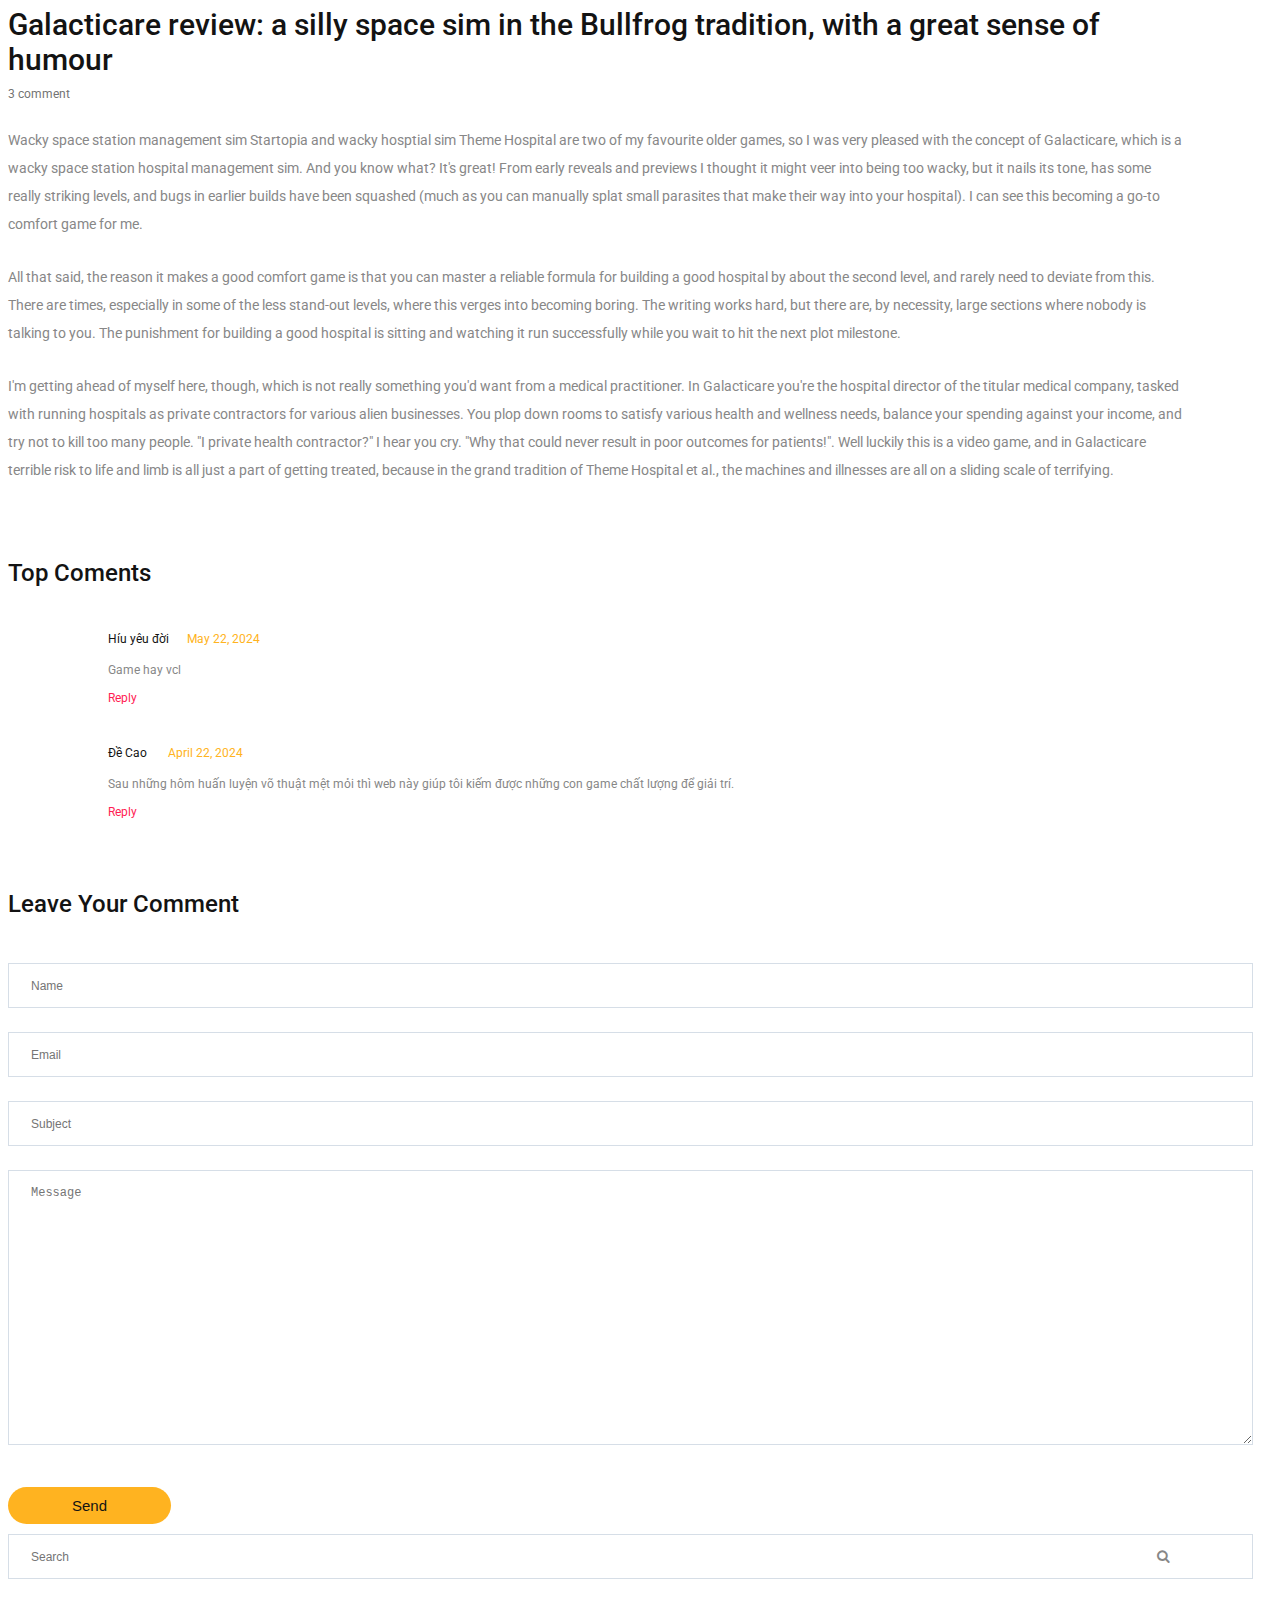
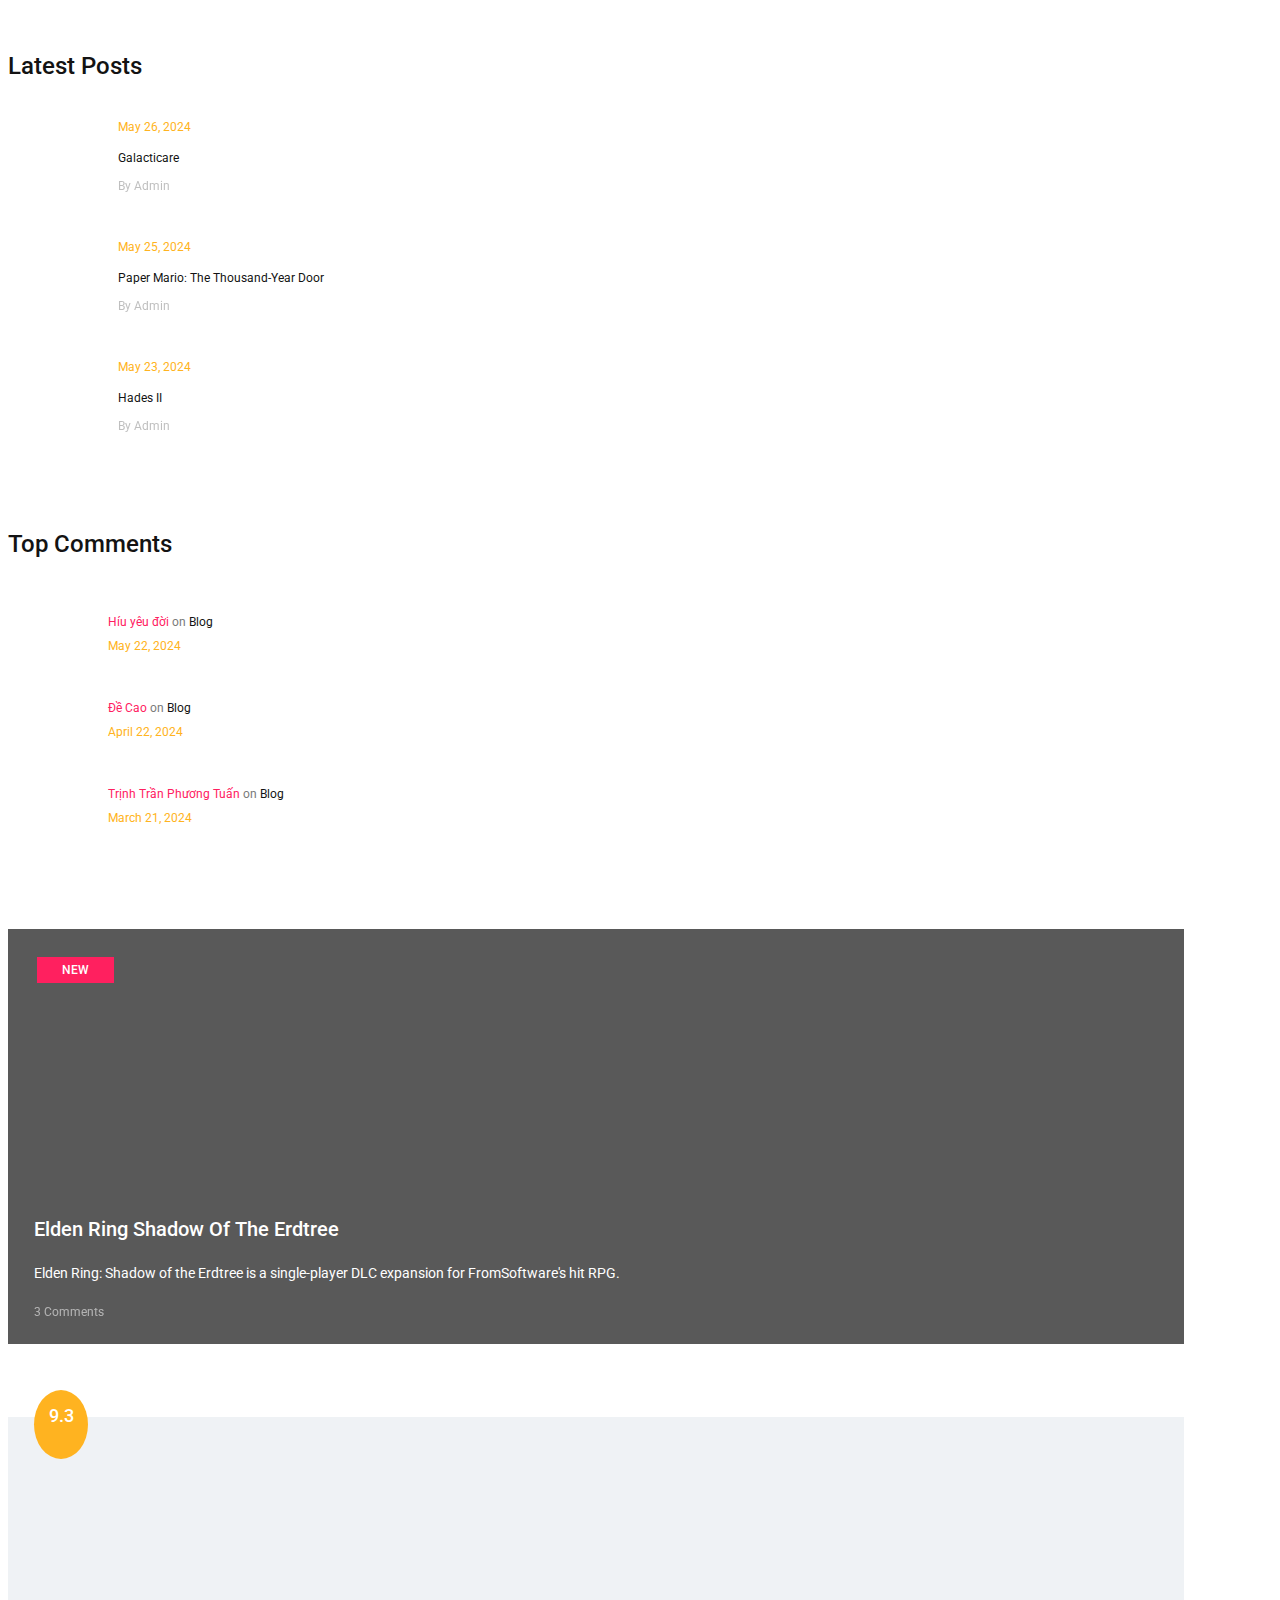
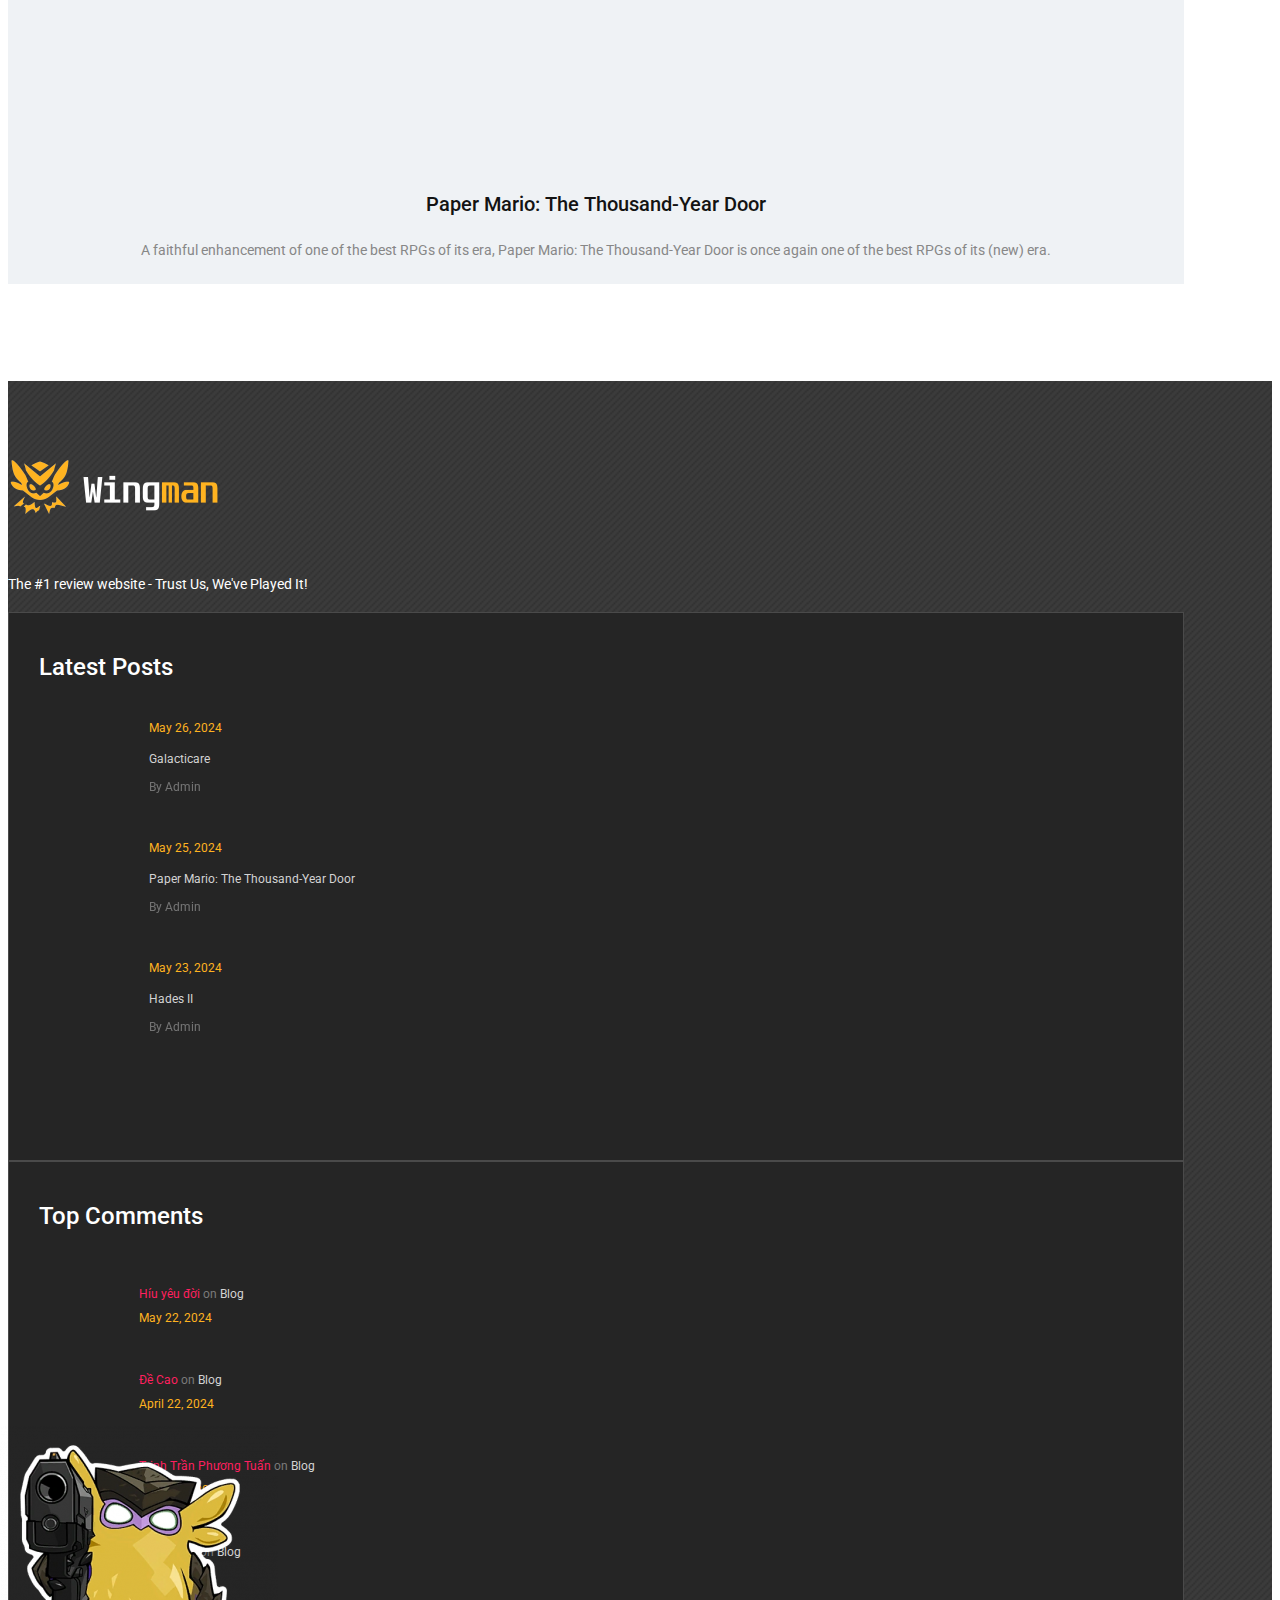
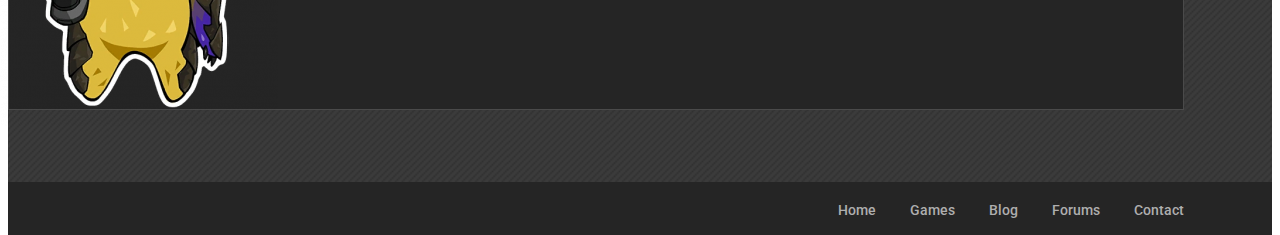
<file: single-blog.html>
<!DOCTYPE html>
<html lang="en">
<head>
	<title>Wingman - #1 Website review game</title>
	<meta charset="UTF-8">
	<meta name="description" content="Wingman is a website specializing in reviewing and updating information about games.">
	<meta name="keywords" content="warrior, game, creative, html">
	<meta name="viewport" content="width=device-width, initial-scale=1.0">
	<!-- Favicon -->   
	<link href="./assets/img/favicon.ico" rel="shortcut icon"/>

	<!-- Google Fonts -->
	<link href="https://fonts.googleapis.com/css?family=Roboto:400,400i,500,500i,700,700i" rel="stylesheet">

	<!-- Stylesheets -->
	<link href="https://cdn.jsdelivr.net/npm/bootstrap@5.0.2/dist/css/bootstrap.min.css" rel="stylesheet" integrity="sha384-EVSTQN3/azprG1Anm3QDgpJLIm9Nao0Yz1ztcQTwFspd3yD65VohhpuuCOmLASjC" crossorigin="anonymous">
	<link rel="stylesheet" href="./assets/css/font-awesome.min.css"/>
	<link rel="stylesheet" href="./assets/css/owl.carousel.css"/>
	<link rel="stylesheet" href="./assets/css/style.css"/>
	<link rel="stylesheet" href="./assets/css/animate.css"/>


	<!--[if lt IE 9]>
	  <script src="https://oss.maxcdn.com/html5shiv/3.7.2/html5shiv.min.js"></script>
	  <script src="https://oss.maxcdn.com/respond/1.4.2/respond.min.js"></script>
	<![endif]-->

</head>
<body>
	<!-- Page Preloder -->
	<div id="preloder">
		<div class="loader"></div>
	</div>

	<!-- Header section -->
	<header class="header-section">
		<div class="container">
			<!-- logo -->
			<a class="site-logo" href="index.html" title="logo">
				<img src="./assets/img/logo.png" alt="" width="128px">
			</a>
			<div class="user-panel">
				<a href="#" id="login-link" data-bs-toggle="modal" data-bs-target="#loginModal">Login /</a> 
    			<a href="#" id="register-link" data-bs-toggle="modal" data-bs-target="#registerModal">Register</a>
				<button id="logout-link" style="display:none;">Logout</button>
				<!-- Login Modal -->
				<div class="modal fade" id="loginModal" tabindex="-1" aria-labelledby="loginModalLabel" aria-hidden="true">
					<div class="modal-dialog modal-dialog-centered">
						<div class="modal-content">
							<div class="modal-header">
								<h5 class="modal-title" id="loginModalLabel">Login</h5>
								<button type="button" class="btn-close" data-bs-dismiss="modal" aria-label="Close"></button>
							</div>
							<div class="modal-body">
								<form>
									<div class="mb-3">
										<label for="login-email" class="col-form-label">Email:</label>
										<input type="email" class="form-control" id="login-email" placeholder="abc@domain.com">
									</div>
									<div class="mb-3">
										<label for="login-password" class="col-form-label">Password:</label>
										<input type="password" class="form-control" id="login-password" placeholder="********">
									</div>
								</form>
								<div class="social-login">
									<span class="text-center">Or login with</span>
									<div class="wrapped-social-login">
										<a href="#">
											<img class="btn-social" src="./assets/img/login-logo/google.png" alt="">
										</a>
										<a href="#">
											<img class="btn-social" src="./assets/img/login-logo/facebook-logo.png" alt="">
										</a>
									</div>
								</div>
							</div>
							<div class="modal-footer">
								<button type="button" class="btn btn-secondary btn-modal-close" data-bs-dismiss="modal">Close</button>
								<button type="button" class="btn btn-primary btn-login">Login</button>
							</div>
						</div>
					</div>
				</div>

				<!-- Register Modal -->
				<div class="modal fade" id="registerModal" tabindex="-1" aria-labelledby="registerModalLabel" aria-hidden="true">
					<div class="modal-dialog modal-dialog-centered">
						<div class="modal-content">
							<div class="modal-header">
								<h5 class="modal-title" id="registerModalLabel">Register</h5>
								<button type="button" class="btn-close" data-bs-dismiss="modal" aria-label="Close"></button>
							</div>
							<div class="modal-body">
								<form>
									<div class="mb-3">
										<label for="register-username" class="col-form-label">Username:</label>
										<input type="text" class="form-control" id="register-username" placeholder="decaovosu">
									</div>
									<div class="mb-3">
										<label for="register-email" class="col-form-label">Email:</label>
										<input type="email" class="form-control" id="register-email" placeholder="abc@domain.com">
									</div>
									<div class="mb-3">
										<label for="register-password" class="col-form-label">Password:</label>
										<input type="password" class="form-control" id="register-password" placeholder="********">
									</div>
									<div class="mb-3">
										<label for="register-re-password" class="col-form-label">Rewrite password:</label>
										<input type="password" class="form-control" id="register-re-password" placeholder="********">
									</div>
								</form>
							</div>
							<div class="modal-footer">
								<button type="button" class="btn btn-secondary btn-modal-close" data-bs-dismiss="modal">Close</button>
								<button type="button" class="btn btn-primary btn-register">Register</button>
							</div>
						</div>
					</div>
				</div>
			</div>
			<!-- responsive -->
			<div class="nav-switch">
				<i class="fa fa-bars"></i>
			</div>
			<!-- site menu -->
			<nav class="main-menu">
				<ul>
					<li><a href="index.html">Home</a></li>
					<li><a href="review.html">Games</a></li>
					<li><a class="m-current" href="categories.html">Blog</a></li>
					<li><a href="community.html">Forums</a></li>
					<li><a href="contact.html">Contact</a></li>
				</ul>
			</nav>
		</div>
	</header>
	<!-- Header section end -->


	<!-- Latest news section -->
	<div class="latest-news-section">
		<div class="ln-title">Latest News</div>
		<div class="news-ticker">
			<div class="news-ticker-contant">
				<div class="nt-item"><span class="new">new</span>Elden Ring Shadow Of The Erdtree. </div>
				<div class="nt-item"><span class="strategy">strategy</span>Total War: Warhammer 3. </div>
				<div class="nt-item"><span class="new">new</span>Marvel's Spider-Man 2. </div>
				<div class="nt-item"><span class="racing">racing</span>Horizon Chase 2. </div>
			</div>
		</div>
	</div>
	<!-- Latest news section end -->


	<!-- Page info section -->
	<section class="page-info-section set-bg" data-setbg="./assets/img/page-top-bg/2.jpg">
		<div class="pi-content">
			<div class="container">
				<div class="row">
					<div class="col-xl-5 col-lg-6 text-white">
						<h2>Galacticare</h2>
						<p>A silly space sim in the Bullfrog tradition, with a great sense of humour.</p>
					</div>
				</div>
			</div>
		</div>
	</section>
	<!-- Page info section -->


	<!-- Page section -->
	<section class="page-section single-blog-page spad">
		<div class="container">
			<div class="row">
				<div class="col-lg-8">
					<div class="blog-thumb set-bg" data-setbg="./assets/img/recent-game/big.jpg">
						<div class="cata new">new</div>
						<div class="rgi-extra">
							<div class="rgi-star"><img src="./assets/img/icons/star.png" alt=""></div>
							<div class="rgi-heart"><img src="./assets/img/icons/heart.png" alt=""></div>
						</div>
					</div>
					<div class="blog-content">
						<h3>Galacticare review: a silly space sim in the Bullfrog tradition, with a great sense of humour</h3>
						<a href="" class="meta-comment">3 comment</a>
						<p>Wacky space station management sim Startopia and wacky hosptial sim Theme Hospital are two of my favourite older games, so I was very pleased with the concept of Galacticare, which is a wacky space station hospital management sim. And you know what? It's great! From early reveals and previews I thought it might veer into being too wacky, but it nails its tone, has some really striking levels, and bugs in earlier builds have been squashed (much as you can manually splat small parasites that make their way into your hospital). I can see this becoming a go-to comfort game for me.</p>
						<p>All that said, the reason it makes a good comfort game is that you can master a reliable formula for building a good hospital by about the second level, and rarely need to deviate from this. There are times, especially in some of the less stand-out levels, where this verges into becoming boring. The writing works hard, but there are, by necessity, large sections where nobody is talking to you. The punishment for building a good hospital is sitting and watching it run successfully while you wait to hit the next plot milestone.</p>
						<p>I'm getting ahead of myself here, though, which is not really something you'd want from a medical practitioner. In Galacticare you're the hospital director of the titular medical company, tasked with running hospitals as private contractors for various alien businesses. You plop down rooms to satisfy various health and wellness needs, balance your spending against your income, and try not to kill too many people. "I private health contractor?" I hear you cry. "Why that could never result in poor outcomes for patients!". Well luckily this is a video game, and in Galacticare terrible risk to life and limb is all just a part of getting treated, because in the grand tradition of Theme Hospital et al., the machines and illnesses are all on a sliding scale of terrifying.</p>
					</div>
					<div class="comment-warp">
						<h4 class="comment-title">Top Coments</h4>
						<ul class="comment-list">
							<li>
								<div class="comment">
									<div class="comment-avator set-bg" data-setbg="./assets/img/authors/1.jpg"></div>
									<div class="comment-content">
										<h5>Híu yêu đời<span>May 22, 2024</span></h5>
										<p>Game hay vcl</p>
										<a href="" class="reply">Reply</a>
									</div>
								</div>
							</li>
							<li>
								<div class="comment">
									<div class="comment-avator set-bg" data-setbg="./assets/img/authors/2.jpg"></div>
									<div class="comment-content">
										<h5>Đề Cao <span>April 22, 2024</span></h5>
										<p>Sau những hôm huấn luyện võ thuật mệt mỏi thì web này giúp tôi kiếm được những con game chất lượng để giải trí.</p>
										<a href="" class="reply">Reply</a>
									</div>
								</div>
							</li>
						</ul>
					</div>
					<div class="comment-form-warp">
						<h4 class="comment-title">Leave Your Comment</h4>
						<form class="comment-form">
							<div class="row">
								<div class="col-md-6">
									<input type="text" placeholder="Name">
								</div>
								<div class="col-md-6">
									<input type="email" placeholder="Email">
								</div>
								<div class="col-lg-12">
									<input type="text" placeholder="Subject">
									<textarea placeholder="Message"></textarea>
									<button class="site-btn btn-sm" type="button">Send</button>
								</div>
							</div>
						</form>
					</div>
				</div>
				<!-- sidebar -->
				<div class="col-lg-4 col-md-7 sidebar pt-5 pt-lg-0">
					<!-- widget -->
					<div class="widget-item">
						<form class="search-widget">
							<input type="text" placeholder="Search">
							<button type="submit"><i class="fa fa-search"></i></button>
						</form>
					</div>
					<!-- widget -->
					<div class="widget-item">
						<h4 class="widget-title">Latest Posts</h4>
						<div class="latest-blog">
							<div class="lb-item">
								<div class="lb-thumb set-bg" data-setbg="./assets/img/latest-blog/1.jpg"></div>
								<div class="lb-content">
									<div class="lb-date">May 26, 2024</div>
									<p>Galacticare</p>
									<a href="#" class="lb-author">By Admin</a>
								</div>
							</div>
							<div class="lb-item">
								<div class="lb-thumb set-bg" data-setbg="./assets/img/latest-blog/2.png"></div>
								<div class="lb-content">
									<div class="lb-date">May 25, 2024</div>
									<p>Paper Mario: The Thousand-Year Door</p>
									<a href="#" class="lb-author">By Admin</a>
								</div>
							</div>
							<div class="lb-item">
								<div class="lb-thumb set-bg" data-setbg="./assets/img/latest-blog/3.png"></div>
								<div class="lb-content">
									<div class="lb-date">May 23, 2024</div>
									<p>Hades II</p>
									<a href="#" class="lb-author">By Admin</a>
								</div>
							</div>
						</div>
					</div>
					<!-- widget -->
					<div class="widget-item">
						<h4 class="widget-title">Top Comments</h4>
						<div class="top-comment">
							<div class="tc-item">
								<div class="tc-thumb set-bg" data-setbg="./assets/img/authors/1.jpg"></div>
								<div class="tc-content">
									<p><a href="#">Híu yêu đời</a> <span>on</span> Blog</p>
									<div class="tc-date">May 22, 2024</div>
								</div>
							</div>
							<div class="tc-item">
								<div class="tc-thumb set-bg" data-setbg="./assets/img/authors/2.jpg"></div>
								<div class="tc-content">
									<p><a href="#">Đề Cao</a> <span>on</span> Blog</p>
									<div class="tc-date">April 22, 2024</div>
								</div>
							</div>
							<div class="tc-item">
								<div class="tc-thumb set-bg" data-setbg="./assets/img/authors/3.jpg"></div>
								<div class="tc-content">
									<p><a href="#">Trịnh Trần Phương Tuấn</a> <span>on</span> Blog</p>
									<div class="tc-date">March 21, 2024</div>
								</div>
							</div>
						</div>
					</div>
					<!-- widget -->
					<div class="widget-item">
						<div class="feature-item set-bg" data-setbg="./assets/img/features/1.jpg">
							<span class="cata new">new</span>
							<div class="fi-content text-white">
								<h5><a href="#">Elden Ring Shadow Of The Erdtree</a></h5>
								<p>Elden Ring: Shadow of the Erdtree is a single-player DLC expansion for FromSoftware's hit RPG.</p>
								<a href="#" class="fi-comment">3 Comments</a>
							</div>
						</div>
					</div>
					<!-- widget -->
					<div class="widget-item">
						<div class="review-item">
							<div class="review-cover set-bg" data-setbg="./assets/img/review/1.jpg">
								<div class="score yellow">9.3</div>
							</div>
							<div class="review-text">
								<h5>Paper Mario: The Thousand-Year Door</h5>
								<p>A faithful enhancement of one of the best RPGs of its era, Paper Mario: The Thousand-Year Door is once again one of the best RPGs of its (new) era.</p>
							</div>
						</div>
					</div>
				</div>
			</div>
		</div>
	</section>
	<!-- Page section end -->


	<!-- Footer top section -->
	<section class="footer-top-section">
		<div class="container">
			<div class="footer-top-bg">
				<img src="./assets/img/footer-top-bg.png" alt="">
			</div>
			<div class="row">
				<div class="col-lg-4">
					<div class="footer-logo text-white">
						<img src="./assets/img/logo.png" alt="" height="64px">
						<p>The #1 review website - Trust Us, We've Played It!</p>
					</div>
				</div>
				<div class="col-lg-4 col-md-6">
					<div class="footer-widget mb-5 mb-md-0">
						<h4 class="fw-title">Latest Posts</h4>
						<div class="latest-blog">
							<div class="lb-item">
								<div class="lb-thumb set-bg" data-setbg="./assets/img/latest-blog/1.jpg"></div>
								<div class="lb-content">
									<div class="lb-date">May 26, 2024</div>
									<p>Galacticare</p>
									<a href="#" class="lb-author">By Admin</a>
								</div>
							</div>
							<div class="lb-item">
								<div class="lb-thumb set-bg" data-setbg="./assets/img/latest-blog/2.png"></div>
								<div class="lb-content">
									<div class="lb-date">May 25, 2024</div>
									<p>Paper Mario: The Thousand-Year Door</p>
									<a href="#" class="lb-author">By Admin</a>
								</div>
							</div>
							<div class="lb-item">
								<div class="lb-thumb set-bg" data-setbg="./assets/img/latest-blog/3.png"></div>
								<div class="lb-content">
									<div class="lb-date">May 23, 2024</div>
									<p>Hades II </p>
									<a href="#" class="lb-author">By Admin</a>
								</div>
							</div>
						</div>
					</div>
				</div>
				<div class="col-lg-4 col-md-6">
					<div class="footer-widget">
						<h4 class="fw-title">Top Comments</h4>
						<div class="top-comment">
							<div class="tc-item">
								<div class="tc-thumb set-bg" data-setbg="./assets/img/authors/1.jpg"></div>
								<div class="tc-content">
									<p><a href="#">Híu yêu đời</a> <span>on</span> Blog</p>
									<div class="tc-date">May 22, 2024</div>
								</div>
							</div>
							<div class="tc-item">
								<div class="tc-thumb set-bg" data-setbg="./assets/img/authors/2.jpg"></div>
								<div class="tc-content">
									<p><a href="#">Đề Cao</a> <span>on</span> Blog</p>
									<div class="tc-date">April 22, 2024</div>
								</div>
							</div>
							<div class="tc-item">
								<div class="tc-thumb set-bg" data-setbg="./assets/img/authors/3.jpg"></div>
								<div class="tc-content">
									<p><a href="#">Trịnh Trần Phương Tuấn</a> <span>on</span> Blog</p>
									<div class="tc-date">March 21, 2024</div>
								</div>
							</div>
							<div class="tc-item">
								<div class="tc-thumb set-bg" data-setbg="./assets/img/authors/4.jpg"></div>
								<div class="tc-content">
									<p><a href="#">LEV Aspas</a> <span>on</span> Blog</p>
									<div class="tc-date">May 27, 2024</div>
								</div>
							</div>
						</div>
					</div>
				</div>
			</div>
		</div>
	</section>
	<!-- Footer top section end -->

	
	<!-- Footer section -->
	<footer class="footer-section">
		<div class="container">
			<ul class="footer-menu">
				<li><a href="index.html">Home</a></li>
				<li><a href="review.html">Games</a></li>
				<li><a href="categories.html">Blog</a></li>
				<li><a href="community.html">Forums</a></li>
				<li><a href="contact.html">Contact</a></li>
			</ul>
		</div>
	</footer>
	<!-- Footer section end -->

	<!-- Scrolling to top  section-->
	<section class="scrolling-to-top">
		<svg class="btn-scroll-to-top" xmlns="http://www.w3.org/2000/svg" width="26" height="26" fill="currentColor" class="bi bi-arrow-up" viewBox="0 0 16 16">
			<path fill-rule="evenodd" d="M8 15a.5.5 0 0 0 .5-.5V2.707l3.146 3.147a.5.5 0 0 0 .708-.708l-4-4a.5.5 0 0 0-.708 0l-4 4a.5.5 0 1 0 .708.708L7.5 2.707V14.5a.5.5 0 0 0 .5.5"/>
		</svg>
	</section>

	<!-- Popup chat section -->
	<section class="chat-wrapper">
		<input type="checkbox" id="check"> 
		<label class="chat-btn" for="check"> 
			<i class="fa fa-commenting-o comment"></i> 
			<i class="fa fa-close close"></i>
		</label> 
		<div class="chat-form-wrapper"> 
			<div class="header-chat"> 
				<h6>Let's asking something - Online</h6> 
			</div> 
			<div class="text-center p-2">
				<span>Please fill out the form to start chat!</span>
			</div> 
			<div class="chat-form">
				<form id="contactForm" action="https://script.google.com/macros/s/AKfycbz6BS7ftHY0lWf8EDIFmt9W8hNyLR-wAl6mv_Nlix-PhRJlk4D8CedV7qiHq7nWu6NMCg/exec" method="POST">
					<input type="text" name="name" class="form-control" placeholder="Name" required>
					<input type="email" name="email" class="form-control" placeholder="Email" required>
					<input type="text" name="subject" class="form-control" placeholder="Subject" required>
					<textarea name="message" class="form-control" placeholder="Your Text Message" required></textarea>
					<div class="d-flex align-items-center">
						<button type="submit" class="submit-message-btn btn btn-success btn-block mb-0">Submit</button>
						<div class="submit-message-loading spinner-border text-warning ms-2" role="status" style="display: none;"></div>
					</div>
				</form>
			</div> 
		</div>
	</section>

	<!--====== Javascripts & Jquery ======-->
	<script src="https://code.jquery.com/jquery-3.7.1.min.js" integrity="sha256-/JqT3SQfawRcv/BIHPThkBvs0OEvtFFmqPF/lYI/Cxo=" crossorigin="anonymous"></script>
	<script src="https://cdn.jsdelivr.net/npm/bootstrap@5.0.2/dist/js/bootstrap.bundle.min.js" integrity="sha384-MrcW6ZMFYlzcLA8Nl+NtUVF0sA7MsXsP1UyJoMp4YLEuNSfAP+JcXn/tWtIaxVXM" crossorigin="anonymous"></script>
	<script src="./assets/js/owl.carousel.min.js"></script>
	<script src="./assets/js/jquery.marquee.min.js"></script>
	<script src="./assets/js/main.js"></script>
    </body>
</html>
</file>
<file: assets/css/style.css>
html,
body {
	height: 100%;
	font-family: 'Roboto', sans-serif;
	-webkit-font-smoothing: antialiased;
	font-smoothing: antialiased;
}

h1,
h2,
h3,
h4,
h5,
h6 {
	margin: 0;
	font-weight: 500;
	color: #131313;
}

h1 {
	font-size: 70px;
}

h2 {
	font-size: 36px;
}

h3 {
	font-size: 30px;
}

h4 {
	font-size: 24px;
}

h5 {
	font-size: 20px;
}

h6 {
	font-size: 16px;
}

p {
	font-size: 14px;
	color: #878787;
	line-height: 2;
}

img {
	max-width: 100%;
}

input:focus,
select:focus,
button:focus,
textarea:focus {
	outline: none;
}

a {
	text-decoration: none;
}

a:hover,
a:focus {
	text-decoration: none;
	outline: none;
}

ul,
ol {
	padding: 0;
	margin: 0;
}

/*---------------------
  Helper CSS
-----------------------*/

.section-title {
	text-align: center;
	margin-bottom: 75px;
}

.section-title h2 {
	padding-top: 10px;
	font-size: 36px;
}

.set-bg {
	background-repeat: no-repeat;
	background-size: cover;
	background-position: top center;
}

.spad {
	padding-top: 97px;
	padding-bottom: 97px;
}

.text-white h1,
.text-white h2,
.text-white h3,
.text-white h4,
.text-white h5,
.text-white h6,
.text-white p,
.text-white span,
.text-white li,
.text-white a {
	color: #fff;
}

.rating i {
	color: #fbb710;
}

.rating .is-fade {
	color: #e0e3e4;
}

/*---------------------
  Commom elements
-----------------------*/

/* buttons */
.site-btn {
	display: inline-block;
	text-align: center;
	font-size: 15px;
	color: #131313;
	padding: 16px 30px;
	min-width: 153px;
	border-radius: 50px;
	font-weight: 500;
	border: none;
	background: #ffb320;
	cursor: pointer;
}

.site-btn.btn-sm {
	padding: 10px 30px;
	min-width: 163px;
}

.site-btn:hover {
	color: #131313;
}

.cata {
	display: inline-block;
	text-transform: uppercase;
	font-size: 12px;
	font-weight: 500;
	color: #fff;
	padding: 6px 25px;
}

.cata.new {
	background: #ff205f;
}

.cata.strategy {
	background: #4eae60;
}

.cata.racing {
	background: #694eae;
}

.cata.adventure {
	background: #40abf5;
}

/* Preloder */
#preloder {
	position: fixed;
	width: 100%;
	height: 100%;
	top: 0;
	left: 0;
	z-index: 999999;
	background: #fff;
}

.loader {
	width: 40px;
	height: 40px;
	position: absolute;
	top: 50%;
	left: 50%;
	margin-top: -13px;
	margin-left: -13px;
	border-radius: 60px;
	animation: loader 0.8s linear infinite;
	-webkit-animation: loader 0.8s linear infinite;
}

@keyframes loader {
	0% {
		-webkit-transform: rotate(0deg);
		transform: rotate(0deg);
		border: 4px solid #f44336;
		border-left-color: transparent;
	}
	50% {
		-webkit-transform: rotate(180deg);
		transform: rotate(180deg);
		border: 4px solid #673ab7;
		border-left-color: transparent;
	}
	100% {
		-webkit-transform: rotate(360deg);
		transform: rotate(360deg);
		border: 4px solid #f44336;
		border-left-color: transparent;
	}
}

@-webkit-keyframes loader {
	0% {
		-webkit-transform: rotate(0deg);
		border: 4px solid #f44336;
		border-left-color: transparent;
	}
	50% {
		-webkit-transform: rotate(180deg);
		border: 4px solid #673ab7;
		border-left-color: transparent;
	}
	100% {
		-webkit-transform: rotate(360deg);
		border: 4px solid #f44336;
		border-left-color: transparent;
	}
}

/*------------------
  Header section
---------------------*/

.header-section {
	background: #131313;
	clear: both;
	overflow: hidden;
	padding: 18px 0;
	border-bottom: 1px solid #ffb320;
}

.site-logo {
	display: inline-block;
	float: left;
	padding-top: 6px;
}

.user-panel {
	float: right;
	font-weight: 500;
	background: #ffb320;
	padding: 8px 28px;
	border-radius: 30px;
}

/*------------------
  Login / Panel Section
---------------------*/
.modal-content {
	background-color: rgba(255, 255, 255, 1);
}

.modal-title {
	text-transform: uppercase;
	font-weight: bold;
	color: #FFB320;
}

.btn-login,
.btn-register {
	background-color: #FFB320;
}

.social-login {
	display: flex;
	justify-content: center;
	align-items: center;
	flex-direction: column;
}

.social-login span {
	margin: 0 0 10px 0;
}

.btn-social {
	width: 30px;
}

.btn-social {
	margin: 0 4px;
}

.btn-modal-close {
	background-color: #000!important;
}

.user-panel a {
	font-size: 14px;
	color: #131313;
}

#logout-link {
	background-color: rgb(0, 0, 0);
	border-radius: 50px;
	border: none;
	color: red;
	font-weight: bold;
    margin-top: 10px; 
	font-size: 12px;
}



/*------------------
  	Main menu
---------------------*/

.main-menu {
	float: right;
	margin-right: 170px;
}


.main-menu ul {
	list-style: none;
}

.main-menu ul li {
	display: inline;
}

.main-menu ul li a {
	display: inline-block;
	font-size: 16px;
	color: #fff;
	margin-left: 35px;
	font-weight: 500;
	padding: 10px 5px;
}

.main-menu ul li a:hover {
	color: #ffb320;
}

.m-current {
	color: #ffb320!important;
}

.header-btn {
	float: right;
	margin-right: 0;
}

.nav-switch {
	display: none;
}

/*------------------
  Hero Section
---------------------*/

.hero-slider .hs-item {
	height: 865px;
	display: table;
	width: 100%;
	background-color: rgba(0, 0, 0, 0.5);
}

.hero-slider .hs-item::before {
	
}

.hero-slider .hs-text {
	display: table-cell;
	vertical-align: middle;
}

.hero-slider .hs-text h2 {
	color: #fff;
	font-weight: 400;
	font-size: 60px;
	margin-bottom: 30px;
	position: relative;
	top: -80px;
	opacity: 0;
}

.hero-slider .hs-text h2 span {
	color: #ffb320;
}

.hero-slider .hs-text p {
	color: #fff;
	margin-bottom: 30px;
	position: relative;
	position: relative;
	top: -90px;
	opacity: 0;
}

.hero-slider .hs-text .site-btn {
	position: relative;
	top: -100px;
	opacity: 0;
}

.hero-slider .owl-item.active .hs-item h2,
.hero-slider .owl-item.active .hs-item p,
.hero-slider .owl-item.active .hs-item .site-btn {
	top: 0;
	opacity: 1;
}

.hero-slider .owl-item.active .hs-item h2 {
	-webkit-transition: all 0.5s ease 1s;
	-o-transition: all 0.5s ease 1s;
	transition: all 0.5s ease 1s;
}

.hero-slider .owl-item.active .hs-item p {
	-webkit-transition: all 0.5s ease 0.8s;
	-o-transition: all 0.5s ease 0.8s;
	transition: all 0.5s ease 0.8s;
}

.hero-slider .owl-item.active .hs-item .site-btn {
	-webkit-transition: all 0.5s ease 0.6s;
	-o-transition: all 0.5s ease 0.6s;
	transition: all 0.5s ease 0.6s;
}

.hero-slider .owl-dots {
	position: relative;
	max-width: 1146px;
	margin: -33px auto 0;
	top: -67px;
	z-index: 5;
}

.hero-slider .owl-dots .owl-dot {
	display: inline-block;
	margin-right: 13px;
	width: 33px;
	height: 33px;
	font-size: 14px;
	font-weight: 500;
	text-align: center;
	padding-top: 7px;
	border-radius: 40px;
	background: #dbe2ec;
}

.hero-slider .owl-dots .owl-dot.active {
	background: #ffb320;
}

/*---------------------
  Latest News section
-----------------------*/

.latest-news-section {
	overflow: hidden;
	display: block;
	clear: both;
	background: #131313;
	padding: 24px 0;
	position: relative;
}

.ln-title {
	position: absolute;
	height: 100%;
	width: 29%;
	left: 0;
	top: 0;
	text-align: right;
	padding-top: 24px;
	padding-right: 66px;
	font-size: 18px;
	font-weight: 500;
	color: #fff;
	background: #ffb320;
	z-index: 1;
}

.news-ticker {
	width: 71%;
	float: right;
	overflow: hidden;
	display: inline-block;
}

.news-ticker-contant .nt-item {
	margin-right: 35px;
	color: #fff;
	display: inline-block;
}

.news-ticker-contant .nt-item span {
	margin-right: 10px;
	display: inline-block;
	text-transform: uppercase;
	font-size: 12px;
	font-weight: 500;
	color: #fff;
	padding: 4px 20px;
}

.news-ticker-contant .nt-item span.new {
	background: #ff205f;
}

.news-ticker-contant .nt-item span.strategy {
	background: #4eae60;
}

.news-ticker-contant .nt-item span.racing {
	background: #694eae;
}

/*------------------
  Feature Section
---------------------*/

.feature-item {
	height: 415px;
	position: relative;
}

.feature-item:after {
	position: absolute;
	content: "";
	width: 100%;
	height: 100%;
	left: 0;
	top: 0;
	background: #000;
	opacity: .65;
}

.feature-item .cata {
	position: relative;
	margin-top: 28px;
	margin-left: 29px;
	z-index: 3;
}

.feature-item .fi-content {
	position: absolute;
	width: 100%;
	left: 0;
	bottom: 0;
	padding: 0 26px 24px;
	z-index: 2;
}

.feature-item .fi-content h5 {
	margin-bottom: 18px;
}

.feature-item .fi-content .fi-comment {
	font-size: 12px;
	opacity: .54;
}

/*----------------------
  Recent Game Section
------------------------*/

.recent-game-section {
	background-color: #eef2f6;
	border-top: 1px solid #d6dee7;
	border-bottom: 1px solid #d6dee7;
}

.recent-game-item .rgi-thumb {
	height: 204px;
	padding: 25px 28px;
}

.recent-game-item .rgi-content {
	padding: 34px 22px 20px;
	background: #fff;
	border: 1px solid #d6dee7;
	border-top: none;
	position: relative;
	min-height: 230px;
}

.recent-game-item .rgi-content h5 {
	margin-bottom: 20px;
	line-height: 1.5;
}

.recent-game-item .rgi-content .comment {
	font-size: 12px;
	color: #737373;
}

.recent-game-item .rgi-extra {
	position: absolute;
	right: 0;
	bottom: 0;
	width: 70px;
}

.recent-game-item .rgi-extra .rgi-star,
.recent-game-item .rgi-extra .rgi-heart {
	height: 35px;
	width: 35px;
	float: left;
	display: block;
	padding: 6px 8px 0;
}

.recent-game-item .rgi-extra .rgi-star {
	background: #ffb320;
}

.recent-game-item .rgi-extra .rgi-heart {
	background: #ff205f;
}

/*----------------------
  Tournaments Section
------------------------*/

.tournaments-section {
	background-image: url("../img/pattern.png");
	background-repeat: repeat;
}

.tournament-title {
	display: inline-block;
	padding: 7px 25px;
	font-size: 12px;
	font-weight: 500;
	color: #fff;
	text-transform: uppercase;
	background: #fb6e10;
}

.tournament-item {
	background: #252525;
}

.tournament-item .ti-notic {
	display: inline-block;
	padding: 8px 21px;
	font-size: 12px;
	font-weight: 700;
	color: #131313;
	text-transform: uppercase;
	background: #ffb320;
}

.tournament-item .ti-content {
	padding: 38px 24px;
	overflow: hidden;
}

.tournament-item .ti-thumb {
	width: 168px;
	height: 178px;
	float: left;
}

.tournament-item .ti-text {
	padding-left: 195px;
}

.tournament-item .ti-text h4 {
	color: #ffb320;
	margin-bottom: 20px;
}

.tournament-item .ti-text ul {
	list-style: none;
	margin-bottom: 20px;
}

.tournament-item .ti-text ul li {
	color: #fff;
	font-size: 12px;
	margin-bottom: 6px;
}

.tournament-item .ti-text ul li span {
	color: #9a9a9a;
}

.tournament-item .ti-text p {
	font-size: 12px;
	margin-bottom: 0;
}

.tournament-item .ti-text p span {
	font-weight: 500;
	color: #ffb320;
}

/*----------------------
  Review Section
------------------------*/

.review-section {
	background-position: right top;
}

.review-item .review-cover {
	position: relative;
	margin-bottom: 30px;
	height: 345px;
}

.review-item .review-cover .score {
	position: absolute;
	width: 54px;
	height: 54px;
	top: -27px;
	left: 26px;
	padding-top: 15px;
	font-size: 18px;
	font-weight: 500;
	color: #fff;
	text-align: center;
	border-radius: 50%;
	z-index: 1;
}

.review-item .review-cover .score.yellow {
	background: #ffb320;
}

.review-item .review-cover .score.purple {
	background: #694eae;
}

.review-item .review-cover .score.pink {
	background: #ff20ae;
}

.review-item .review-cover .score.green {
	background: #4eae60;
}

.review-item .review-text {
	text-align: center;
}

.review-item .review-text h5 {
	margin-bottom: 20px;
}

.review-item .review-text p {
	margin-bottom: 0;
}

.review-item .rating {
	margin-bottom: 20px;
}

.review-item .rating i {
	font-size: 12px;
}

/*----------------------
  Footer top Section
------------------------*/

.footer-top-section {
	background-image: url("../img/pattern.png");
	background-repeat: repeat;
	padding: 72px 0;
}

.footer-top-section .container {
	position: relative;
}

.footer-top-bg {
	position: absolute;
	left: -30px;
	bottom: -20px;
	z-index: 2;
}

.footer-logo img {
	margin-bottom: 35px;
}

.footer-widget {
	padding: 40px 30px 7px;
	background: #252525;
	border: 1px solid #4a4a4a;
	min-height: 500px;
}

.footer-widget .fw-title {
	color: #fff;
	margin-bottom: 40px;
}

.latest-blog .lb-item {
	margin-bottom: 23px;
	overflow: hidden;
}

.latest-blog .lb-item .lb-thumb {
	width: 97px;
	height: 97px;
	float: left;
}

.latest-blog .lb-item .lb-content {
	padding-left: 110px;
}

.latest-blog .lb-item .lb-content .lb-date {
	font-size: 12px;
	color: #ffb320;
	margin-bottom: 8px;
}

.latest-blog .lb-item .lb-content p {
	font-size: 12px;
	margin-bottom: 5px;
	color: #d3d3d3;
}

.latest-blog .lb-item .lb-content .lb-author {
	font-size: 12px;
	color: #d3d3d3;
	opacity: 0.45;
}

.top-comment {
	overflow: hidden;
}

.top-comment .tc-item {
	margin-bottom: 23px;
	overflow: hidden;
}

.top-comment .tc-item .tc-thumb {
	width: 63px;
	height: 63px;
	border-radius: 50%;
	float: left;
}

.top-comment .tc-item .tc-content {
	padding-left: 100px;
}

.top-comment .tc-item .tc-content p {
	font-size: 12px;
	color: #d3d3d3;
	margin-bottom: 5px;
}

.top-comment .tc-item .tc-content p a {
	color: #ff205f;
}

.top-comment .tc-item .tc-content p span {
	color: #7a7a7a;
}

.top-comment .tc-item .tc-content .tc-date {
	font-size: 12px;
	color: #ffb320;
}

/*----------------------
  Footer Section
------------------------*/

.footer-section {
	padding: 18px 0 16px;
	overflow: hidden;
	background: #252525;
}

.footer-menu {
	list-style: none;
	float: right;
}

.footer-menu li {
	display: inline;
}

.footer-menu li a {
	display: inline-block;
	font-size: 14px;
	font-weight: 500;
	color: #aeaeae;
	margin-left: 30px;
}

.copyright {
	float: left;
	margin-bottom: 0;
	font-weight: 500;
	color: #aeaeae;
}

/*------------------
  Other Pages
--------------------
====================*/

.page-info-section {
	height: 499px;
	position: relative;
	filter: grayscale(10%);
}

.page-info-section .pi-content {
	position: absolute;
	width: 100%;
	bottom: 65px;
	left: 0;
	z-index: 2;
}

.page-info-section .pi-content h2 {
	font-size: 60px;
	margin-bottom: 25px;
	font-weight: 400;
}

.site-pagination {
	padding-top: 50px;
}

.site-pagination a,
.site-pagination span {
	width: 33px;
	height: 33px;
	font-size: 14px;
	font-weight: 500;
	padding-top: 7px;
	text-align: center;
	display: inline-block;
	border-radius: 50%;
	color: #131313;
	margin-right: 10px;
}

.site-pagination .active {
	background: #ffb320;
}

.site-pagination.sp-style-2 a,
.site-pagination.sp-style-2 span {
	background: #e5e5e5;
}

.site-pagination.sp-style-2 .active {
	background: #ffb320;
}

.widget-item {
	margin-bottom: 73px;
}

.widget-item:last-child {
	margin-bottom: 0;
}

.widget-item .widget-title {
	margin-bottom: 40px;
}

.widget-item .latest-blog .lb-item .lb-content p,
.widget-item .top-comment .tc-item .tc-content p {
	color: #131313;
}

.widget-item .latest-blog .lb-item .lb-content .lb-author {
	color: #737373;
}

.widget-item .top-comment .tc-item .tc-content {
	padding-right: 20px;
}

.widget-item .review-item {
	background: #eff2f5;
}

.widget-item .review-item .review-text {
	padding: 0 35px 20px;
}

.search-widget {
	position: relative;
}

.search-widget input {
	width: 100%;
	height: 41px;
	border: 1px solid #d6dee7;
	padding-left: 22px;
	padding-right: 45px;
	font-size: 12px;
}

.search-widget button {
	position: absolute;
	right: 0;
	top: 0;
	height: 100%;
	background: none;
	border: none;
	padding-right: 15px;
	color: #878787;
	cursor: pointer;
}

/*-----------------
  Categories page
--------------------*/

.recent-game-page .recent-game-item {
	margin-bottom: 42px;
}

/*-----------------
  Single blog page
--------------------*/

.single-blog-page .blog-thumb {
	height: 424px;
	padding-top: 24px;
	padding-left: 29px;
	margin-bottom: 40px;
	position: relative;
}

.single-blog-page .blog-thumb .rgi-extra {
	position: absolute;
	right: 0;
	bottom: 0;
	width: 70px;
}

.single-blog-page .blog-thumb .rgi-extra .rgi-star,
.single-blog-page .blog-thumb .rgi-extra .rgi-heart {
	height: 35px;
	width: 35px;
	float: left;
	display: block;
	padding: 6px 8px 0;
}

.single-blog-page .blog-thumb .rgi-extra .rgi-star {
	background: #ffb320;
}

.single-blog-page .blog-thumb .rgi-extra .rgi-heart {
	background: #ff205f;
}

.single-blog-page .blog-content h3 {
	margin-bottom: 10px;
}

.single-blog-page .blog-content .meta-comment {
	display: block;
	font-size: 12px;
	color: #737373;
	margin-bottom: 25px;
}

.single-blog-page .blog-content p {
	margin-bottom: 25px;
}

.comment-warp {
	padding-top: 50px;
}

.comment-title {
	margin-bottom: 45px;
}

.comment-list {
	list-style: none;
}

.comment-list li {
	margin-bottom: 40px;
	overflow: hidden;
}

.comment-list .comment .comment-avator {
	width: 63px;
	height: 63px;
	border-radius: 50%;
	float: left;
}

.comment-list .comment .comment-content {
	padding-left: 100px;
}

.comment-list .comment .comment-content h5 {
	font-size: 12px;
	color: #131313;
	font-weight: 400;
	margin-bottom: 10px;
}

.comment-list .comment .comment-content h5 span {
	color: #ffb320;
	padding-left: 18px;
}

.comment-list .comment .comment-content p {
	font-size: 12px;
	margin-bottom: 5px;
}

.comment-list .comment .comment-content .reply {
	font-size: 12px;
	color: #ff1d55;
}

.comment-form-warp {
	padding-top: 30px;
}

.comment-form input[type=text],
.comment-form input[type=email],
.comment-form textarea {
	width: 100%;
	height: 41px;
	border: 1px solid #d6dee7;
	padding-left: 22px;
	padding-right: 45px;
	font-size: 12px;
	margin-bottom: 24px;
}

.comment-form textarea {
	height: 243px;
	padding-top: 15px;
	padding-bottom: 15px;
	margin-bottom: 38px;
}

/*-----------------
  Review page
--------------------*/

.review-page .review-item {
	margin-bottom: 63px;
}

.review-page .review-item .review-text h4 {
	margin-bottom: 10px;
}

.review-dark .review-item .review-text p {
	color: #b5b5b5;
}

.review-section.review-dark {
	background-position: center top;
}

/*-----------------
  Community page
--------------------*/

.community-page .site-pagination {
	padding-top: 62px;
}

.community-warp {
	max-width: 1367px;
	margin: 0 auto;
	background: rgba(0, 0, 0, 0.28);
}

.community-post-list {
	list-style: none;
}

.community-post-list li {
	padding: 33px 55px 65px;
	margin-bottom: 21px;
	overflow: hidden;
	border: 1px solid #878787;
	background: #1f2225;
}

.community-post-list .community-post .author-avator {
	width: 63px;
	height: 63px;
	border-radius: 50%;
	float: left;
}

.community-post-list .community-post .post-content {
	padding-left: 100px;
}

.community-post-list .community-post .post-content h5 {
	font-size: 16px;
	color: #ff205f;
	font-weight: 400;
	margin-bottom: 10px;
}

.community-post-list .community-post .post-content h5 span {
	color: #7a7a7a;
	padding-left: 18px;
}

.community-post-list .community-post .post-content p {
	color: #fff;
	margin-bottom: 5px;
}

.community-post-list .community-post .post-content .post-date {
	font-size: 12px;
	color: #ffb320;
	margin-bottom: 18px;
}

.community-post-list .attachment-file {
	padding-top: 60px;
	max-width: 435px;
}

.community-top-title {
	margin-bottom: 50px;
}

.community-filter {
	margin-bottom: 80px;
}

.community-filter label {
	font-size: 18px;
	color: #1f2225;
	font-weight: 500;
	padding-right: 10px;
}

.community-filter select {
	width: 201px;
	height: 42px;
	font-size: 14px;
	padding: 0 18px;
	color: #1f2225;
	font-weight: 500;
}

/*-----------------
  Contact page
--------------------*/

.map {
	height: 515px;
	background: #ddd;
	margin-bottom: 90px;
}

.contact-info-list {
	padding-top: 55px;
	padding-bottom: 20px;
	list-style: none;
}

.contact-info-list li {
	margin-bottom: 30px;
}

.contact-info-list .cf-left {
	width: 95px;
	float: left;
	font-size: 16px;
	font-weight: 700;
	color: #ffb320;
}

.contact-info-list .cf-right {
	color: #878787;
	font-size: 15px;
	padding-left: 100px;
}

.social-links a {
	color: #474747;
	font-size: 16px;
	margin-left: 10px;
	margin-right: 20px;
}

/*-----------------
  Popup chat section
--------------------*/
.chat-wrapper {
	position: fixed;
	bottom: 20px;
	right: 20px;
	z-index: 10;
}

.chat-btn {
	cursor: pointer;
	width: 50px;
	height: 50px;
	display: flex;
	justify-content: center;
	align-items: center;
	border-radius: 50px;
	background-color: #FFB320;
	color: #fff;
	font-size: 22px;
	border: none;
	position: fixed;
	bottom: 20px;
	right: 20px;
	z-index: 10;
}

.chat-btn .close {
	display: none;
}

.chat-btn i {
	transition: all 0.9s ease;
}

#check:checked~.chat-btn i {
	display: block;
	pointer-events: auto;
	transform: rotate(180deg);
}

#check:checked~.chat-btn .comment {
	display: none;
}

.chat-form-wrapper {
	position: fixed;
	bottom: 80px;
	right: 20px;
	width: 300px;
	background-color: #fff;
	border-radius: 5px;
	opacity: 0;
	transition: all 0.4s;
	box-shadow: 0 0 10px rgba(0, 0, 0, 0.1);
	z-index: 10;
}

#check:checked~.chat-form-wrapper {
	opacity: 1;
}

.header-chat {
	padding: 13px;
	background-color: #FFB320;
	border-radius: 5px 5px 0 0;
	margin-bottom: 10px;
	color: #fff;
}

.chat-form {
	padding: 15px;
}

.chat-form input,
textarea,
button {
	margin-bottom: 10px;
}

.chat-form textarea {
	resize: none;
}

.form-control:focus,
.btn:focus {
	box-shadow: none;
}

.btn,
.btn:focus,
.btn:hover {
	background-color: #FFB320;
	border: blue;
}

#check {
	display: none !important;
}

/* Scrolling to top section */
.scrolling-to-top {
	position: fixed;
    bottom: 80px;
    right: 20px;
    z-index: 11;
	width: 50px;
	height: 50px;
	border-radius: 50%;
	border: 3px solid #FFB320;
	display: flex;
	align-items: center;
	justify-content: center;
	opacity: 0;
    transition: opacity 0.5s ease;
}

.scrolling-to-top.visible {
    opacity: 1;
}

.scrolling-to-top:hover {
	cursor: pointer !important;
}

.btn-scroll-to-top {
	color: #FFB320;
}

/*------------------
  Responsive
---------------------*/

@media (min-width: 1200px) {
	.container {
		max-width: 1176px;
	}
}

/* Medium screen : 992px. */

@media only screen and (min-width: 992px) and (max-width: 1199px) {
	.main-menu {
		margin-right: 90px;
	}
	.hero-slider .owl-dots {
		max-width: 930px;
	}
	.review-section {
		background-position: right 10% top;
	}
	.review-item .review-cover {
		height: 280px;
	}
	.latest-blog .lb-item .lb-thumb {
		width: 55px;
		height: 55px;
	}
	.latest-blog .lb-item .lb-content {
		padding-left: 67px;
	}
	.top-comment .tc-item .tc-content {
		padding-left: 95px;
	}
	.footer-top-bg {
		max-width: 370px;
	}
	.page-info-section .pi-content h2 {
		font-size: 50px;
	}
}

/* Tablet :768px. */

@media only screen and (min-width: 768px) and (max-width: 991px) {
	.site-logo {
		max-width: 130px;
	}
	.main-menu {
		margin-right: 25px;
	}
	.main-menu ul li a {
		margin-left: 15px;
	}
	.user-panel {
		padding: 8px 20px;
	}
	.hero-slider .hs-text h2 {
		font-size: 50px;
	}
	.hero-slider .owl-dots {
		max-width: 690px;
	}
	.recent-game-item {
		margin-bottom: 42px;
	}
	.tournament-item .ti-thumb {
		width: 100%;
		height: 230px;
		float: none;
	}
	.tournament-item .ti-text {
		padding-left: 0;
		padding-top: 20px;
	}
	.review-section {
		background-position: left top;
	}
	.review-item {
		margin-bottom: 63px;
	}
	.footer-logo {
		margin-bottom: 50px;
	}
	.latest-blog .lb-item .lb-thumb {
		width: 80px;
		height: 80px;
	}
	.latest-blog .lb-item .lb-content {
		padding-left: 95px;
	}
	.footer-top-bg {
		display: none;
	}

	.tournaments-section .tournament-item {
		min-height: 571px;
	}
}

/* Large Mobile :480px. */

@media only screen and (max-width: 767px) {
	.header-section {
		overflow: visible;
		padding: 23px 0;
	}
	.header-section .container {
		position: relative;
	}
	.site-logo {
		float: none;
		padding-top: 0;
	}
	.main-menu {
		display: none;
		position: absolute;
		top: calc(100% + 24px);
		left: 0;
		width: 100%;
		background: #ffffff;
		z-index: 999;
	}
	.main-menu ul li {
		display: block;
		border-bottom: 1px solid #ececec;
	}
	.main-menu ul li a {
		margin-left: 0;
		color: #131313;
		padding: 13px 26px;
	}
	.nav-switch {
		color: #fff;
		display: block;
		float: right;
		cursor: pointer;
		font-size: 25px;
	}
	.user-panel {
		display: none;
	}
	.hero-slider .hs-item {
		height: 700px;
	}
	.hero-slider .hs-text h2 {
		font-size: 36px;
	}
	.hero-slider .owl-dots {
		max-width: 510px;
	}
	.ln-title {
		padding-right: 30px;
	}
	.feature-item {
		margin-bottom: 30px;
	}
	.recent-game-item {
		margin-bottom: 42px;
	}
	.review-section {
		background-position: left top;
	}
	.review-item {
		margin-bottom: 63px;
	}
	.footer-logo {
		margin-bottom: 50px;
	}
	.footer-top-bg {
		display: none;
	}
	.footer-section {
		padding: 30px 0 20px;
		text-align: center;
	}
	.footer-menu li:first-child a {
		margin-left: 0;
	}
	.footer-menu,
	.copyright {
		float: none;
	}
	.copyright {
		padding-top: 15px;
	}
	.community-post-list li {
		padding: 30px 25px 30px;
	}
	.page-info-section .pi-content h2 {
		font-size: 50px;
	}
}

/* Medium Mobile :480px. */

@media only screen and (max-width: 576px) {
	.hero-slider .owl-dots {
		padding: 0 15px;
	}
	.feature-section {
		padding-left: 15px;
		padding-right: 15px;
	}
	.community-post-list .community-post .author-avator {
		float: none;
	}
	.community-post-list .community-post .post-content {
		padding-left: 0;
		padding-top: 30px;
	}
}

/* Small Mobile :320px. */

@media only screen and (max-width: 479px) {
	.hero-slider .hs-item {
		height: auto;
		padding: 150px 0;
	}
	.ln-title {
		display: none;
	}
	.news-ticker {
		width: 100%;
	}
	.tournament-item .ti-thumb {
		width: 100%;
		height: 230px;
		float: none;
	}
	.tournament-item .ti-text {
		padding-left: 0;
		padding-top: 20px;
	}
	.latest-blog .lb-item .lb-thumb {
		width: 55px;
		height: 55px;
	}
	.latest-blog .lb-item .lb-content {
		padding-left: 67px;
	}
	.top-comment .tc-item .tc-content {
		padding-left: 85px;
	}
	.site-btn {
		padding: 11px 30px;
		min-width: 145px;
	}
	.comment-list .comment .comment-avator {
		float: none;
	}
	.comment-list .comment .comment-content {
		padding-left: 0;
		padding-top: 20px;
	}
	.footer-widget {
		padding: 40px 15px 7px;
	}
	.page-info-section .pi-content h2 {
		font-size: 40px;
	}
}
</file>
